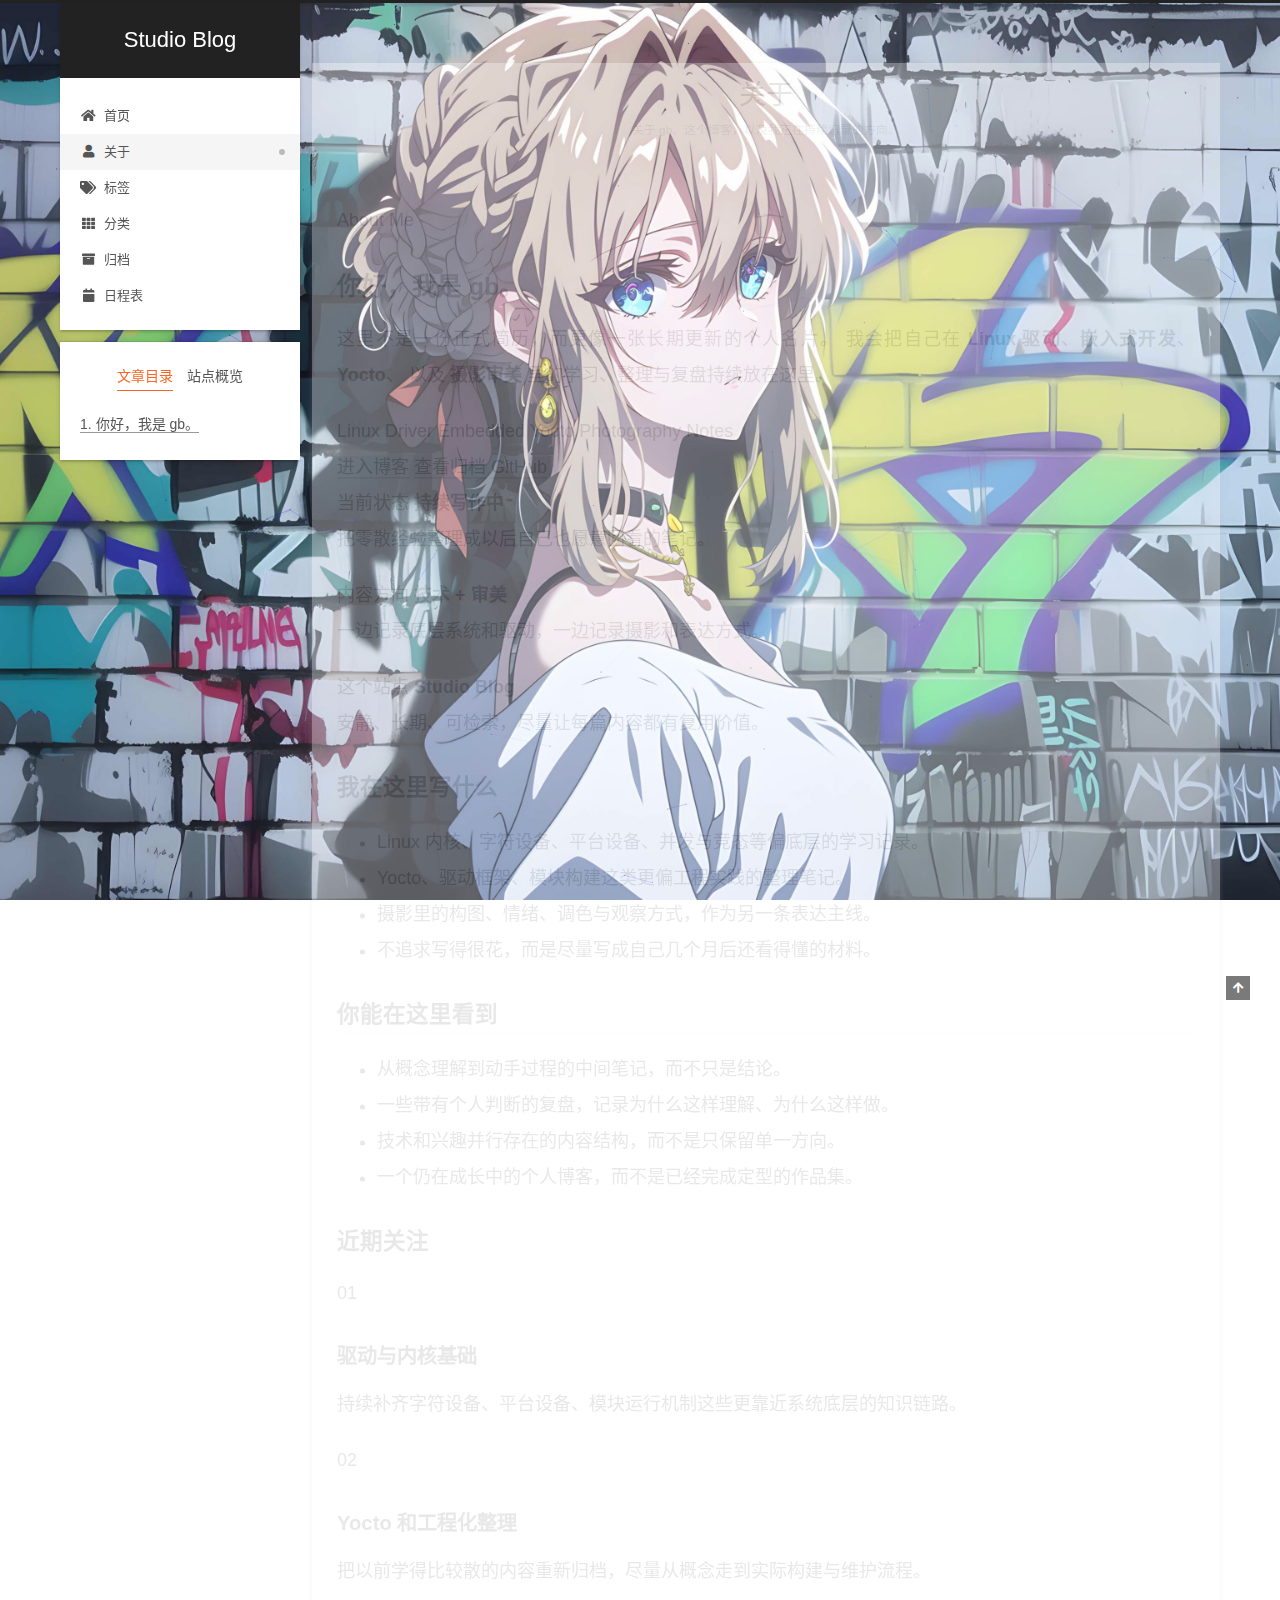
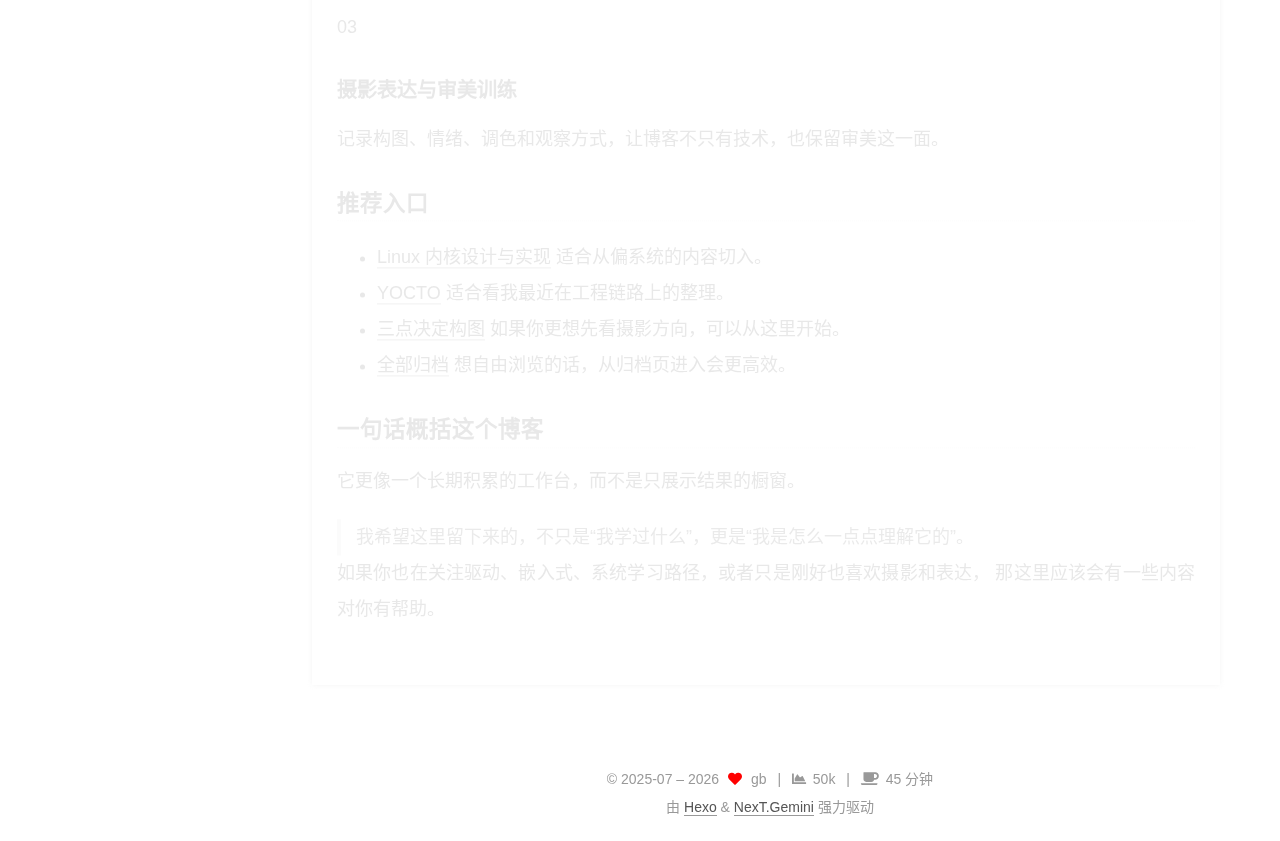
<file: about/index.html>
<!DOCTYPE html>
<html lang="zh-CN">
<head>
  <meta charset="UTF-8">
<meta name="viewport" content="width=device-width, initial-scale=1, maximum-scale=2">
<meta name="theme-color" content="#222">
<meta name="generator" content="Hexo 7.3.0">
  <link rel="apple-touch-icon" sizes="180x180" href="/images/apple-touch-icon-next.png">
  <link rel="icon" type="image/png" sizes="32x32" href="/images/favicon-32x32-next.png">
  <link rel="icon" type="image/png" sizes="16x16" href="/images/favicon-16x16-next.png">
  <link rel="mask-icon" href="/images/logo.svg" color="#222">

<link rel="stylesheet" href="/css/main.css">


<link rel="stylesheet" href="/lib/font-awesome/css/all.min.css">
  <link rel="stylesheet" href="/lib/pace/pace-theme-minimal.min.css">
  <script src="/lib/pace/pace.min.js"></script>

<script id="hexo-configurations">
    var NexT = window.NexT || {};
    var CONFIG = {"hostname":"gbisaxy.top","root":"/","scheme":"Gemini","version":"7.8.0","exturl":false,"sidebar":{"position":"left","display":"post","padding":18,"offset":12,"onmobile":false,"width":220},"copycode":{"enable":true,"show_result":true,"style":"flat"},"back2top":{"enable":true,"sidebar":false,"scrollpercent":true},"bookmark":{"enable":true,"color":"#5da8ff","save":"auto"},"fancybox":false,"mediumzoom":false,"lazyload":false,"pangu":false,"comments":{"style":"tabs","active":null,"storage":true,"lazyload":false,"nav":null},"algolia":{"hits":{"per_page":10},"labels":{"input_placeholder":"Search for Posts","hits_empty":"We didn't find any results for the search: ${query}","hits_stats":"${hits} results found in ${time} ms"}},"localsearch":{"enable":false,"trigger":"auto","top_n_per_article":1,"unescape":false,"preload":false},"motion":{"enable":true,"async":false,"transition":{"post_block":"fadeIn","post_header":"slideDownIn","post_body":"slideDownIn","coll_header":"slideLeftIn","sidebar":"slideUpIn"}}};
  </script>

  <meta name="description" content="关于 gb、这个博客，以及我正在持续记录的方向。">
<meta property="og:type" content="website">
<meta property="og:title" content="关于">
<meta property="og:url" content="https://gbisaxy.top/about/index.html">
<meta property="og:site_name" content="Studio Blog">
<meta property="og:description" content="关于 gb、这个博客，以及我正在持续记录的方向。">
<meta property="og:locale" content="zh_CN">
<meta property="article:published_time" content="2025-08-02T05:44:48.000Z">
<meta property="article:modified_time" content="2026-04-09T18:31:32.370Z">
<meta property="article:author" content="gb">
<meta name="twitter:card" content="summary">

<link rel="canonical" href="https://gbisaxy.top/about/">


<script id="page-configurations">
  // https://hexo.io/docs/variables.html
  CONFIG.page = {
    sidebar: "",
    isHome : false,
    isPost : false,
    lang   : 'zh-CN'
  };
</script>

  <title>关于 | Studio Blog
</title>
  






  <noscript>
  <style>
  .use-motion .brand,
  .use-motion .menu-item,
  .sidebar-inner,
  .use-motion .post-block,
  .use-motion .pagination,
  .use-motion .comments,
  .use-motion .post-header,
  .use-motion .post-body,
  .use-motion .collection-header { opacity: initial; }

  .use-motion .site-title,
  .use-motion .site-subtitle {
    opacity: initial;
    top: initial;
  }

  .use-motion .logo-line-before i { left: initial; }
  .use-motion .logo-line-after i { right: initial; }
  </style>
</noscript>

</head>

<body itemscope itemtype="http://schema.org/WebPage">
  <div class="container use-motion">
    <div class="headband"></div>

    <header class="header" itemscope itemtype="http://schema.org/WPHeader">
      <div class="header-inner"><div class="site-brand-container">
  <div class="site-nav-toggle">
    <div class="toggle" aria-label="切换导航栏">
      <span class="toggle-line toggle-line-first"></span>
      <span class="toggle-line toggle-line-middle"></span>
      <span class="toggle-line toggle-line-last"></span>
    </div>
  </div>

  <div class="site-meta">

    <a href="/" class="brand" rel="start">
      <span class="logo-line-before"><i></i></span>
      <h1 class="site-title">Studio Blog</h1>
      <span class="logo-line-after"><i></i></span>
    </a>
  </div>

  <div class="site-nav-right">
    <div class="toggle popup-trigger">
    </div>
  </div>
</div>




<nav class="site-nav">
  <ul id="menu" class="main-menu menu">
        <li class="menu-item menu-item-home">

    <a href="/" rel="section"><i class="fa fa-home fa-fw"></i>首页</a>

  </li>
        <li class="menu-item menu-item-about">

    <a href="/about/" rel="section"><i class="fa fa-user fa-fw"></i>关于</a>

  </li>
        <li class="menu-item menu-item-tags">

    <a href="/tags/" rel="section"><i class="fa fa-tags fa-fw"></i>标签</a>

  </li>
        <li class="menu-item menu-item-categories">

    <a href="/categories/" rel="section"><i class="fa fa-th fa-fw"></i>分类</a>

  </li>
        <li class="menu-item menu-item-archives">

    <a href="/archives/" rel="section"><i class="fa fa-archive fa-fw"></i>归档</a>

  </li>
        <li class="menu-item menu-item-schedule">

    <a href="/schedule/" rel="section"><i class="fa fa-calendar fa-fw"></i>日程表</a>

  </li>
  </ul>
</nav>




</div>
    </header>

    
  <div class="back-to-top">
    <i class="fa fa-arrow-up"></i>
    <span>0%</span>
  </div>
  <div class="reading-progress-bar"></div>
  <a role="button" class="book-mark-link book-mark-link-fixed"></a>


    <main class="main">
      <div class="main-inner">
        <div class="content-wrap">
          
  
  

          <div class="content page posts-expand">
            

    
    
    
    <div class="post-block" lang="zh-CN">
      <header class="post-header">

<h1 class="post-title" itemprop="name headline">关于
</h1>

<div class="post-meta">
    <div class="post-description">关于 gb、这个博客，以及我正在持续记录的方向。</div>
  

</div>

</header>

      
      
      
      <div class="post-body">
          <div class="about-page">
  <section class="about-hero">
    <div class="about-hero-main">
      <p class="about-eyebrow">About Me</p>
      <h2>你好，我是 gb。</h2>
      <p class="about-lead">
        这里不是一份正式简历，而更像一张长期更新的个人名片。
        我会把自己在 <strong>Linux 驱动</strong>、<strong>嵌入式开发</strong>、<strong>Yocto</strong>、
        以及 <strong>摄影审美</strong> 里的学习、整理与复盘持续放在这里。
      </p>
      <div class="about-pills">
        <span>Linux Driver</span>
        <span>Embedded</span>
        <span>Yocto</span>
        <span>Photography</span>
        <span>Notes</span>
      </div>
      <div class="about-actions">
        <a class="about-button about-button-primary" href="/">进入博客</a>
        <a class="about-button" href="/archives/">查看归档</a>
        <a class="about-button" href="https://github.com/gbaxy" rel="noopener" target="_blank">GitHub</a>
      </div>
    </div>
    <div class="about-hero-side">
      <div class="about-mini-card">
        <span class="about-mini-label">当前状态</span>
        <strong>持续写作中</strong>
        <p>把零散经验整理成以后自己也愿意回看的笔记。</p>
      </div>
      <div class="about-mini-card">
        <span class="about-mini-label">内容方向</span>
        <strong>技术 + 审美</strong>
        <p>一边记录底层系统和驱动，一边记录摄影和表达方式。</p>
      </div>
      <div class="about-mini-card">
        <span class="about-mini-label">这个站点</span>
        <strong>Studio Blog</strong>
        <p>安静、长期、可检索，尽量让每篇内容都有复用价值。</p>
      </div>
    </div>
  </section>

  <section class="about-grid">
    <article class="about-panel">
      <h3>我在这里写什么</h3>
      <ul class="about-list">
        <li>Linux 内核、字符设备、平台设备、并发与竞态等偏底层的学习记录。</li>
        <li>Yocto、驱动框架、模块构建这类更偏工程实践的整理笔记。</li>
        <li>摄影里的构图、情绪、调色与观察方式，作为另一条表达主线。</li>
        <li>不追求写得很花，而是尽量写成自己几个月后还看得懂的材料。</li>
      </ul>
    </article>
    <article class="about-panel">
      <h3>你能在这里看到</h3>
      <ul class="about-list">
        <li>从概念理解到动手过程的中间笔记，而不只是结论。</li>
        <li>一些带有个人判断的复盘，记录为什么这样理解、为什么这样做。</li>
        <li>技术和兴趣并行存在的内容结构，而不是只保留单一方向。</li>
        <li>一个仍在成长中的个人博客，而不是已经完成定型的作品集。</li>
      </ul>
    </article>
  </section>

  <section class="about-panel">
    <h3>近期关注</h3>
    <div class="about-focus-list">
      <div class="about-focus-item">
        <span class="about-focus-index">01</span>
        <div>
          <h4>驱动与内核基础</h4>
          <p>持续补齐字符设备、平台设备、模块运行机制这些更靠近系统底层的知识链路。</p>
        </div>
      </div>
      <div class="about-focus-item">
        <span class="about-focus-index">02</span>
        <div>
          <h4>Yocto 和工程化整理</h4>
          <p>把以前学得比较散的内容重新归档，尽量从概念走到实际构建与维护流程。</p>
        </div>
      </div>
      <div class="about-focus-item">
        <span class="about-focus-index">03</span>
        <div>
          <h4>摄影表达与审美训练</h4>
          <p>记录构图、情绪、调色和观察方式，让博客不只有技术，也保留审美这一面。</p>
        </div>
      </div>
    </div>
  </section>

  <section class="about-grid">
    <article class="about-panel">
      <h3>推荐入口</h3>
      <ul class="about-link-list">
        <li>
          <a href="/2025/08/02/Linux%20内核设计与实现/">Linux 内核设计与实现</a>
          <span>适合从偏系统的内容切入。</span>
        </li>
        <li>
          <a href="/2026/03/31/YOCTO/">YOCTO</a>
          <span>适合看我最近在工程链路上的整理。</span>
        </li>
        <li>
          <a href="/2025/10/11/三点决定构图/">三点决定构图</a>
          <span>如果你更想先看摄影方向，可以从这里开始。</span>
        </li>
        <li>
          <a href="/archives/">全部归档</a>
          <span>想自由浏览的话，从归档页进入会更高效。</span>
        </li>
      </ul>
    </article>
    <article class="about-panel">
      <h3>一句话概括这个博客</h3>
      <p>
        它更像一个长期积累的工作台，而不是只展示结果的橱窗。
      </p>
      <blockquote>
        我希望这里留下来的，不只是“我学过什么”，更是“我是怎么一点点理解它的”。
      </blockquote>
      <p>
        如果你也在关注驱动、嵌入式、系统学习路径，或者只是刚好也喜欢摄影和表达，
        那这里应该会有一些内容对你有帮助。
      </p>
    </article>
  </section>
</div>

      </div>
      
      
      
    </div>
    

    
    
    


          </div>
          

<script>
  window.addEventListener('tabs:register', () => {
    let { activeClass } = CONFIG.comments;
    if (CONFIG.comments.storage) {
      activeClass = localStorage.getItem('comments_active') || activeClass;
    }
    if (activeClass) {
      let activeTab = document.querySelector(`a[href="#comment-${activeClass}"]`);
      if (activeTab) {
        activeTab.click();
      }
    }
  });
  if (CONFIG.comments.storage) {
    window.addEventListener('tabs:click', event => {
      if (!event.target.matches('.tabs-comment .tab-content .tab-pane')) return;
      let commentClass = event.target.classList[1];
      localStorage.setItem('comments_active', commentClass);
    });
  }
</script>

        </div>
          
  
  <div class="toggle sidebar-toggle">
    <span class="toggle-line toggle-line-first"></span>
    <span class="toggle-line toggle-line-middle"></span>
    <span class="toggle-line toggle-line-last"></span>
  </div>

  <aside class="sidebar">
    <div class="sidebar-inner">

      <ul class="sidebar-nav motion-element">
        <li class="sidebar-nav-toc">
          文章目录
        </li>
        <li class="sidebar-nav-overview">
          站点概览
        </li>
      </ul>

      <!--noindex-->
      <div class="post-toc-wrap sidebar-panel">
          <div class="post-toc motion-element"><ol class="nav"><li class="nav-item nav-level-2"><a class="nav-link"><span class="nav-number">1.</span> <span class="nav-text">你好，我是 gb。</span></a><ol class="nav-child"><li class="nav-item nav-level-3"><a class="nav-link"><span class="nav-number">1.1.</span> <span class="nav-text">我在这里写什么</span></a></li><li class="nav-item nav-level-3"><a class="nav-link"><span class="nav-number">1.2.</span> <span class="nav-text">你能在这里看到</span></a></li><li class="nav-item nav-level-3"><a class="nav-link"><span class="nav-number">1.3.</span> <span class="nav-text">近期关注</span></a><ol class="nav-child"><li class="nav-item nav-level-4"><a class="nav-link"><span class="nav-number">1.3.1.</span> <span class="nav-text">驱动与内核基础</span></a></li><li class="nav-item nav-level-4"><a class="nav-link"><span class="nav-number">1.3.2.</span> <span class="nav-text">Yocto 和工程化整理</span></a></li><li class="nav-item nav-level-4"><a class="nav-link"><span class="nav-number">1.3.3.</span> <span class="nav-text">摄影表达与审美训练</span></a></li></ol></li><li class="nav-item nav-level-3"><a class="nav-link"><span class="nav-number">1.4.</span> <span class="nav-text">推荐入口</span></a></li><li class="nav-item nav-level-3"><a class="nav-link"><span class="nav-number">1.5.</span> <span class="nav-text">一句话概括这个博客</span></a></li></ol></li></ol></div>
      </div>
      <!--/noindex-->

      <div class="site-overview-wrap sidebar-panel">
        <div class="site-author motion-element" itemprop="author" itemscope itemtype="http://schema.org/Person">
    <img class="site-author-image" itemprop="image" alt="gb"
      src="/images/20210404011504_4219e.png">
  <p class="site-author-name" itemprop="name">gb</p>
  <div class="site-description" itemprop="description">路漫漫其修远兮</div>
</div>
<div class="site-state-wrap motion-element">
  <nav class="site-state">
      <div class="site-state-item site-state-posts">
          <a href="/archives/">
        
          <span class="site-state-item-count">15</span>
          <span class="site-state-item-name">日志</span>
        </a>
      </div>
      <div class="site-state-item site-state-categories">
            <a href="/categories/">
          
        <span class="site-state-item-count">4</span>
        <span class="site-state-item-name">分类</span></a>
      </div>
  </nav>
</div>



      </div>

    </div>
  </aside>
  <div id="sidebar-dimmer"></div>


      </div>
    </main>

    <footer class="footer">
      <div class="footer-inner">
        

        

<div class="copyright">
  
  &copy; 2025-07 – 
  <span itemprop="copyrightYear">2026</span>
  <span class="with-love">
    <i class="fa fa-heart"></i>
  </span>
  <span class="author" itemprop="copyrightHolder">gb</span>
    <span class="post-meta-divider">|</span>
    <span class="post-meta-item-icon">
      <i class="fa fa-chart-area"></i>
    </span>
    <span title="站点总字数">50k</span>
    <span class="post-meta-divider">|</span>
    <span class="post-meta-item-icon">
      <i class="fa fa-coffee"></i>
    </span>
    <span title="站点阅读时长">45 分钟</span>
</div>
  <div class="powered-by">由 <a href="https://hexo.io/" class="theme-link" rel="noopener" target="_blank">Hexo</a> & <a href="https://theme-next.org/" class="theme-link" rel="noopener" target="_blank">NexT.Gemini</a> 强力驱动
  </div>

        








      </div>
    </footer>
  </div>

  
  
  <script color='0,0,255' opacity='0.5' zIndex='-1' count='99' src="/lib/canvas-nest/canvas-nest.min.js"></script>
  <script src="/lib/anime.min.js"></script>
  <script src="/lib/velocity/velocity.min.js"></script>
  <script src="/lib/velocity/velocity.ui.min.js"></script>

<script src="/js/utils.js"></script>

<script src="/js/motion.js"></script>


<script src="/js/schemes/pisces.js"></script>


<script src="/js/next-boot.js"></script>

<script src="/js/bookmark.js"></script>




  















  

  

</body>
</html>
</file>
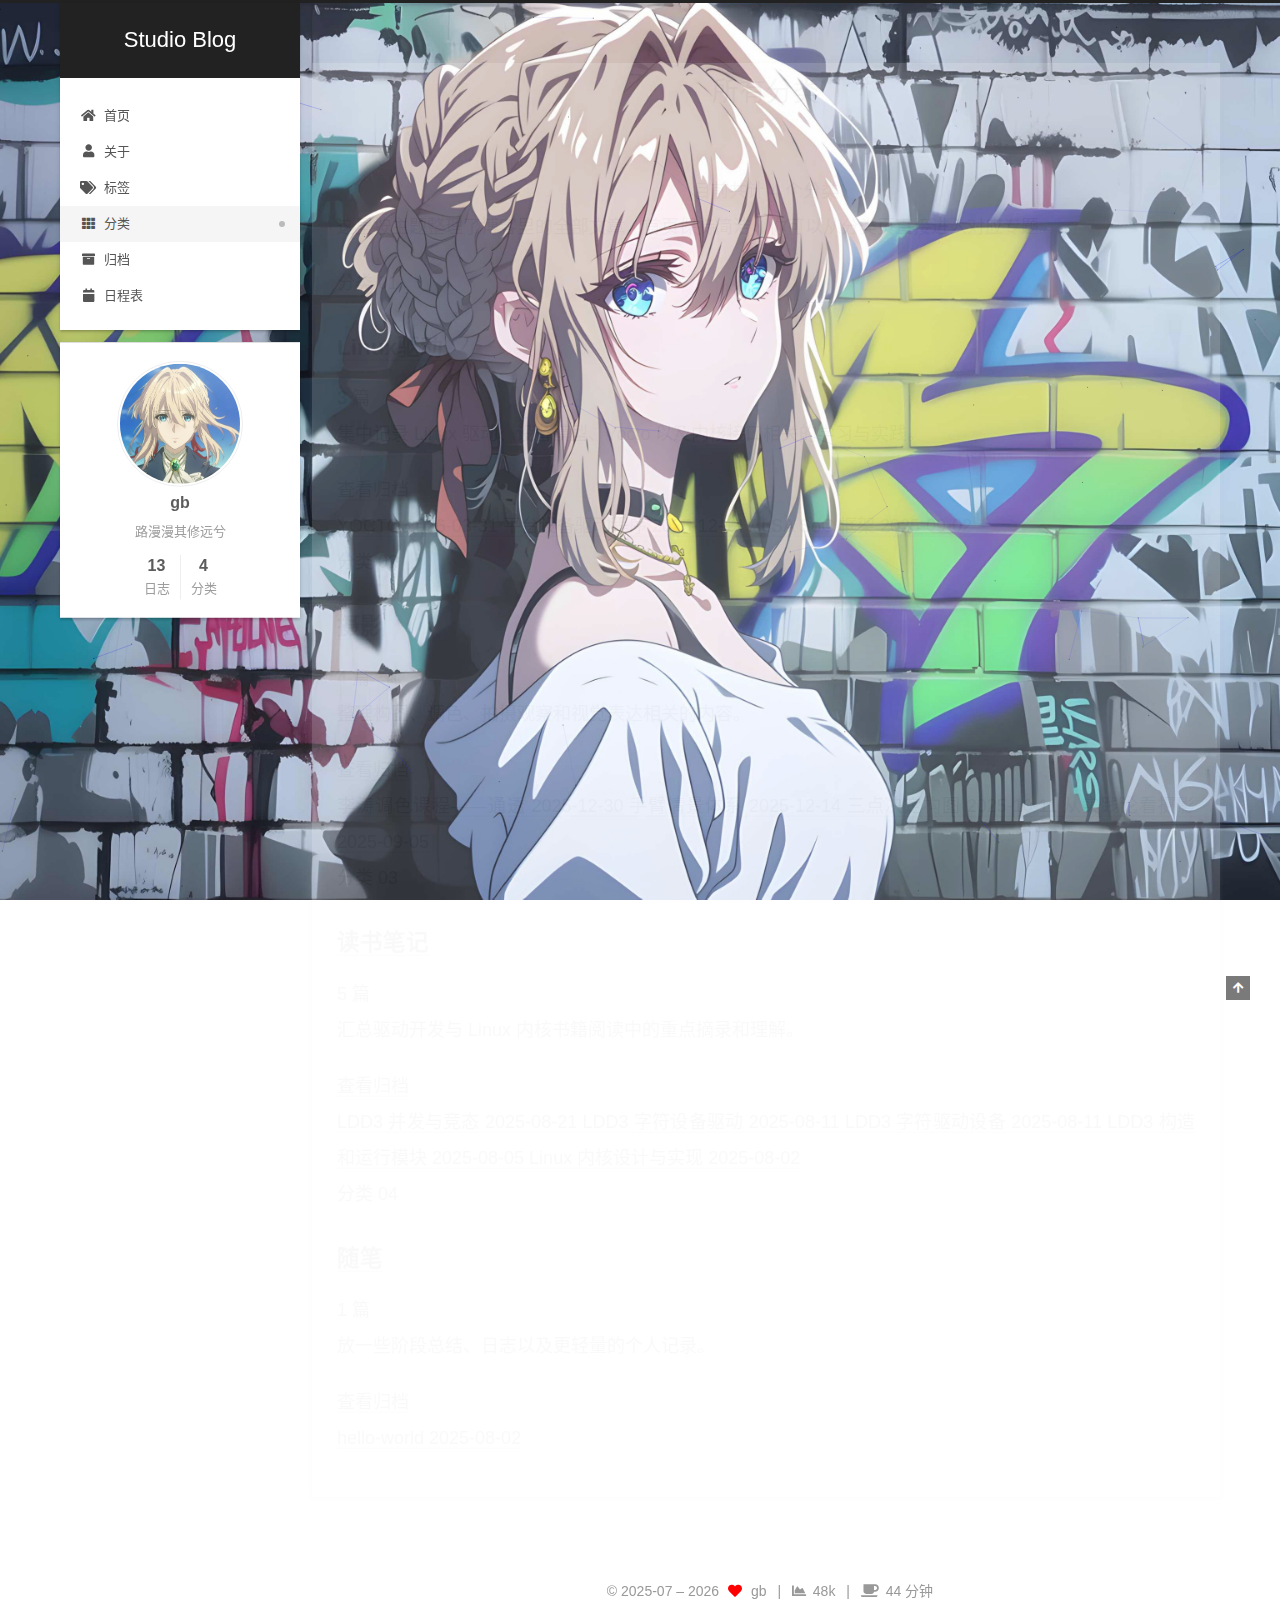
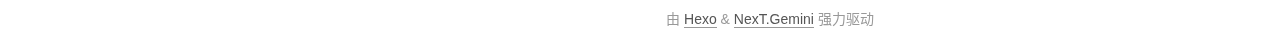
<file: categories/index.html>
<!DOCTYPE html>
<html lang="zh-CN">
<head>
  <meta charset="UTF-8">
<meta name="viewport" content="width=device-width, initial-scale=1, maximum-scale=2">
<meta name="theme-color" content="#222">
<meta name="generator" content="Hexo 7.3.0">
  <link rel="apple-touch-icon" sizes="180x180" href="/images/apple-touch-icon-next.png">
  <link rel="icon" type="image/png" sizes="32x32" href="/images/favicon-32x32-next.png">
  <link rel="icon" type="image/png" sizes="16x16" href="/images/favicon-16x16-next.png">
  <link rel="mask-icon" href="/images/logo.svg" color="#222">

<link rel="stylesheet" href="/css/main.css">


<link rel="stylesheet" href="/lib/font-awesome/css/all.min.css">
  <link rel="stylesheet" href="/lib/pace/pace-theme-minimal.min.css">
  <script src="/lib/pace/pace.min.js"></script>

<script id="hexo-configurations">
    var NexT = window.NexT || {};
    var CONFIG = {"hostname":"gbisaxy.top","root":"/","scheme":"Gemini","version":"7.8.0","exturl":false,"sidebar":{"position":"left","display":"post","padding":18,"offset":12,"onmobile":false,"width":220},"copycode":{"enable":true,"show_result":true,"style":"flat"},"back2top":{"enable":true,"sidebar":false,"scrollpercent":true},"bookmark":{"enable":true,"color":"#5da8ff","save":"auto"},"fancybox":false,"mediumzoom":false,"lazyload":false,"pangu":false,"comments":{"style":"tabs","active":null,"storage":true,"lazyload":false,"nav":null},"algolia":{"hits":{"per_page":10},"labels":{"input_placeholder":"Search for Posts","hits_empty":"We didn't find any results for the search: ${query}","hits_stats":"${hits} results found in ${time} ms"}},"localsearch":{"enable":false,"trigger":"auto","top_n_per_article":1,"unescape":false,"preload":false},"motion":{"enable":true,"async":false,"transition":{"post_block":"fadeIn","post_header":"slideDownIn","post_body":"slideDownIn","coll_header":"slideLeftIn","sidebar":"slideUpIn"}}};
  </script>

  <meta name="description" content="路漫漫其修远兮">
<meta property="og:type" content="website">
<meta property="og:title" content="所有分类">
<meta property="og:url" content="https://gbisaxy.top/categories/index.html">
<meta property="og:site_name" content="Studio Blog">
<meta property="og:description" content="路漫漫其修远兮">
<meta property="og:locale" content="zh_CN">
<meta property="article:published_time" content="2025-08-02T05:44:26.000Z">
<meta property="article:modified_time" content="2025-08-02T08:34:05.787Z">
<meta property="article:author" content="gb">
<meta name="twitter:card" content="summary">

<link rel="canonical" href="https://gbisaxy.top/categories/">


<script id="page-configurations">
  // https://hexo.io/docs/variables.html
  CONFIG.page = {
    sidebar: "",
    isHome : false,
    isPost : false,
    lang   : 'zh-CN'
  };
</script>

  <title>所有分类 | Studio Blog
</title>
  






  <noscript>
  <style>
  .use-motion .brand,
  .use-motion .menu-item,
  .sidebar-inner,
  .use-motion .post-block,
  .use-motion .pagination,
  .use-motion .comments,
  .use-motion .post-header,
  .use-motion .post-body,
  .use-motion .collection-header { opacity: initial; }

  .use-motion .site-title,
  .use-motion .site-subtitle {
    opacity: initial;
    top: initial;
  }

  .use-motion .logo-line-before i { left: initial; }
  .use-motion .logo-line-after i { right: initial; }
  </style>
</noscript>

</head>

<body itemscope itemtype="http://schema.org/WebPage">
  <div class="container use-motion">
    <div class="headband"></div>

    <header class="header" itemscope itemtype="http://schema.org/WPHeader">
      <div class="header-inner"><div class="site-brand-container">
  <div class="site-nav-toggle">
    <div class="toggle" aria-label="切换导航栏">
      <span class="toggle-line toggle-line-first"></span>
      <span class="toggle-line toggle-line-middle"></span>
      <span class="toggle-line toggle-line-last"></span>
    </div>
  </div>

  <div class="site-meta">

    <a href="/" class="brand" rel="start">
      <span class="logo-line-before"><i></i></span>
      <h1 class="site-title">Studio Blog</h1>
      <span class="logo-line-after"><i></i></span>
    </a>
  </div>

  <div class="site-nav-right">
    <div class="toggle popup-trigger">
    </div>
  </div>
</div>




<nav class="site-nav">
  <ul id="menu" class="main-menu menu">
        <li class="menu-item menu-item-home">

    <a href="/" rel="section"><i class="fa fa-home fa-fw"></i>首页</a>

  </li>
        <li class="menu-item menu-item-about">

    <a href="/about/" rel="section"><i class="fa fa-user fa-fw"></i>关于</a>

  </li>
        <li class="menu-item menu-item-tags">

    <a href="/tags/" rel="section"><i class="fa fa-tags fa-fw"></i>标签</a>

  </li>
        <li class="menu-item menu-item-categories">

    <a href="/categories/" rel="section"><i class="fa fa-th fa-fw"></i>分类</a>

  </li>
        <li class="menu-item menu-item-archives">

    <a href="/archives/" rel="section"><i class="fa fa-archive fa-fw"></i>归档</a>

  </li>
        <li class="menu-item menu-item-schedule">

    <a href="/schedule/" rel="section"><i class="fa fa-calendar fa-fw"></i>日程表</a>

  </li>
  </ul>
</nav>




</div>
    </header>

    
  <div class="back-to-top">
    <i class="fa fa-arrow-up"></i>
    <span>0%</span>
  </div>
  <div class="reading-progress-bar"></div>
  <a role="button" class="book-mark-link book-mark-link-fixed"></a>


    <main class="main">
      <div class="main-inner">
        <div class="content-wrap">
          
  
  

          <div class="content page posts-expand">
            

    
    
    
    <div class="post-block" lang="zh-CN">
      <header class="post-header">

<h1 class="post-title" itemprop="name headline">所有分类
</h1>

<div class="post-meta">
  

</div>

</header>

      
      
      
      <div class="post-body">
          <div class="category-all-page">
            <div class="category-all-title">
              目前共计 4 个分类
            </div>
            <p class="category-all-intro">
              这里按主题整理了博客里的全部文章，首页保持简洁，你可以从分类页直接进入对应专题。
            </p>
            <div class="category-hub">
              
      <section class="category-section">
        <div class="category-section-header">
          <div class="category-section-copy">
            <span class="category-section-kicker">分类 01</span>
            <div class="category-section-headline">
              <h3 class="category-section-title">
                <a href="/categories/Linux%E9%A9%B1%E5%8A%A8/">Linux驱动</a>
              </h3>
              <span class="category-section-count">3 篇</span>
            </div>
            <p class="category-section-desc">集中记录 Linux 驱动、设备模型、Yocto 以及内核接口相关的学习与实践。</p>
          </div>
          <a class="category-section-more" href="/categories/Linux%E9%A9%B1%E5%8A%A8/">查看归档</a>
        </div>
        <div class="category-section-links">
            <a class="category-section-link" href="/2026/03/31/YOCTO/">
              <span class="category-section-link-title">YOCTO</span>
              <time class="category-section-link-date" datetime="2026-03-31T01:16:58+08:00">2026-03-31</time>
            </a>
            <a class="category-section-link" href="/2025/12/14/%E5%B9%B3%E5%8F%B0%E8%AE%BE%E5%A4%87%E9%A9%B1%E5%8A%A8%E7%A8%8B%E5%BA%8F/">
              <span class="category-section-link-title">平台设备驱动程序</span>
              <time class="category-section-link-date" datetime="2025-12-14T22:01:34+08:00">2025-12-14</time>
            </a>
            <a class="category-section-link" href="/2025/09/02/ALSA%20SoC%20%E6%A1%86%E6%9E%B6/">
              <span class="category-section-link-title">ALSA SoC 框架</span>
              <time class="category-section-link-date" datetime="2025-09-02T22:52:22+08:00">2025-09-02</time>
            </a>
        </div>
      </section>

              
      <section class="category-section">
        <div class="category-section-header">
          <div class="category-section-copy">
            <span class="category-section-kicker">分类 02</span>
            <div class="category-section-headline">
              <h3 class="category-section-title">
                <a href="/categories/%E6%91%84%E5%BD%B1/">摄影</a>
              </h3>
              <span class="category-section-count">4 篇</span>
            </div>
            <p class="category-section-desc">整理构图、调色、拍摄观察和视觉表达相关的内容。</p>
          </div>
          <a class="category-section-more" href="/categories/%E6%91%84%E5%BD%B1/">查看归档</a>
        </div>
        <div class="category-section-links">
            <a class="category-section-link" href="/2025/12/30/%E6%9D%8E%E6%B6%9B%E8%B0%83%E8%89%B2%E8%AF%BE%E7%A8%8B%E2%80%94%E2%80%94%E9%80%9A%E9%80%8F/">
              <span class="category-section-link-title">李涛调色课程——通透</span>
              <time class="category-section-link-date" datetime="2025-12-30T20:33:37+08:00">2025-12-30</time>
            </a>
            <a class="category-section-link" href="/2025/12/14/%E6%89%8B%E8%87%82%E6%83%85%E6%99%AF%E4%BD%93%E7%B3%BB/">
              <span class="category-section-link-title">手臂情景体系</span>
              <time class="category-section-link-date" datetime="2025-12-14T23:10:07+08:00">2025-12-14</time>
            </a>
            <a class="category-section-link" href="/2025/10/11/%E4%B8%89%E7%82%B9%E5%86%B3%E5%AE%9A%E6%9E%84%E5%9B%BE/">
              <span class="category-section-link-title">三点决定构图</span>
              <time class="category-section-link-date" datetime="2025-10-11T12:45:18+08:00">2025-10-11</time>
            </a>
            <a class="category-section-link" href="/2025/09/05/%E4%BB%8E%E5%AE%9E%E8%B7%B5%E8%AE%BA%E7%9C%8B%E6%91%84%E5%BD%B1/">
              <span class="category-section-link-title">从实践论看摄影</span>
              <time class="category-section-link-date" datetime="2025-09-05T19:39:15+08:00">2025-09-05</time>
            </a>
        </div>
      </section>

              
      <section class="category-section">
        <div class="category-section-header">
          <div class="category-section-copy">
            <span class="category-section-kicker">分类 03</span>
            <div class="category-section-headline">
              <h3 class="category-section-title">
                <a href="/categories/%E8%AF%BB%E4%B9%A6%E7%AC%94%E8%AE%B0/">读书笔记</a>
              </h3>
              <span class="category-section-count">5 篇</span>
            </div>
            <p class="category-section-desc">汇总驱动开发与 Linux 内核书籍阅读中的重点摘录和理解。</p>
          </div>
          <a class="category-section-more" href="/categories/%E8%AF%BB%E4%B9%A6%E7%AC%94%E8%AE%B0/">查看归档</a>
        </div>
        <div class="category-section-links">
            <a class="category-section-link" href="/2025/08/21/LDD3%20%E5%B9%B6%E5%8F%91%E4%B8%8E%E7%AB%9E%E6%80%81/">
              <span class="category-section-link-title">LDD3 并发与竞态</span>
              <time class="category-section-link-date" datetime="2025-08-21T22:54:52+08:00">2025-08-21</time>
            </a>
            <a class="category-section-link" href="/2025/08/11/LDD3%20%E5%AD%97%E7%AC%A6%E8%AE%BE%E5%A4%87%E9%A9%B1%E5%8A%A8/">
              <span class="category-section-link-title">LDD3 字符设备驱动</span>
              <time class="category-section-link-date" datetime="2025-08-11T20:37:00+08:00">2025-08-11</time>
            </a>
            <a class="category-section-link" href="/2025/08/11/LDD3%20%E5%AD%97%E7%AC%A6%E9%A9%B1%E5%8A%A8%E8%AE%BE%E5%A4%87/">
              <span class="category-section-link-title">LDD3 字符驱动设备</span>
              <time class="category-section-link-date" datetime="2025-08-11T12:36:20+08:00">2025-08-11</time>
            </a>
            <a class="category-section-link" href="/2025/08/05/LDD3%20%E6%9E%84%E9%80%A0%E5%92%8C%E8%BF%90%E8%A1%8C%E6%A8%A1%E5%9D%97/">
              <span class="category-section-link-title">LDD3 构造和运行模块</span>
              <time class="category-section-link-date" datetime="2025-08-05T21:11:41+08:00">2025-08-05</time>
            </a>
            <a class="category-section-link" href="/2025/08/02/Linux%20%E5%86%85%E6%A0%B8%E8%AE%BE%E8%AE%A1%E4%B8%8E%E5%AE%9E%E7%8E%B0/">
              <span class="category-section-link-title">Linux 内核设计与实现</span>
              <time class="category-section-link-date" datetime="2025-08-02T16:19:38+08:00">2025-08-02</time>
            </a>
        </div>
      </section>

              
      <section class="category-section">
        <div class="category-section-header">
          <div class="category-section-copy">
            <span class="category-section-kicker">分类 04</span>
            <div class="category-section-headline">
              <h3 class="category-section-title">
                <a href="/categories/%E9%9A%8F%E7%AC%94/">随笔</a>
              </h3>
              <span class="category-section-count">1 篇</span>
            </div>
            <p class="category-section-desc">放一些阶段总结、日志以及更轻量的个人记录。</p>
          </div>
          <a class="category-section-more" href="/categories/%E9%9A%8F%E7%AC%94/">查看归档</a>
        </div>
        <div class="category-section-links">
            <a class="category-section-link" href="/2025/08/02/hello-world/">
              <span class="category-section-link-title">hello-world</span>
              <time class="category-section-link-date" datetime="2025-08-02T01:43:33+08:00">2025-08-02</time>
            </a>
        </div>
      </section>

            </div>
          </div>
        
      </div>
      
      
      
    </div>
    

    
    
    


          </div>
          

<script>
  window.addEventListener('tabs:register', () => {
    let { activeClass } = CONFIG.comments;
    if (CONFIG.comments.storage) {
      activeClass = localStorage.getItem('comments_active') || activeClass;
    }
    if (activeClass) {
      let activeTab = document.querySelector(`a[href="#comment-${activeClass}"]`);
      if (activeTab) {
        activeTab.click();
      }
    }
  });
  if (CONFIG.comments.storage) {
    window.addEventListener('tabs:click', event => {
      if (!event.target.matches('.tabs-comment .tab-content .tab-pane')) return;
      let commentClass = event.target.classList[1];
      localStorage.setItem('comments_active', commentClass);
    });
  }
</script>

        </div>
          
  
  <div class="toggle sidebar-toggle">
    <span class="toggle-line toggle-line-first"></span>
    <span class="toggle-line toggle-line-middle"></span>
    <span class="toggle-line toggle-line-last"></span>
  </div>

  <aside class="sidebar">
    <div class="sidebar-inner">

      <ul class="sidebar-nav motion-element">
        <li class="sidebar-nav-toc">
          文章目录
        </li>
        <li class="sidebar-nav-overview">
          站点概览
        </li>
      </ul>

      <!--noindex-->
      <div class="post-toc-wrap sidebar-panel">
      </div>
      <!--/noindex-->

      <div class="site-overview-wrap sidebar-panel">
        <div class="site-author motion-element" itemprop="author" itemscope itemtype="http://schema.org/Person">
    <img class="site-author-image" itemprop="image" alt="gb"
      src="/images/20210404011504_4219e.png">
  <p class="site-author-name" itemprop="name">gb</p>
  <div class="site-description" itemprop="description">路漫漫其修远兮</div>
</div>
<div class="site-state-wrap motion-element">
  <nav class="site-state">
      <div class="site-state-item site-state-posts">
          <a href="/archives/">
        
          <span class="site-state-item-count">13</span>
          <span class="site-state-item-name">日志</span>
        </a>
      </div>
      <div class="site-state-item site-state-categories">
            <a href="/categories/">
          
        <span class="site-state-item-count">4</span>
        <span class="site-state-item-name">分类</span></a>
      </div>
  </nav>
</div>



      </div>

    </div>
  </aside>
  <div id="sidebar-dimmer"></div>


      </div>
    </main>

    <footer class="footer">
      <div class="footer-inner">
        

        

<div class="copyright">
  
  &copy; 2025-07 – 
  <span itemprop="copyrightYear">2026</span>
  <span class="with-love">
    <i class="fa fa-heart"></i>
  </span>
  <span class="author" itemprop="copyrightHolder">gb</span>
    <span class="post-meta-divider">|</span>
    <span class="post-meta-item-icon">
      <i class="fa fa-chart-area"></i>
    </span>
    <span title="站点总字数">48k</span>
    <span class="post-meta-divider">|</span>
    <span class="post-meta-item-icon">
      <i class="fa fa-coffee"></i>
    </span>
    <span title="站点阅读时长">44 分钟</span>
</div>
  <div class="powered-by">由 <a href="https://hexo.io/" class="theme-link" rel="noopener" target="_blank">Hexo</a> & <a href="https://theme-next.org/" class="theme-link" rel="noopener" target="_blank">NexT.Gemini</a> 强力驱动
  </div>

        








      </div>
    </footer>
  </div>

  
  
  <script color='0,0,255' opacity='0.5' zIndex='-1' count='99' src="/lib/canvas-nest/canvas-nest.min.js"></script>
  <script src="/lib/anime.min.js"></script>
  <script src="/lib/velocity/velocity.min.js"></script>
  <script src="/lib/velocity/velocity.ui.min.js"></script>

<script src="/js/utils.js"></script>

<script src="/js/motion.js"></script>


<script src="/js/schemes/pisces.js"></script>


<script src="/js/next-boot.js"></script>

<script src="/js/bookmark.js"></script>




  















  

  

</body>
</html>
</file>
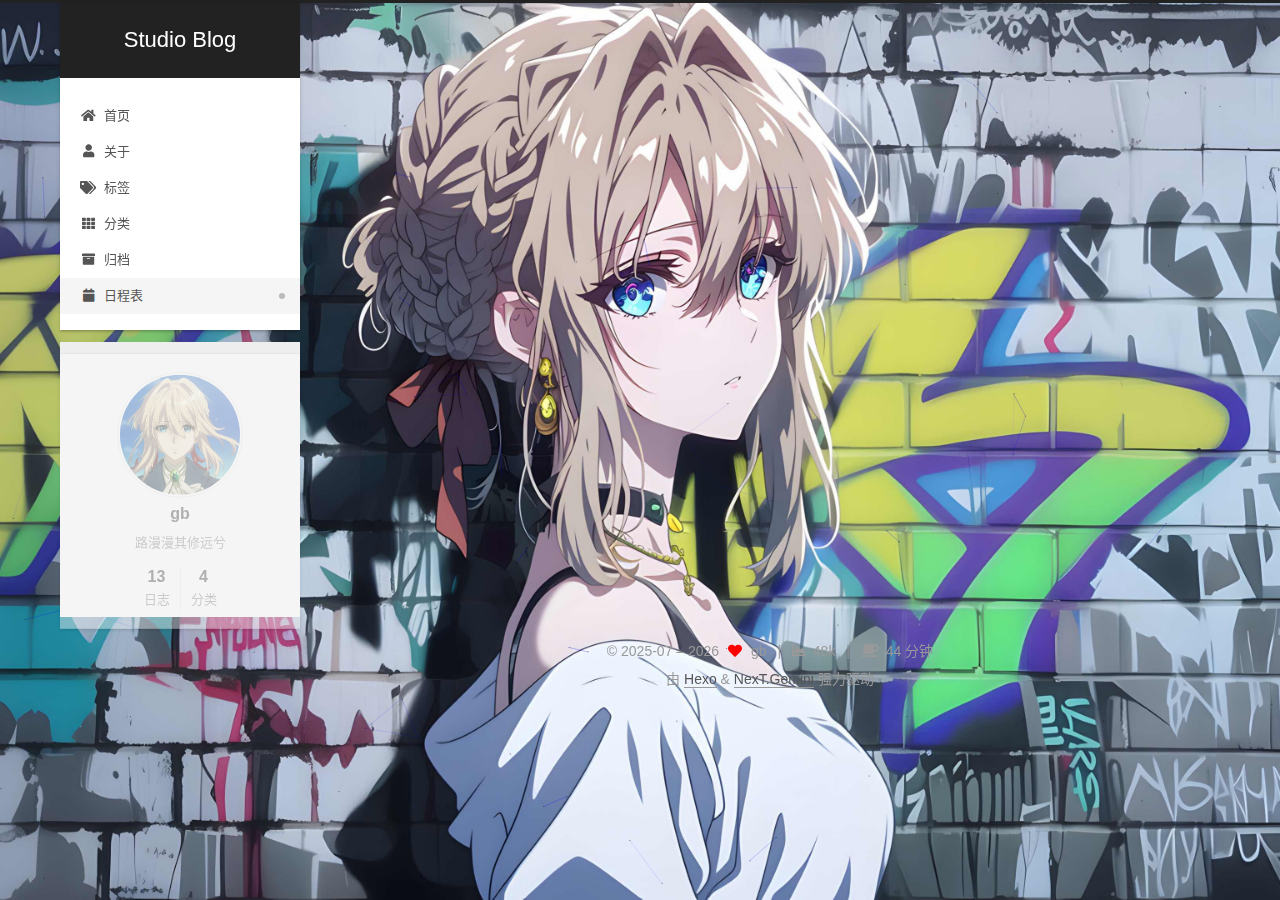
<file: schedule/index.html>
<!DOCTYPE html>
<html lang="zh-CN">
<head>
  <meta charset="UTF-8">
<meta name="viewport" content="width=device-width, initial-scale=1, maximum-scale=2">
<meta name="theme-color" content="#222">
<meta name="generator" content="Hexo 7.3.0">
  <link rel="apple-touch-icon" sizes="180x180" href="/images/apple-touch-icon-next.png">
  <link rel="icon" type="image/png" sizes="32x32" href="/images/favicon-32x32-next.png">
  <link rel="icon" type="image/png" sizes="16x16" href="/images/favicon-16x16-next.png">
  <link rel="mask-icon" href="/images/logo.svg" color="#222">

<link rel="stylesheet" href="/css/main.css">


<link rel="stylesheet" href="/lib/font-awesome/css/all.min.css">
  <link rel="stylesheet" href="/lib/pace/pace-theme-minimal.min.css">
  <script src="/lib/pace/pace.min.js"></script>

<script id="hexo-configurations">
    var NexT = window.NexT || {};
    var CONFIG = {"hostname":"gbisaxy.top","root":"/","scheme":"Gemini","version":"7.8.0","exturl":false,"sidebar":{"position":"left","display":"post","padding":18,"offset":12,"onmobile":false,"width":220},"copycode":{"enable":true,"show_result":true,"style":"flat"},"back2top":{"enable":true,"sidebar":false,"scrollpercent":true},"bookmark":{"enable":true,"color":"#5da8ff","save":"auto"},"fancybox":false,"mediumzoom":false,"lazyload":false,"pangu":false,"comments":{"style":"tabs","active":null,"storage":true,"lazyload":false,"nav":null},"algolia":{"hits":{"per_page":10},"labels":{"input_placeholder":"Search for Posts","hits_empty":"We didn't find any results for the search: ${query}","hits_stats":"${hits} results found in ${time} ms"}},"localsearch":{"enable":false,"trigger":"auto","top_n_per_article":1,"unescape":false,"preload":false},"motion":{"enable":true,"async":false,"transition":{"post_block":"fadeIn","post_header":"slideDownIn","post_body":"slideDownIn","coll_header":"slideLeftIn","sidebar":"slideUpIn"}}};
  </script>

  <meta name="description" content="路漫漫其修远兮">
<meta property="og:type" content="website">
<meta property="og:title" content="schedule">
<meta property="og:url" content="https://gbisaxy.top/schedule/index.html">
<meta property="og:site_name" content="Studio Blog">
<meta property="og:description" content="路漫漫其修远兮">
<meta property="og:locale" content="zh_CN">
<meta property="article:published_time" content="2025-08-02T07:50:23.000Z">
<meta property="article:modified_time" content="2025-08-02T07:50:24.003Z">
<meta property="article:author" content="gb">
<meta name="twitter:card" content="summary">

<link rel="canonical" href="https://gbisaxy.top/schedule/">


<script id="page-configurations">
  // https://hexo.io/docs/variables.html
  CONFIG.page = {
    sidebar: "",
    isHome : false,
    isPost : false,
    lang   : 'zh-CN'
  };
</script>

  <title>schedule | Studio Blog
</title>
  






  <noscript>
  <style>
  .use-motion .brand,
  .use-motion .menu-item,
  .sidebar-inner,
  .use-motion .post-block,
  .use-motion .pagination,
  .use-motion .comments,
  .use-motion .post-header,
  .use-motion .post-body,
  .use-motion .collection-header { opacity: initial; }

  .use-motion .site-title,
  .use-motion .site-subtitle {
    opacity: initial;
    top: initial;
  }

  .use-motion .logo-line-before i { left: initial; }
  .use-motion .logo-line-after i { right: initial; }
  </style>
</noscript>

</head>

<body itemscope itemtype="http://schema.org/WebPage">
  <div class="container use-motion">
    <div class="headband"></div>

    <header class="header" itemscope itemtype="http://schema.org/WPHeader">
      <div class="header-inner"><div class="site-brand-container">
  <div class="site-nav-toggle">
    <div class="toggle" aria-label="切换导航栏">
      <span class="toggle-line toggle-line-first"></span>
      <span class="toggle-line toggle-line-middle"></span>
      <span class="toggle-line toggle-line-last"></span>
    </div>
  </div>

  <div class="site-meta">

    <a href="/" class="brand" rel="start">
      <span class="logo-line-before"><i></i></span>
      <h1 class="site-title">Studio Blog</h1>
      <span class="logo-line-after"><i></i></span>
    </a>
  </div>

  <div class="site-nav-right">
    <div class="toggle popup-trigger">
    </div>
  </div>
</div>




<nav class="site-nav">
  <ul id="menu" class="main-menu menu">
        <li class="menu-item menu-item-home">

    <a href="/" rel="section"><i class="fa fa-home fa-fw"></i>首页</a>

  </li>
        <li class="menu-item menu-item-about">

    <a href="/about/" rel="section"><i class="fa fa-user fa-fw"></i>关于</a>

  </li>
        <li class="menu-item menu-item-tags">

    <a href="/tags/" rel="section"><i class="fa fa-tags fa-fw"></i>标签</a>

  </li>
        <li class="menu-item menu-item-categories">

    <a href="/categories/" rel="section"><i class="fa fa-th fa-fw"></i>分类</a>

  </li>
        <li class="menu-item menu-item-archives">

    <a href="/archives/" rel="section"><i class="fa fa-archive fa-fw"></i>归档</a>

  </li>
        <li class="menu-item menu-item-schedule">

    <a href="/schedule/" rel="section"><i class="fa fa-calendar fa-fw"></i>日程表</a>

  </li>
  </ul>
</nav>




</div>
    </header>

    
  <div class="back-to-top">
    <i class="fa fa-arrow-up"></i>
    <span>0%</span>
  </div>
  <div class="reading-progress-bar"></div>
  <a role="button" class="book-mark-link book-mark-link-fixed"></a>


    <main class="main">
      <div class="main-inner">
        <div class="content-wrap">
          
  
  

          <div class="content page posts-expand">
            

    
    
    
    <div class="post-block" lang="zh-CN">
      <header class="post-header">

<h1 class="post-title" itemprop="name headline">schedule
</h1>

<div class="post-meta">
  

</div>

</header>

      
      
      
      <div class="post-body">
          
      </div>
      
      
      
    </div>
    

    
    
    


          </div>
          

<script>
  window.addEventListener('tabs:register', () => {
    let { activeClass } = CONFIG.comments;
    if (CONFIG.comments.storage) {
      activeClass = localStorage.getItem('comments_active') || activeClass;
    }
    if (activeClass) {
      let activeTab = document.querySelector(`a[href="#comment-${activeClass}"]`);
      if (activeTab) {
        activeTab.click();
      }
    }
  });
  if (CONFIG.comments.storage) {
    window.addEventListener('tabs:click', event => {
      if (!event.target.matches('.tabs-comment .tab-content .tab-pane')) return;
      let commentClass = event.target.classList[1];
      localStorage.setItem('comments_active', commentClass);
    });
  }
</script>

        </div>
          
  
  <div class="toggle sidebar-toggle">
    <span class="toggle-line toggle-line-first"></span>
    <span class="toggle-line toggle-line-middle"></span>
    <span class="toggle-line toggle-line-last"></span>
  </div>

  <aside class="sidebar">
    <div class="sidebar-inner">

      <ul class="sidebar-nav motion-element">
        <li class="sidebar-nav-toc">
          文章目录
        </li>
        <li class="sidebar-nav-overview">
          站点概览
        </li>
      </ul>

      <!--noindex-->
      <div class="post-toc-wrap sidebar-panel">
      </div>
      <!--/noindex-->

      <div class="site-overview-wrap sidebar-panel">
        <div class="site-author motion-element" itemprop="author" itemscope itemtype="http://schema.org/Person">
    <img class="site-author-image" itemprop="image" alt="gb"
      src="/images/20210404011504_4219e.png">
  <p class="site-author-name" itemprop="name">gb</p>
  <div class="site-description" itemprop="description">路漫漫其修远兮</div>
</div>
<div class="site-state-wrap motion-element">
  <nav class="site-state">
      <div class="site-state-item site-state-posts">
          <a href="/archives/">
        
          <span class="site-state-item-count">13</span>
          <span class="site-state-item-name">日志</span>
        </a>
      </div>
      <div class="site-state-item site-state-categories">
            <a href="/categories/">
          
        <span class="site-state-item-count">4</span>
        <span class="site-state-item-name">分类</span></a>
      </div>
  </nav>
</div>



      </div>

    </div>
  </aside>
  <div id="sidebar-dimmer"></div>


      </div>
    </main>

    <footer class="footer">
      <div class="footer-inner">
        

        

<div class="copyright">
  
  &copy; 2025-07 – 
  <span itemprop="copyrightYear">2026</span>
  <span class="with-love">
    <i class="fa fa-heart"></i>
  </span>
  <span class="author" itemprop="copyrightHolder">gb</span>
    <span class="post-meta-divider">|</span>
    <span class="post-meta-item-icon">
      <i class="fa fa-chart-area"></i>
    </span>
    <span title="站点总字数">48k</span>
    <span class="post-meta-divider">|</span>
    <span class="post-meta-item-icon">
      <i class="fa fa-coffee"></i>
    </span>
    <span title="站点阅读时长">44 分钟</span>
</div>
  <div class="powered-by">由 <a href="https://hexo.io/" class="theme-link" rel="noopener" target="_blank">Hexo</a> & <a href="https://theme-next.org/" class="theme-link" rel="noopener" target="_blank">NexT.Gemini</a> 强力驱动
  </div>

        








      </div>
    </footer>
  </div>

  
  
  <script color='0,0,255' opacity='0.5' zIndex='-1' count='99' src="/lib/canvas-nest/canvas-nest.min.js"></script>
  <script src="/lib/anime.min.js"></script>
  <script src="/lib/velocity/velocity.min.js"></script>
  <script src="/lib/velocity/velocity.ui.min.js"></script>

<script src="/js/utils.js"></script>

<script src="/js/motion.js"></script>


<script src="/js/schemes/pisces.js"></script>


<script src="/js/next-boot.js"></script>

<script src="/js/bookmark.js"></script>




  















  

  

</body>
</html>
</file>
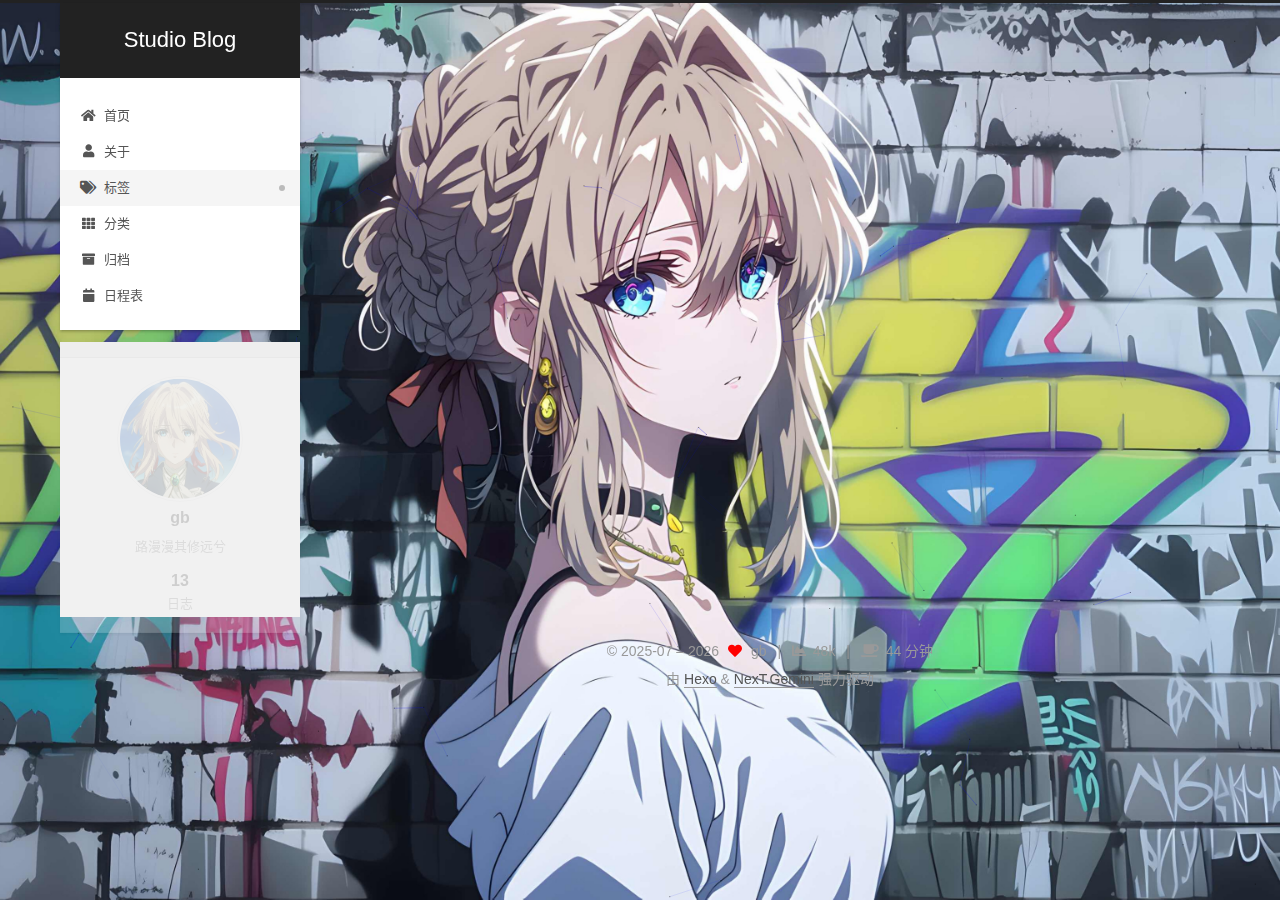
<file: tags/index.html>
<!DOCTYPE html>
<html lang="zh-CN">
<head>
  <meta charset="UTF-8">
<meta name="viewport" content="width=device-width, initial-scale=1, maximum-scale=2">
<meta name="theme-color" content="#222">
<meta name="generator" content="Hexo 7.3.0">
  <link rel="apple-touch-icon" sizes="180x180" href="/images/apple-touch-icon-next.png">
  <link rel="icon" type="image/png" sizes="32x32" href="/images/favicon-32x32-next.png">
  <link rel="icon" type="image/png" sizes="16x16" href="/images/favicon-16x16-next.png">
  <link rel="mask-icon" href="/images/logo.svg" color="#222">

<link rel="stylesheet" href="/css/main.css">


<link rel="stylesheet" href="/lib/font-awesome/css/all.min.css">
  <link rel="stylesheet" href="/lib/pace/pace-theme-minimal.min.css">
  <script src="/lib/pace/pace.min.js"></script>

<script id="hexo-configurations">
    var NexT = window.NexT || {};
    var CONFIG = {"hostname":"gbisaxy.top","root":"/","scheme":"Gemini","version":"7.8.0","exturl":false,"sidebar":{"position":"left","display":"post","padding":18,"offset":12,"onmobile":false},"copycode":{"enable":true,"show_result":true,"style":"flat"},"back2top":{"enable":true,"sidebar":false,"scrollpercent":true},"bookmark":{"enable":true,"color":"#5da8ff","save":"auto"},"fancybox":false,"mediumzoom":false,"lazyload":false,"pangu":false,"comments":{"style":"tabs","active":null,"storage":true,"lazyload":false,"nav":null},"algolia":{"hits":{"per_page":10},"labels":{"input_placeholder":"Search for Posts","hits_empty":"We didn't find any results for the search: ${query}","hits_stats":"${hits} results found in ${time} ms"}},"localsearch":{"enable":false,"trigger":"auto","top_n_per_article":1,"unescape":false,"preload":false},"motion":{"enable":true,"async":false,"transition":{"post_block":"fadeIn","post_header":"slideDownIn","post_body":"slideDownIn","coll_header":"slideLeftIn","sidebar":"slideUpIn"}}};
  </script>

  <meta name="description" content="路漫漫其修远兮">
<meta property="og:type" content="website">
<meta property="og:title" content="标签页">
<meta property="og:url" content="https://gbisaxy.top/tags/index.html">
<meta property="og:site_name" content="Studio Blog">
<meta property="og:description" content="路漫漫其修远兮">
<meta property="og:locale" content="zh_CN">
<meta property="article:published_time" content="2025-08-02T05:44:36.000Z">
<meta property="article:modified_time" content="2025-08-02T08:36:41.108Z">
<meta property="article:author" content="gb">
<meta name="twitter:card" content="summary">

<link rel="canonical" href="https://gbisaxy.top/tags/">


<script id="page-configurations">
  // https://hexo.io/docs/variables.html
  CONFIG.page = {
    sidebar: "",
    isHome : false,
    isPost : false,
    lang   : 'zh-CN'
  };
</script>

  <title>标签页 | Studio Blog
</title>
  






  <noscript>
  <style>
  .use-motion .brand,
  .use-motion .menu-item,
  .sidebar-inner,
  .use-motion .post-block,
  .use-motion .pagination,
  .use-motion .comments,
  .use-motion .post-header,
  .use-motion .post-body,
  .use-motion .collection-header { opacity: initial; }

  .use-motion .site-title,
  .use-motion .site-subtitle {
    opacity: initial;
    top: initial;
  }

  .use-motion .logo-line-before i { left: initial; }
  .use-motion .logo-line-after i { right: initial; }
  </style>
</noscript>

</head>

<body itemscope itemtype="http://schema.org/WebPage">
  <div class="container use-motion">
    <div class="headband"></div>

    <header class="header" itemscope itemtype="http://schema.org/WPHeader">
      <div class="header-inner"><div class="site-brand-container">
  <div class="site-nav-toggle">
    <div class="toggle" aria-label="切换导航栏">
      <span class="toggle-line toggle-line-first"></span>
      <span class="toggle-line toggle-line-middle"></span>
      <span class="toggle-line toggle-line-last"></span>
    </div>
  </div>

  <div class="site-meta">

    <a href="/" class="brand" rel="start">
      <span class="logo-line-before"><i></i></span>
      <h1 class="site-title">Studio Blog</h1>
      <span class="logo-line-after"><i></i></span>
    </a>
  </div>

  <div class="site-nav-right">
    <div class="toggle popup-trigger">
    </div>
  </div>
</div>




<nav class="site-nav">
  <ul id="menu" class="main-menu menu">
        <li class="menu-item menu-item-home">

    <a href="/" rel="section"><i class="fa fa-home fa-fw"></i>首页</a>

  </li>
        <li class="menu-item menu-item-about">

    <a href="/about/" rel="section"><i class="fa fa-user fa-fw"></i>关于</a>

  </li>
        <li class="menu-item menu-item-tags">

    <a href="/tags/" rel="section"><i class="fa fa-tags fa-fw"></i>标签</a>

  </li>
        <li class="menu-item menu-item-categories">

    <a href="/categories/" rel="section"><i class="fa fa-th fa-fw"></i>分类</a>

  </li>
        <li class="menu-item menu-item-archives">

    <a href="/archives/" rel="section"><i class="fa fa-archive fa-fw"></i>归档</a>

  </li>
        <li class="menu-item menu-item-schedule">

    <a href="/schedule/" rel="section"><i class="fa fa-calendar fa-fw"></i>日程表</a>

  </li>
  </ul>
</nav>




</div>
    </header>

    
  <div class="back-to-top">
    <i class="fa fa-arrow-up"></i>
    <span>0%</span>
  </div>
  <div class="reading-progress-bar"></div>
  <a role="button" class="book-mark-link book-mark-link-fixed"></a>


    <main class="main">
      <div class="main-inner">
        <div class="content-wrap">
          
  
  

          <div class="content page posts-expand">
            

    
    
    
    <div class="post-block" lang="zh-CN">
      <header class="post-header">

<h1 class="post-title" itemprop="name headline">标签页
</h1>

<div class="post-meta">
  

</div>

</header>

      
      
      
      <div class="post-body">
          <div class="tag-cloud">
            <div class="tag-cloud-title">
              暂无标签
            </div>
            <div class="tag-cloud-tags">
              
            </div>
          </div>
        
      </div>
      
      
      
    </div>
    

    
    
    


          </div>
          

<script>
  window.addEventListener('tabs:register', () => {
    let { activeClass } = CONFIG.comments;
    if (CONFIG.comments.storage) {
      activeClass = localStorage.getItem('comments_active') || activeClass;
    }
    if (activeClass) {
      let activeTab = document.querySelector(`a[href="#comment-${activeClass}"]`);
      if (activeTab) {
        activeTab.click();
      }
    }
  });
  if (CONFIG.comments.storage) {
    window.addEventListener('tabs:click', event => {
      if (!event.target.matches('.tabs-comment .tab-content .tab-pane')) return;
      let commentClass = event.target.classList[1];
      localStorage.setItem('comments_active', commentClass);
    });
  }
</script>

        </div>
          
  
  <div class="toggle sidebar-toggle">
    <span class="toggle-line toggle-line-first"></span>
    <span class="toggle-line toggle-line-middle"></span>
    <span class="toggle-line toggle-line-last"></span>
  </div>

  <aside class="sidebar">
    <div class="sidebar-inner">

      <ul class="sidebar-nav motion-element">
        <li class="sidebar-nav-toc">
          文章目录
        </li>
        <li class="sidebar-nav-overview">
          站点概览
        </li>
      </ul>

      <!--noindex-->
      <div class="post-toc-wrap sidebar-panel">
      </div>
      <!--/noindex-->

      <div class="site-overview-wrap sidebar-panel">
        <div class="site-author motion-element" itemprop="author" itemscope itemtype="http://schema.org/Person">
    <img class="site-author-image" itemprop="image" alt="gb"
      src="/images/20210404011504_4219e.png">
  <p class="site-author-name" itemprop="name">gb</p>
  <div class="site-description" itemprop="description">路漫漫其修远兮</div>
</div>
<div class="site-state-wrap motion-element">
  <nav class="site-state">
      <div class="site-state-item site-state-posts">
          <a href="/archives/">
        
          <span class="site-state-item-count">13</span>
          <span class="site-state-item-name">日志</span>
        </a>
      </div>
  </nav>
</div>



      </div>

    </div>
  </aside>
  <div id="sidebar-dimmer"></div>


      </div>
    </main>

    <footer class="footer">
      <div class="footer-inner">
        

        

<div class="copyright">
  
  &copy; 2025-07 – 
  <span itemprop="copyrightYear">2026</span>
  <span class="with-love">
    <i class="fa fa-heart"></i>
  </span>
  <span class="author" itemprop="copyrightHolder">gb</span>
    <span class="post-meta-divider">|</span>
    <span class="post-meta-item-icon">
      <i class="fa fa-chart-area"></i>
    </span>
    <span title="站点总字数">48k</span>
    <span class="post-meta-divider">|</span>
    <span class="post-meta-item-icon">
      <i class="fa fa-coffee"></i>
    </span>
    <span title="站点阅读时长">44 分钟</span>
</div>
  <div class="powered-by">由 <a href="https://hexo.io/" class="theme-link" rel="noopener" target="_blank">Hexo</a> & <a href="https://theme-next.org/" class="theme-link" rel="noopener" target="_blank">NexT.Gemini</a> 强力驱动
  </div>

        








      </div>
    </footer>
  </div>

  
  
  <script color='0,0,255' opacity='0.5' zIndex='-1' count='99' src="/lib/canvas-nest/canvas-nest.min.js"></script>
  <script src="/lib/anime.min.js"></script>
  <script src="/lib/velocity/velocity.min.js"></script>
  <script src="/lib/velocity/velocity.ui.min.js"></script>

<script src="/js/utils.js"></script>

<script src="/js/motion.js"></script>


<script src="/js/schemes/pisces.js"></script>


<script src="/js/next-boot.js"></script>

<script src="/js/bookmark.js"></script>




  















  

  

</body>
</html>
</file>
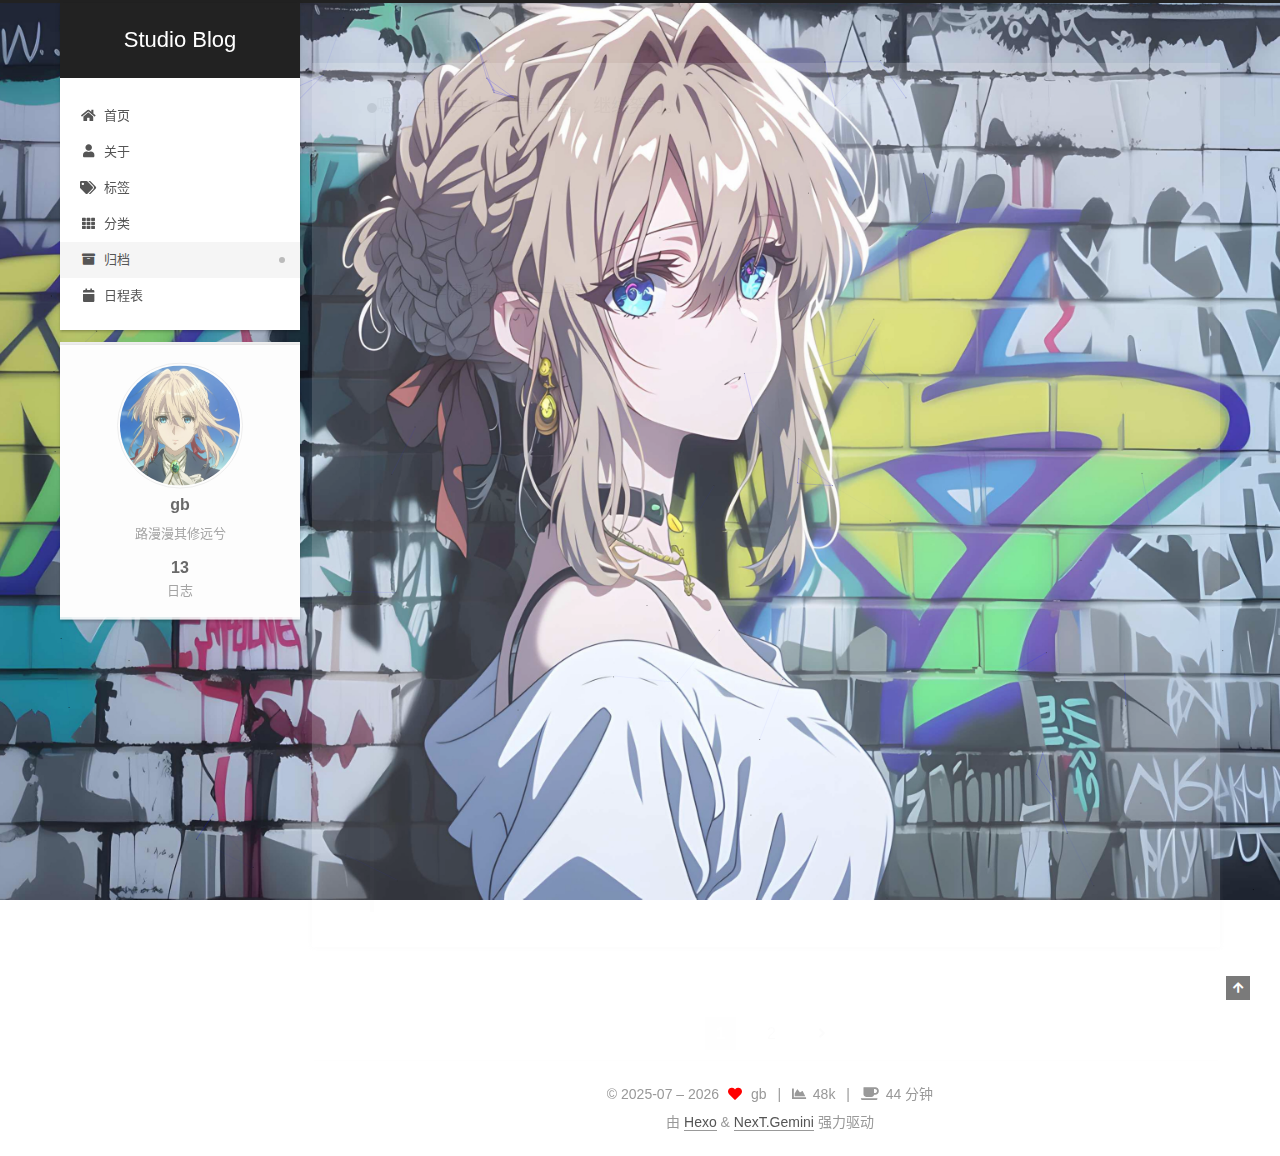
<file: archives/2025/index.html>
<!DOCTYPE html>
<html lang="zh-CN">
<head>
  <meta charset="UTF-8">
<meta name="viewport" content="width=device-width, initial-scale=1, maximum-scale=2">
<meta name="theme-color" content="#222">
<meta name="generator" content="Hexo 7.3.0">
  <link rel="apple-touch-icon" sizes="180x180" href="/images/apple-touch-icon-next.png">
  <link rel="icon" type="image/png" sizes="32x32" href="/images/favicon-32x32-next.png">
  <link rel="icon" type="image/png" sizes="16x16" href="/images/favicon-16x16-next.png">
  <link rel="mask-icon" href="/images/logo.svg" color="#222">

<link rel="stylesheet" href="/css/main.css">


<link rel="stylesheet" href="/lib/font-awesome/css/all.min.css">
  <link rel="stylesheet" href="/lib/pace/pace-theme-minimal.min.css">
  <script src="/lib/pace/pace.min.js"></script>

<script id="hexo-configurations">
    var NexT = window.NexT || {};
    var CONFIG = {"hostname":"gbisaxy.top","root":"/","scheme":"Gemini","version":"7.8.0","exturl":false,"sidebar":{"position":"left","display":"post","padding":18,"offset":12,"onmobile":false},"copycode":{"enable":true,"show_result":true,"style":"flat"},"back2top":{"enable":true,"sidebar":false,"scrollpercent":true},"bookmark":{"enable":true,"color":"#5da8ff","save":"auto"},"fancybox":false,"mediumzoom":false,"lazyload":false,"pangu":false,"comments":{"style":"tabs","active":null,"storage":true,"lazyload":false,"nav":null},"algolia":{"hits":{"per_page":10},"labels":{"input_placeholder":"Search for Posts","hits_empty":"We didn't find any results for the search: ${query}","hits_stats":"${hits} results found in ${time} ms"}},"localsearch":{"enable":false,"trigger":"auto","top_n_per_article":1,"unescape":false,"preload":false},"motion":{"enable":true,"async":false,"transition":{"post_block":"fadeIn","post_header":"slideDownIn","post_body":"slideDownIn","coll_header":"slideLeftIn","sidebar":"slideUpIn"}}};
  </script>

  <meta name="description" content="路漫漫其修远兮">
<meta property="og:type" content="website">
<meta property="og:title" content="Studio Blog">
<meta property="og:url" content="https://gbisaxy.top/archives/2025/index.html">
<meta property="og:site_name" content="Studio Blog">
<meta property="og:description" content="路漫漫其修远兮">
<meta property="og:locale" content="zh_CN">
<meta property="article:author" content="gb">
<meta name="twitter:card" content="summary">

<link rel="canonical" href="https://gbisaxy.top/archives/2025/">


<script id="page-configurations">
  // https://hexo.io/docs/variables.html
  CONFIG.page = {
    sidebar: "",
    isHome : false,
    isPost : false,
    lang   : 'zh-CN'
  };
</script>

  <title>归档 | Studio Blog</title>
  






  <noscript>
  <style>
  .use-motion .brand,
  .use-motion .menu-item,
  .sidebar-inner,
  .use-motion .post-block,
  .use-motion .pagination,
  .use-motion .comments,
  .use-motion .post-header,
  .use-motion .post-body,
  .use-motion .collection-header { opacity: initial; }

  .use-motion .site-title,
  .use-motion .site-subtitle {
    opacity: initial;
    top: initial;
  }

  .use-motion .logo-line-before i { left: initial; }
  .use-motion .logo-line-after i { right: initial; }
  </style>
</noscript>

</head>

<body itemscope itemtype="http://schema.org/WebPage">
  <div class="container use-motion">
    <div class="headband"></div>

    <header class="header" itemscope itemtype="http://schema.org/WPHeader">
      <div class="header-inner"><div class="site-brand-container">
  <div class="site-nav-toggle">
    <div class="toggle" aria-label="切换导航栏">
      <span class="toggle-line toggle-line-first"></span>
      <span class="toggle-line toggle-line-middle"></span>
      <span class="toggle-line toggle-line-last"></span>
    </div>
  </div>

  <div class="site-meta">

    <a href="/" class="brand" rel="start">
      <span class="logo-line-before"><i></i></span>
      <h1 class="site-title">Studio Blog</h1>
      <span class="logo-line-after"><i></i></span>
    </a>
  </div>

  <div class="site-nav-right">
    <div class="toggle popup-trigger">
    </div>
  </div>
</div>




<nav class="site-nav">
  <ul id="menu" class="main-menu menu">
        <li class="menu-item menu-item-home">

    <a href="/" rel="section"><i class="fa fa-home fa-fw"></i>首页</a>

  </li>
        <li class="menu-item menu-item-about">

    <a href="/about/" rel="section"><i class="fa fa-user fa-fw"></i>关于</a>

  </li>
        <li class="menu-item menu-item-tags">

    <a href="/tags/" rel="section"><i class="fa fa-tags fa-fw"></i>标签</a>

  </li>
        <li class="menu-item menu-item-categories">

    <a href="/categories/" rel="section"><i class="fa fa-th fa-fw"></i>分类</a>

  </li>
        <li class="menu-item menu-item-archives">

    <a href="/archives/" rel="section"><i class="fa fa-archive fa-fw"></i>归档</a>

  </li>
        <li class="menu-item menu-item-schedule">

    <a href="/schedule/" rel="section"><i class="fa fa-calendar fa-fw"></i>日程表</a>

  </li>
  </ul>
</nav>




</div>
    </header>

    
  <div class="back-to-top">
    <i class="fa fa-arrow-up"></i>
    <span>0%</span>
  </div>
  <div class="reading-progress-bar"></div>
  <a role="button" class="book-mark-link book-mark-link-fixed"></a>


    <main class="main">
      <div class="main-inner">
        <div class="content-wrap">
          

          <div class="content archive">
            

  
  
  
  <div class="post-block">
    <div class="posts-collapse">
      <div class="collection-title">
        <span class="collection-header">嗯..! 目前共计 13 篇日志。 继续努力。</span>
      </div>

      
    <div class="collection-year">
      <span class="collection-header">2025</span>
    </div>

  <article itemscope itemtype="http://schema.org/Article">
    <header class="post-header">

      <div class="post-meta">
        <time itemprop="dateCreated"
              datetime="2025-12-30T20:33:37+08:00"
              content="2025-12-30">
          12-30
        </time>
      </div>

        <div class="post-title">
          <a class="post-title-link" href="/2025/12/30/%E6%9D%8E%E6%B6%9B%E8%B0%83%E8%89%B2%E8%AF%BE%E7%A8%8B%E2%80%94%E2%80%94%E9%80%9A%E9%80%8F/" itemprop="url">
            <span itemprop="name">李涛调色课程——通透</span>
          </a>
      </div>

    </header>
  </article>

  <article itemscope itemtype="http://schema.org/Article">
    <header class="post-header">

      <div class="post-meta">
        <time itemprop="dateCreated"
              datetime="2025-12-14T23:10:07+08:00"
              content="2025-12-14">
          12-14
        </time>
      </div>

        <div class="post-title">
          <a class="post-title-link" href="/2025/12/14/%E6%89%8B%E8%87%82%E6%83%85%E6%99%AF%E4%BD%93%E7%B3%BB/" itemprop="url">
            <span itemprop="name">手臂情景体系</span>
          </a>
      </div>

    </header>
  </article>

  <article itemscope itemtype="http://schema.org/Article">
    <header class="post-header">

      <div class="post-meta">
        <time itemprop="dateCreated"
              datetime="2025-12-14T22:01:34+08:00"
              content="2025-12-14">
          12-14
        </time>
      </div>

        <div class="post-title">
          <a class="post-title-link" href="/2025/12/14/%E5%B9%B3%E5%8F%B0%E8%AE%BE%E5%A4%87%E9%A9%B1%E5%8A%A8%E7%A8%8B%E5%BA%8F/" itemprop="url">
            <span itemprop="name">平台设备驱动程序</span>
          </a>
      </div>

    </header>
  </article>

  <article itemscope itemtype="http://schema.org/Article">
    <header class="post-header">

      <div class="post-meta">
        <time itemprop="dateCreated"
              datetime="2025-10-11T12:45:18+08:00"
              content="2025-10-11">
          10-11
        </time>
      </div>

        <div class="post-title">
          <a class="post-title-link" href="/2025/10/11/%E4%B8%89%E7%82%B9%E5%86%B3%E5%AE%9A%E6%9E%84%E5%9B%BE/" itemprop="url">
            <span itemprop="name">三点决定构图</span>
          </a>
      </div>

    </header>
  </article>

  <article itemscope itemtype="http://schema.org/Article">
    <header class="post-header">

      <div class="post-meta">
        <time itemprop="dateCreated"
              datetime="2025-09-05T19:39:15+08:00"
              content="2025-09-05">
          09-05
        </time>
      </div>

        <div class="post-title">
          <a class="post-title-link" href="/2025/09/05/%E4%BB%8E%E5%AE%9E%E8%B7%B5%E8%AE%BA%E7%9C%8B%E6%91%84%E5%BD%B1/" itemprop="url">
            <span itemprop="name">从实践论看摄影</span>
          </a>
      </div>

    </header>
  </article>

  <article itemscope itemtype="http://schema.org/Article">
    <header class="post-header">

      <div class="post-meta">
        <time itemprop="dateCreated"
              datetime="2025-09-02T22:52:22+08:00"
              content="2025-09-02">
          09-02
        </time>
      </div>

        <div class="post-title">
          <a class="post-title-link" href="/2025/09/02/ALSA%20SoC%20%E6%A1%86%E6%9E%B6/" itemprop="url">
            <span itemprop="name">ALSA SoC 框架</span>
          </a>
      </div>

    </header>
  </article>

  <article itemscope itemtype="http://schema.org/Article">
    <header class="post-header">

      <div class="post-meta">
        <time itemprop="dateCreated"
              datetime="2025-08-21T22:54:52+08:00"
              content="2025-08-21">
          08-21
        </time>
      </div>

        <div class="post-title">
          <a class="post-title-link" href="/2025/08/21/LDD3%20%E5%B9%B6%E5%8F%91%E4%B8%8E%E7%AB%9E%E6%80%81/" itemprop="url">
            <span itemprop="name">LDD3 并发与竞态</span>
          </a>
      </div>

    </header>
  </article>

  <article itemscope itemtype="http://schema.org/Article">
    <header class="post-header">

      <div class="post-meta">
        <time itemprop="dateCreated"
              datetime="2025-08-11T20:37:00+08:00"
              content="2025-08-11">
          08-11
        </time>
      </div>

        <div class="post-title">
          <a class="post-title-link" href="/2025/08/11/LDD3%20%E5%AD%97%E7%AC%A6%E8%AE%BE%E5%A4%87%E9%A9%B1%E5%8A%A8/" itemprop="url">
            <span itemprop="name">LDD3 字符设备驱动</span>
          </a>
      </div>

    </header>
  </article>

  <article itemscope itemtype="http://schema.org/Article">
    <header class="post-header">

      <div class="post-meta">
        <time itemprop="dateCreated"
              datetime="2025-08-11T12:36:20+08:00"
              content="2025-08-11">
          08-11
        </time>
      </div>

        <div class="post-title">
          <a class="post-title-link" href="/2025/08/11/LDD3%20%E5%AD%97%E7%AC%A6%E9%A9%B1%E5%8A%A8%E8%AE%BE%E5%A4%87/" itemprop="url">
            <span itemprop="name">LDD3 字符驱动设备</span>
          </a>
      </div>

    </header>
  </article>

  <article itemscope itemtype="http://schema.org/Article">
    <header class="post-header">

      <div class="post-meta">
        <time itemprop="dateCreated"
              datetime="2025-08-05T21:11:41+08:00"
              content="2025-08-05">
          08-05
        </time>
      </div>

        <div class="post-title">
          <a class="post-title-link" href="/2025/08/05/LDD3%20%E6%9E%84%E9%80%A0%E5%92%8C%E8%BF%90%E8%A1%8C%E6%A8%A1%E5%9D%97/" itemprop="url">
            <span itemprop="name">LDD3 构造和运行模块</span>
          </a>
      </div>

    </header>
  </article>


    </div>
  </div>
  
  
  

  
  <nav class="pagination">
    <span class="page-number current">1</span><a class="page-number" href="/archives/2025/page/2/">2</a><a class="extend next" rel="next" href="/archives/2025/page/2/"><i class="fa fa-angle-right" aria-label="下一页"></i></a>
  </nav>



          </div>
          

<script>
  window.addEventListener('tabs:register', () => {
    let { activeClass } = CONFIG.comments;
    if (CONFIG.comments.storage) {
      activeClass = localStorage.getItem('comments_active') || activeClass;
    }
    if (activeClass) {
      let activeTab = document.querySelector(`a[href="#comment-${activeClass}"]`);
      if (activeTab) {
        activeTab.click();
      }
    }
  });
  if (CONFIG.comments.storage) {
    window.addEventListener('tabs:click', event => {
      if (!event.target.matches('.tabs-comment .tab-content .tab-pane')) return;
      let commentClass = event.target.classList[1];
      localStorage.setItem('comments_active', commentClass);
    });
  }
</script>

        </div>
          
  
  <div class="toggle sidebar-toggle">
    <span class="toggle-line toggle-line-first"></span>
    <span class="toggle-line toggle-line-middle"></span>
    <span class="toggle-line toggle-line-last"></span>
  </div>

  <aside class="sidebar">
    <div class="sidebar-inner">

      <ul class="sidebar-nav motion-element">
        <li class="sidebar-nav-toc">
          文章目录
        </li>
        <li class="sidebar-nav-overview">
          站点概览
        </li>
      </ul>

      <!--noindex-->
      <div class="post-toc-wrap sidebar-panel">
      </div>
      <!--/noindex-->

      <div class="site-overview-wrap sidebar-panel">
        <div class="site-author motion-element" itemprop="author" itemscope itemtype="http://schema.org/Person">
    <img class="site-author-image" itemprop="image" alt="gb"
      src="/images/20210404011504_4219e.png">
  <p class="site-author-name" itemprop="name">gb</p>
  <div class="site-description" itemprop="description">路漫漫其修远兮</div>
</div>
<div class="site-state-wrap motion-element">
  <nav class="site-state">
      <div class="site-state-item site-state-posts">
          <a href="/archives/">
        
          <span class="site-state-item-count">13</span>
          <span class="site-state-item-name">日志</span>
        </a>
      </div>
  </nav>
</div>



      </div>

    </div>
  </aside>
  <div id="sidebar-dimmer"></div>


      </div>
    </main>

    <footer class="footer">
      <div class="footer-inner">
        

        

<div class="copyright">
  
  &copy; 2025-07 – 
  <span itemprop="copyrightYear">2026</span>
  <span class="with-love">
    <i class="fa fa-heart"></i>
  </span>
  <span class="author" itemprop="copyrightHolder">gb</span>
    <span class="post-meta-divider">|</span>
    <span class="post-meta-item-icon">
      <i class="fa fa-chart-area"></i>
    </span>
    <span title="站点总字数">48k</span>
    <span class="post-meta-divider">|</span>
    <span class="post-meta-item-icon">
      <i class="fa fa-coffee"></i>
    </span>
    <span title="站点阅读时长">44 分钟</span>
</div>
  <div class="powered-by">由 <a href="https://hexo.io/" class="theme-link" rel="noopener" target="_blank">Hexo</a> & <a href="https://theme-next.org/" class="theme-link" rel="noopener" target="_blank">NexT.Gemini</a> 强力驱动
  </div>

        








      </div>
    </footer>
  </div>

  
  
  <script color='0,0,255' opacity='0.5' zIndex='-1' count='99' src="/lib/canvas-nest/canvas-nest.min.js"></script>
  <script src="/lib/anime.min.js"></script>
  <script src="/lib/velocity/velocity.min.js"></script>
  <script src="/lib/velocity/velocity.ui.min.js"></script>

<script src="/js/utils.js"></script>

<script src="/js/motion.js"></script>


<script src="/js/schemes/pisces.js"></script>


<script src="/js/next-boot.js"></script>

<script src="/js/bookmark.js"></script>




  















  

  

</body>
</html>
</file>
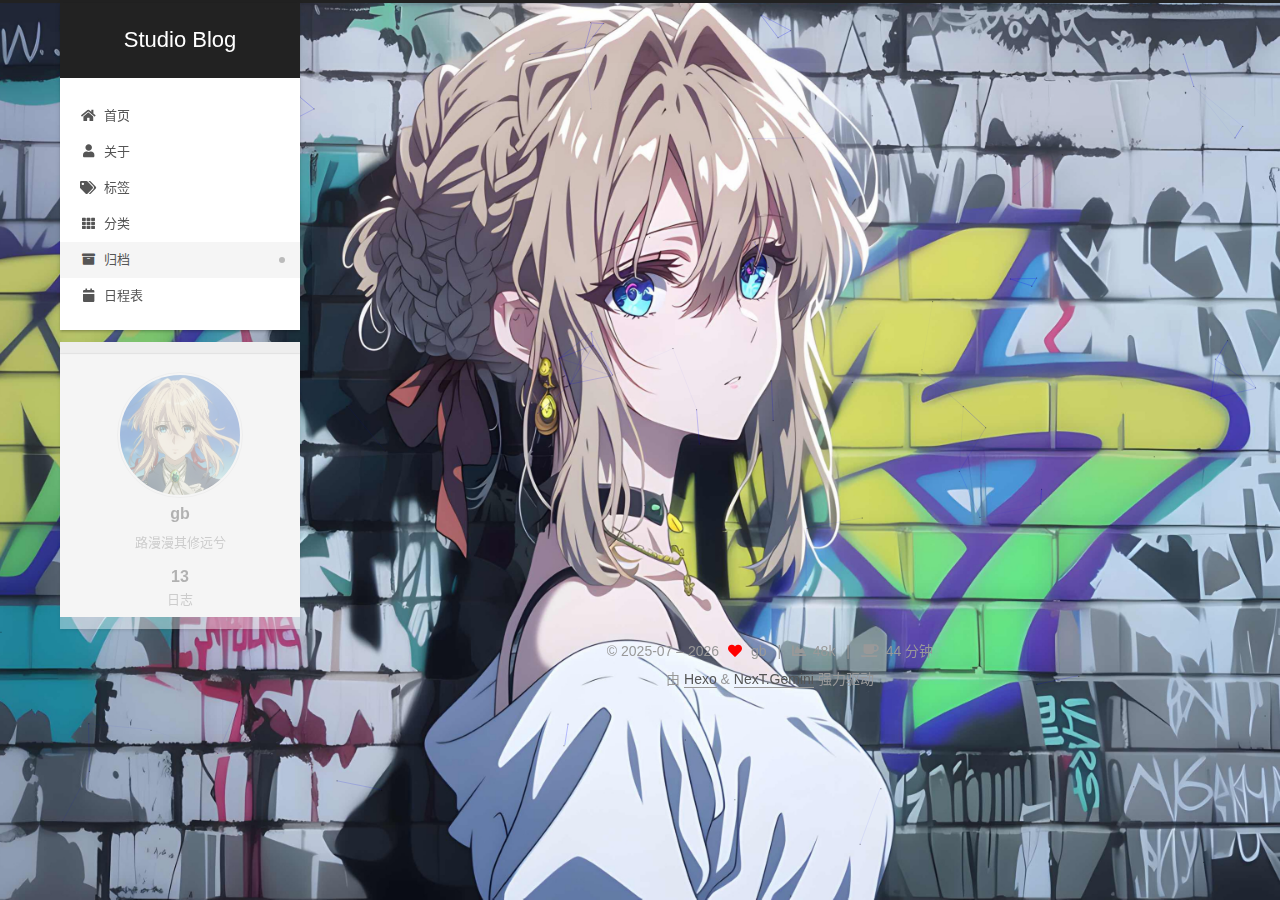
<file: archives/2026/index.html>
<!DOCTYPE html>
<html lang="zh-CN">
<head>
  <meta charset="UTF-8">
<meta name="viewport" content="width=device-width, initial-scale=1, maximum-scale=2">
<meta name="theme-color" content="#222">
<meta name="generator" content="Hexo 7.3.0">
  <link rel="apple-touch-icon" sizes="180x180" href="/images/apple-touch-icon-next.png">
  <link rel="icon" type="image/png" sizes="32x32" href="/images/favicon-32x32-next.png">
  <link rel="icon" type="image/png" sizes="16x16" href="/images/favicon-16x16-next.png">
  <link rel="mask-icon" href="/images/logo.svg" color="#222">

<link rel="stylesheet" href="/css/main.css">


<link rel="stylesheet" href="/lib/font-awesome/css/all.min.css">
  <link rel="stylesheet" href="/lib/pace/pace-theme-minimal.min.css">
  <script src="/lib/pace/pace.min.js"></script>

<script id="hexo-configurations">
    var NexT = window.NexT || {};
    var CONFIG = {"hostname":"gbisaxy.top","root":"/","scheme":"Gemini","version":"7.8.0","exturl":false,"sidebar":{"position":"left","display":"post","padding":18,"offset":12,"onmobile":false},"copycode":{"enable":true,"show_result":true,"style":"flat"},"back2top":{"enable":true,"sidebar":false,"scrollpercent":true},"bookmark":{"enable":true,"color":"#5da8ff","save":"auto"},"fancybox":false,"mediumzoom":false,"lazyload":false,"pangu":false,"comments":{"style":"tabs","active":null,"storage":true,"lazyload":false,"nav":null},"algolia":{"hits":{"per_page":10},"labels":{"input_placeholder":"Search for Posts","hits_empty":"We didn't find any results for the search: ${query}","hits_stats":"${hits} results found in ${time} ms"}},"localsearch":{"enable":false,"trigger":"auto","top_n_per_article":1,"unescape":false,"preload":false},"motion":{"enable":true,"async":false,"transition":{"post_block":"fadeIn","post_header":"slideDownIn","post_body":"slideDownIn","coll_header":"slideLeftIn","sidebar":"slideUpIn"}}};
  </script>

  <meta name="description" content="路漫漫其修远兮">
<meta property="og:type" content="website">
<meta property="og:title" content="Studio Blog">
<meta property="og:url" content="https://gbisaxy.top/archives/2026/index.html">
<meta property="og:site_name" content="Studio Blog">
<meta property="og:description" content="路漫漫其修远兮">
<meta property="og:locale" content="zh_CN">
<meta property="article:author" content="gb">
<meta name="twitter:card" content="summary">

<link rel="canonical" href="https://gbisaxy.top/archives/2026/">


<script id="page-configurations">
  // https://hexo.io/docs/variables.html
  CONFIG.page = {
    sidebar: "",
    isHome : false,
    isPost : false,
    lang   : 'zh-CN'
  };
</script>

  <title>归档 | Studio Blog</title>
  






  <noscript>
  <style>
  .use-motion .brand,
  .use-motion .menu-item,
  .sidebar-inner,
  .use-motion .post-block,
  .use-motion .pagination,
  .use-motion .comments,
  .use-motion .post-header,
  .use-motion .post-body,
  .use-motion .collection-header { opacity: initial; }

  .use-motion .site-title,
  .use-motion .site-subtitle {
    opacity: initial;
    top: initial;
  }

  .use-motion .logo-line-before i { left: initial; }
  .use-motion .logo-line-after i { right: initial; }
  </style>
</noscript>

</head>

<body itemscope itemtype="http://schema.org/WebPage">
  <div class="container use-motion">
    <div class="headband"></div>

    <header class="header" itemscope itemtype="http://schema.org/WPHeader">
      <div class="header-inner"><div class="site-brand-container">
  <div class="site-nav-toggle">
    <div class="toggle" aria-label="切换导航栏">
      <span class="toggle-line toggle-line-first"></span>
      <span class="toggle-line toggle-line-middle"></span>
      <span class="toggle-line toggle-line-last"></span>
    </div>
  </div>

  <div class="site-meta">

    <a href="/" class="brand" rel="start">
      <span class="logo-line-before"><i></i></span>
      <h1 class="site-title">Studio Blog</h1>
      <span class="logo-line-after"><i></i></span>
    </a>
  </div>

  <div class="site-nav-right">
    <div class="toggle popup-trigger">
    </div>
  </div>
</div>




<nav class="site-nav">
  <ul id="menu" class="main-menu menu">
        <li class="menu-item menu-item-home">

    <a href="/" rel="section"><i class="fa fa-home fa-fw"></i>首页</a>

  </li>
        <li class="menu-item menu-item-about">

    <a href="/about/" rel="section"><i class="fa fa-user fa-fw"></i>关于</a>

  </li>
        <li class="menu-item menu-item-tags">

    <a href="/tags/" rel="section"><i class="fa fa-tags fa-fw"></i>标签</a>

  </li>
        <li class="menu-item menu-item-categories">

    <a href="/categories/" rel="section"><i class="fa fa-th fa-fw"></i>分类</a>

  </li>
        <li class="menu-item menu-item-archives">

    <a href="/archives/" rel="section"><i class="fa fa-archive fa-fw"></i>归档</a>

  </li>
        <li class="menu-item menu-item-schedule">

    <a href="/schedule/" rel="section"><i class="fa fa-calendar fa-fw"></i>日程表</a>

  </li>
  </ul>
</nav>




</div>
    </header>

    
  <div class="back-to-top">
    <i class="fa fa-arrow-up"></i>
    <span>0%</span>
  </div>
  <div class="reading-progress-bar"></div>
  <a role="button" class="book-mark-link book-mark-link-fixed"></a>


    <main class="main">
      <div class="main-inner">
        <div class="content-wrap">
          

          <div class="content archive">
            

  
  
  
  <div class="post-block">
    <div class="posts-collapse">
      <div class="collection-title">
        <span class="collection-header">嗯..! 目前共计 13 篇日志。 继续努力。</span>
      </div>

      
    <div class="collection-year">
      <span class="collection-header">2026</span>
    </div>

  <article itemscope itemtype="http://schema.org/Article">
    <header class="post-header">

      <div class="post-meta">
        <time itemprop="dateCreated"
              datetime="2026-03-31T01:16:58+08:00"
              content="2026-03-31">
          03-31
        </time>
      </div>

      <div class="post-title">
          <a class="post-title-link" href="/2026/03/31/YOCTO/" itemprop="url">
            <span itemprop="name">未命名</span>
          </a>
      </div>

    </header>
  </article>


    </div>
  </div>
  
  
  

  



          </div>
          

<script>
  window.addEventListener('tabs:register', () => {
    let { activeClass } = CONFIG.comments;
    if (CONFIG.comments.storage) {
      activeClass = localStorage.getItem('comments_active') || activeClass;
    }
    if (activeClass) {
      let activeTab = document.querySelector(`a[href="#comment-${activeClass}"]`);
      if (activeTab) {
        activeTab.click();
      }
    }
  });
  if (CONFIG.comments.storage) {
    window.addEventListener('tabs:click', event => {
      if (!event.target.matches('.tabs-comment .tab-content .tab-pane')) return;
      let commentClass = event.target.classList[1];
      localStorage.setItem('comments_active', commentClass);
    });
  }
</script>

        </div>
          
  
  <div class="toggle sidebar-toggle">
    <span class="toggle-line toggle-line-first"></span>
    <span class="toggle-line toggle-line-middle"></span>
    <span class="toggle-line toggle-line-last"></span>
  </div>

  <aside class="sidebar">
    <div class="sidebar-inner">

      <ul class="sidebar-nav motion-element">
        <li class="sidebar-nav-toc">
          文章目录
        </li>
        <li class="sidebar-nav-overview">
          站点概览
        </li>
      </ul>

      <!--noindex-->
      <div class="post-toc-wrap sidebar-panel">
      </div>
      <!--/noindex-->

      <div class="site-overview-wrap sidebar-panel">
        <div class="site-author motion-element" itemprop="author" itemscope itemtype="http://schema.org/Person">
    <img class="site-author-image" itemprop="image" alt="gb"
      src="/images/20210404011504_4219e.png">
  <p class="site-author-name" itemprop="name">gb</p>
  <div class="site-description" itemprop="description">路漫漫其修远兮</div>
</div>
<div class="site-state-wrap motion-element">
  <nav class="site-state">
      <div class="site-state-item site-state-posts">
          <a href="/archives/">
        
          <span class="site-state-item-count">13</span>
          <span class="site-state-item-name">日志</span>
        </a>
      </div>
  </nav>
</div>



      </div>

    </div>
  </aside>
  <div id="sidebar-dimmer"></div>


      </div>
    </main>

    <footer class="footer">
      <div class="footer-inner">
        

        

<div class="copyright">
  
  &copy; 2025-07 – 
  <span itemprop="copyrightYear">2026</span>
  <span class="with-love">
    <i class="fa fa-heart"></i>
  </span>
  <span class="author" itemprop="copyrightHolder">gb</span>
    <span class="post-meta-divider">|</span>
    <span class="post-meta-item-icon">
      <i class="fa fa-chart-area"></i>
    </span>
    <span title="站点总字数">48k</span>
    <span class="post-meta-divider">|</span>
    <span class="post-meta-item-icon">
      <i class="fa fa-coffee"></i>
    </span>
    <span title="站点阅读时长">44 分钟</span>
</div>
  <div class="powered-by">由 <a href="https://hexo.io/" class="theme-link" rel="noopener" target="_blank">Hexo</a> & <a href="https://theme-next.org/" class="theme-link" rel="noopener" target="_blank">NexT.Gemini</a> 强力驱动
  </div>

        








      </div>
    </footer>
  </div>

  
  
  <script color='0,0,255' opacity='0.5' zIndex='-1' count='99' src="/lib/canvas-nest/canvas-nest.min.js"></script>
  <script src="/lib/anime.min.js"></script>
  <script src="/lib/velocity/velocity.min.js"></script>
  <script src="/lib/velocity/velocity.ui.min.js"></script>

<script src="/js/utils.js"></script>

<script src="/js/motion.js"></script>


<script src="/js/schemes/pisces.js"></script>


<script src="/js/next-boot.js"></script>

<script src="/js/bookmark.js"></script>




  















  

  

</body>
</html>
</file>
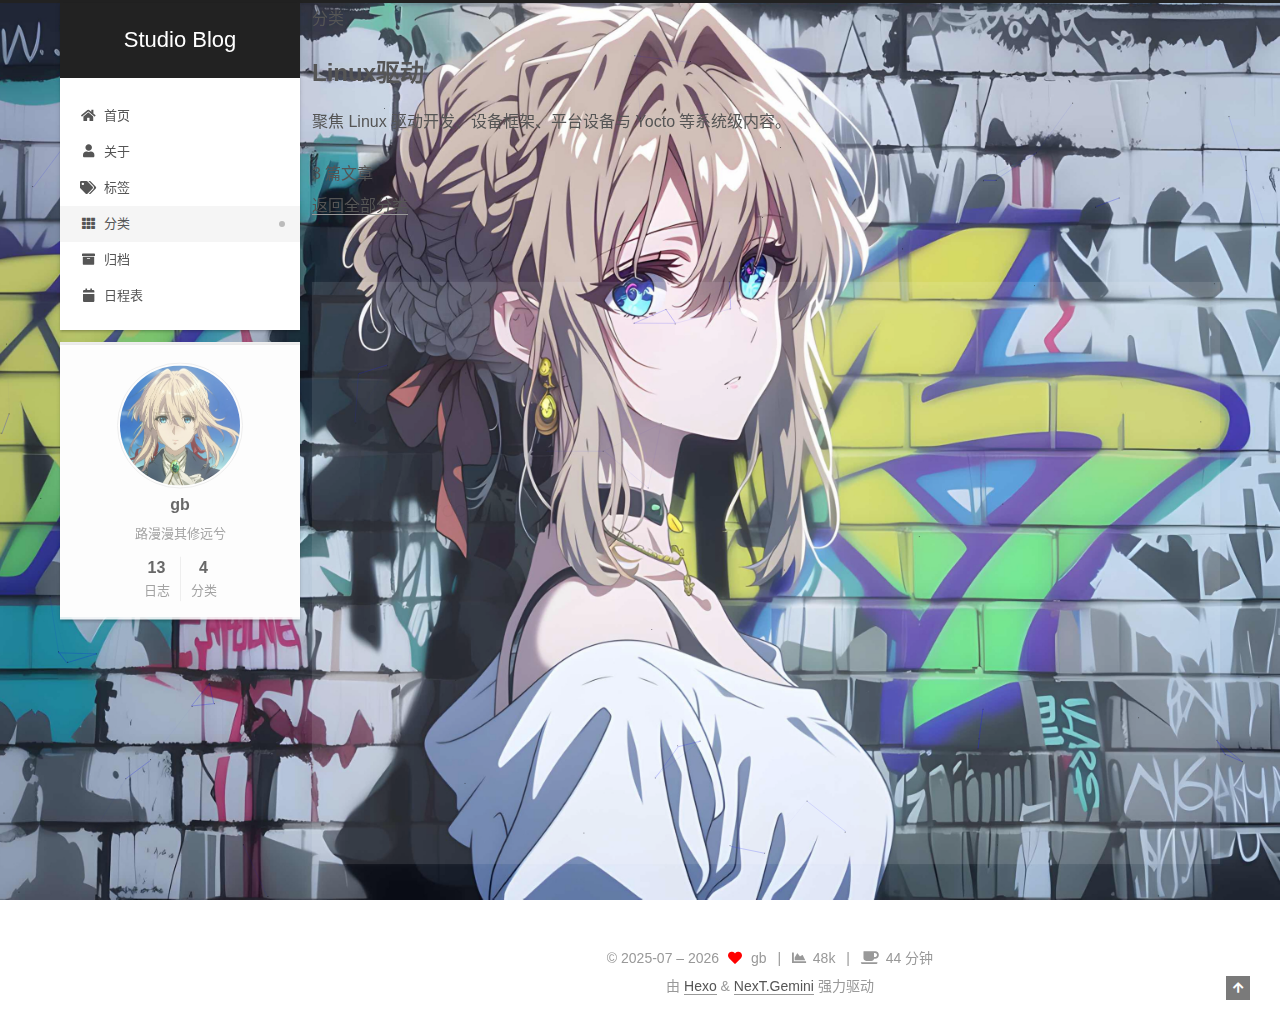
<file: categories/Linux驱动/index.html>
<!DOCTYPE html>
<html lang="zh-CN">
<head>
  <meta charset="UTF-8">
<meta name="viewport" content="width=device-width, initial-scale=1, maximum-scale=2">
<meta name="theme-color" content="#222">
<meta name="generator" content="Hexo 7.3.0">
  <link rel="apple-touch-icon" sizes="180x180" href="/images/apple-touch-icon-next.png">
  <link rel="icon" type="image/png" sizes="32x32" href="/images/favicon-32x32-next.png">
  <link rel="icon" type="image/png" sizes="16x16" href="/images/favicon-16x16-next.png">
  <link rel="mask-icon" href="/images/logo.svg" color="#222">

<link rel="stylesheet" href="/css/main.css">


<link rel="stylesheet" href="/lib/font-awesome/css/all.min.css">
  <link rel="stylesheet" href="/lib/pace/pace-theme-minimal.min.css">
  <script src="/lib/pace/pace.min.js"></script>

<script id="hexo-configurations">
    var NexT = window.NexT || {};
    var CONFIG = {"hostname":"gbisaxy.top","root":"/","scheme":"Gemini","version":"7.8.0","exturl":false,"sidebar":{"position":"left","display":"post","padding":18,"offset":12,"onmobile":false,"width":220},"copycode":{"enable":true,"show_result":true,"style":"flat"},"back2top":{"enable":true,"sidebar":false,"scrollpercent":true},"bookmark":{"enable":true,"color":"#5da8ff","save":"auto"},"fancybox":false,"mediumzoom":false,"lazyload":false,"pangu":false,"comments":{"style":"tabs","active":null,"storage":true,"lazyload":false,"nav":null},"algolia":{"hits":{"per_page":10},"labels":{"input_placeholder":"Search for Posts","hits_empty":"We didn't find any results for the search: ${query}","hits_stats":"${hits} results found in ${time} ms"}},"localsearch":{"enable":false,"trigger":"auto","top_n_per_article":1,"unescape":false,"preload":false},"motion":{"enable":true,"async":false,"transition":{"post_block":"fadeIn","post_header":"slideDownIn","post_body":"slideDownIn","coll_header":"slideLeftIn","sidebar":"slideUpIn"}}};
  </script>

  <meta name="description" content="路漫漫其修远兮">
<meta property="og:type" content="website">
<meta property="og:title" content="Studio Blog">
<meta property="og:url" content="https://gbisaxy.top/categories/Linux%E9%A9%B1%E5%8A%A8/index.html">
<meta property="og:site_name" content="Studio Blog">
<meta property="og:description" content="路漫漫其修远兮">
<meta property="og:locale" content="zh_CN">
<meta property="article:author" content="gb">
<meta name="twitter:card" content="summary">

<link rel="canonical" href="https://gbisaxy.top/categories/Linux%E9%A9%B1%E5%8A%A8/">


<script id="page-configurations">
  // https://hexo.io/docs/variables.html
  CONFIG.page = {
    sidebar: "",
    isHome : false,
    isPost : false,
    lang   : 'zh-CN'
  };
</script>

  <title>分类: Linux驱动 | Studio Blog</title>
  






  <noscript>
  <style>
  .use-motion .brand,
  .use-motion .menu-item,
  .sidebar-inner,
  .use-motion .post-block,
  .use-motion .pagination,
  .use-motion .comments,
  .use-motion .post-header,
  .use-motion .post-body,
  .use-motion .collection-header { opacity: initial; }

  .use-motion .site-title,
  .use-motion .site-subtitle {
    opacity: initial;
    top: initial;
  }

  .use-motion .logo-line-before i { left: initial; }
  .use-motion .logo-line-after i { right: initial; }
  </style>
</noscript>

</head>

<body itemscope itemtype="http://schema.org/WebPage">
  <div class="container use-motion">
    <div class="headband"></div>

    <header class="header" itemscope itemtype="http://schema.org/WPHeader">
      <div class="header-inner"><div class="site-brand-container">
  <div class="site-nav-toggle">
    <div class="toggle" aria-label="切换导航栏">
      <span class="toggle-line toggle-line-first"></span>
      <span class="toggle-line toggle-line-middle"></span>
      <span class="toggle-line toggle-line-last"></span>
    </div>
  </div>

  <div class="site-meta">

    <a href="/" class="brand" rel="start">
      <span class="logo-line-before"><i></i></span>
      <h1 class="site-title">Studio Blog</h1>
      <span class="logo-line-after"><i></i></span>
    </a>
  </div>

  <div class="site-nav-right">
    <div class="toggle popup-trigger">
    </div>
  </div>
</div>




<nav class="site-nav">
  <ul id="menu" class="main-menu menu">
        <li class="menu-item menu-item-home">

    <a href="/" rel="section"><i class="fa fa-home fa-fw"></i>首页</a>

  </li>
        <li class="menu-item menu-item-about">

    <a href="/about/" rel="section"><i class="fa fa-user fa-fw"></i>关于</a>

  </li>
        <li class="menu-item menu-item-tags">

    <a href="/tags/" rel="section"><i class="fa fa-tags fa-fw"></i>标签</a>

  </li>
        <li class="menu-item menu-item-categories">

    <a href="/categories/" rel="section"><i class="fa fa-th fa-fw"></i>分类</a>

  </li>
        <li class="menu-item menu-item-archives">

    <a href="/archives/" rel="section"><i class="fa fa-archive fa-fw"></i>归档</a>

  </li>
        <li class="menu-item menu-item-schedule">

    <a href="/schedule/" rel="section"><i class="fa fa-calendar fa-fw"></i>日程表</a>

  </li>
  </ul>
</nav>




</div>
    </header>

    
  <div class="back-to-top">
    <i class="fa fa-arrow-up"></i>
    <span>0%</span>
  </div>
  <div class="reading-progress-bar"></div>
  <a role="button" class="book-mark-link book-mark-link-fixed"></a>


    <main class="main">
      <div class="main-inner">
        <div class="content-wrap">
          

          <div class="content category">
            

  
  
  
  <div class="category-page">
    <section class="category-hero">
      <div class="category-hero-copy">
        <span class="category-hero-kicker">分类</span>
        <h1 class="category-hero-title">Linux驱动</h1>
        <p class="category-hero-desc">聚焦 Linux 驱动开发、设备框架、平台设备与 Yocto 等系统级内容。</p>
      </div>
      <div class="category-hero-meta">
        <span class="category-hero-count">3</span>
        <span class="category-hero-label">篇文章</span>
      </div>
      <a class="category-hero-back" href="/categories/">返回全部分类</a>
    </section>

    <div class="post-block category-archive">
      <div class="posts-collapse">
        <div class="collection-title">
          <h2 class="collection-header">Linux驱动
            <small>分类</small>
          </h2>
        </div>

        
    <div class="collection-year">
      <span class="collection-header">2026</span>
    </div>

  <article itemscope itemtype="http://schema.org/Article">
    <header class="post-header">

      <div class="post-meta">
        <time itemprop="dateCreated"
              datetime="2026-03-31T01:16:58+08:00"
              content="2026-03-31">
          03-31
        </time>
      </div>

        <div class="post-title">
          <a class="post-title-link" href="/2026/03/31/YOCTO/" itemprop="url">
            <span itemprop="name">YOCTO</span>
          </a>
      </div>

    </header>
  </article>
    <div class="collection-year">
      <span class="collection-header">2025</span>
    </div>

  <article itemscope itemtype="http://schema.org/Article">
    <header class="post-header">

      <div class="post-meta">
        <time itemprop="dateCreated"
              datetime="2025-12-14T22:01:34+08:00"
              content="2025-12-14">
          12-14
        </time>
      </div>

        <div class="post-title">
          <a class="post-title-link" href="/2025/12/14/%E5%B9%B3%E5%8F%B0%E8%AE%BE%E5%A4%87%E9%A9%B1%E5%8A%A8%E7%A8%8B%E5%BA%8F/" itemprop="url">
            <span itemprop="name">平台设备驱动程序</span>
          </a>
      </div>

    </header>
  </article>

  <article itemscope itemtype="http://schema.org/Article">
    <header class="post-header">

      <div class="post-meta">
        <time itemprop="dateCreated"
              datetime="2025-09-02T22:52:22+08:00"
              content="2025-09-02">
          09-02
        </time>
      </div>

        <div class="post-title">
          <a class="post-title-link" href="/2025/09/02/ALSA%20SoC%20%E6%A1%86%E6%9E%B6/" itemprop="url">
            <span itemprop="name">ALSA SoC 框架</span>
          </a>
      </div>

    </header>
  </article>

      </div>
    </div>
  </div>
  
  
  

  



          </div>
          

<script>
  window.addEventListener('tabs:register', () => {
    let { activeClass } = CONFIG.comments;
    if (CONFIG.comments.storage) {
      activeClass = localStorage.getItem('comments_active') || activeClass;
    }
    if (activeClass) {
      let activeTab = document.querySelector(`a[href="#comment-${activeClass}"]`);
      if (activeTab) {
        activeTab.click();
      }
    }
  });
  if (CONFIG.comments.storage) {
    window.addEventListener('tabs:click', event => {
      if (!event.target.matches('.tabs-comment .tab-content .tab-pane')) return;
      let commentClass = event.target.classList[1];
      localStorage.setItem('comments_active', commentClass);
    });
  }
</script>

        </div>
          
  
  <div class="toggle sidebar-toggle">
    <span class="toggle-line toggle-line-first"></span>
    <span class="toggle-line toggle-line-middle"></span>
    <span class="toggle-line toggle-line-last"></span>
  </div>

  <aside class="sidebar">
    <div class="sidebar-inner">

      <ul class="sidebar-nav motion-element">
        <li class="sidebar-nav-toc">
          文章目录
        </li>
        <li class="sidebar-nav-overview">
          站点概览
        </li>
      </ul>

      <!--noindex-->
      <div class="post-toc-wrap sidebar-panel">
      </div>
      <!--/noindex-->

      <div class="site-overview-wrap sidebar-panel">
        <div class="site-author motion-element" itemprop="author" itemscope itemtype="http://schema.org/Person">
    <img class="site-author-image" itemprop="image" alt="gb"
      src="/images/20210404011504_4219e.png">
  <p class="site-author-name" itemprop="name">gb</p>
  <div class="site-description" itemprop="description">路漫漫其修远兮</div>
</div>
<div class="site-state-wrap motion-element">
  <nav class="site-state">
      <div class="site-state-item site-state-posts">
          <a href="/archives/">
        
          <span class="site-state-item-count">13</span>
          <span class="site-state-item-name">日志</span>
        </a>
      </div>
      <div class="site-state-item site-state-categories">
            <a href="/categories/">
          
        <span class="site-state-item-count">4</span>
        <span class="site-state-item-name">分类</span></a>
      </div>
  </nav>
</div>



      </div>

    </div>
  </aside>
  <div id="sidebar-dimmer"></div>


      </div>
    </main>

    <footer class="footer">
      <div class="footer-inner">
        

        

<div class="copyright">
  
  &copy; 2025-07 – 
  <span itemprop="copyrightYear">2026</span>
  <span class="with-love">
    <i class="fa fa-heart"></i>
  </span>
  <span class="author" itemprop="copyrightHolder">gb</span>
    <span class="post-meta-divider">|</span>
    <span class="post-meta-item-icon">
      <i class="fa fa-chart-area"></i>
    </span>
    <span title="站点总字数">48k</span>
    <span class="post-meta-divider">|</span>
    <span class="post-meta-item-icon">
      <i class="fa fa-coffee"></i>
    </span>
    <span title="站点阅读时长">44 分钟</span>
</div>
  <div class="powered-by">由 <a href="https://hexo.io/" class="theme-link" rel="noopener" target="_blank">Hexo</a> & <a href="https://theme-next.org/" class="theme-link" rel="noopener" target="_blank">NexT.Gemini</a> 强力驱动
  </div>

        








      </div>
    </footer>
  </div>

  
  
  <script color='0,0,255' opacity='0.5' zIndex='-1' count='99' src="/lib/canvas-nest/canvas-nest.min.js"></script>
  <script src="/lib/anime.min.js"></script>
  <script src="/lib/velocity/velocity.min.js"></script>
  <script src="/lib/velocity/velocity.ui.min.js"></script>

<script src="/js/utils.js"></script>

<script src="/js/motion.js"></script>


<script src="/js/schemes/pisces.js"></script>


<script src="/js/next-boot.js"></script>

<script src="/js/bookmark.js"></script>




  















  

  

</body>
</html>
</file>
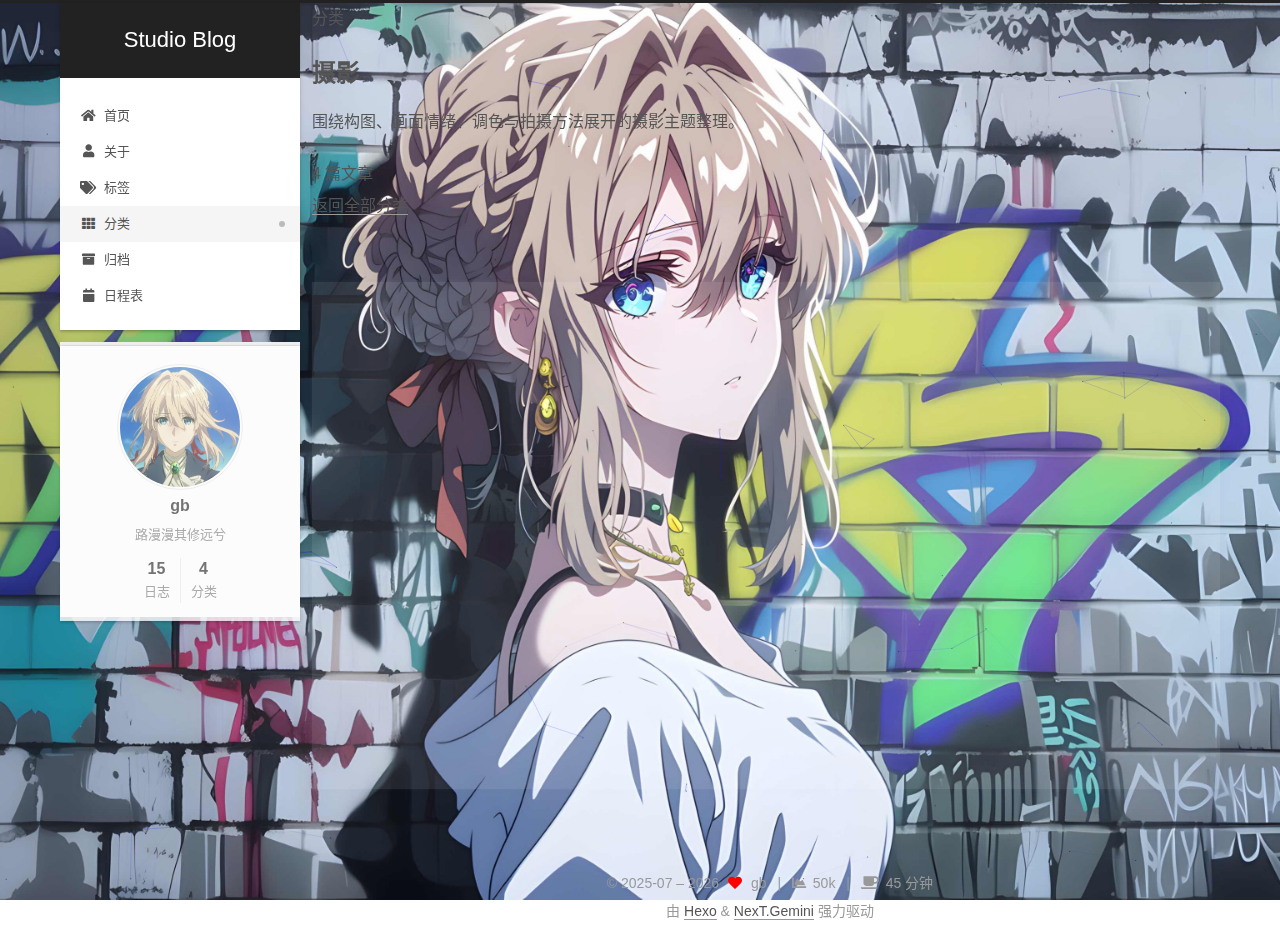
<file: categories/摄影/index.html>
<!DOCTYPE html>
<html lang="zh-CN">
<head>
  <meta charset="UTF-8">
<meta name="viewport" content="width=device-width, initial-scale=1, maximum-scale=2">
<meta name="theme-color" content="#222">
<meta name="generator" content="Hexo 7.3.0">
  <link rel="apple-touch-icon" sizes="180x180" href="/images/apple-touch-icon-next.png">
  <link rel="icon" type="image/png" sizes="32x32" href="/images/favicon-32x32-next.png">
  <link rel="icon" type="image/png" sizes="16x16" href="/images/favicon-16x16-next.png">
  <link rel="mask-icon" href="/images/logo.svg" color="#222">

<link rel="stylesheet" href="/css/main.css">


<link rel="stylesheet" href="/lib/font-awesome/css/all.min.css">
  <link rel="stylesheet" href="/lib/pace/pace-theme-minimal.min.css">
  <script src="/lib/pace/pace.min.js"></script>

<script id="hexo-configurations">
    var NexT = window.NexT || {};
    var CONFIG = {"hostname":"gbisaxy.top","root":"/","scheme":"Gemini","version":"7.8.0","exturl":false,"sidebar":{"position":"left","display":"post","padding":18,"offset":12,"onmobile":false,"width":220},"copycode":{"enable":true,"show_result":true,"style":"flat"},"back2top":{"enable":true,"sidebar":false,"scrollpercent":true},"bookmark":{"enable":true,"color":"#5da8ff","save":"auto"},"fancybox":false,"mediumzoom":false,"lazyload":false,"pangu":false,"comments":{"style":"tabs","active":null,"storage":true,"lazyload":false,"nav":null},"algolia":{"hits":{"per_page":10},"labels":{"input_placeholder":"Search for Posts","hits_empty":"We didn't find any results for the search: ${query}","hits_stats":"${hits} results found in ${time} ms"}},"localsearch":{"enable":false,"trigger":"auto","top_n_per_article":1,"unescape":false,"preload":false},"motion":{"enable":true,"async":false,"transition":{"post_block":"fadeIn","post_header":"slideDownIn","post_body":"slideDownIn","coll_header":"slideLeftIn","sidebar":"slideUpIn"}}};
  </script>

  <meta name="description" content="路漫漫其修远兮">
<meta property="og:type" content="website">
<meta property="og:title" content="Studio Blog">
<meta property="og:url" content="https://gbisaxy.top/categories/%E6%91%84%E5%BD%B1/index.html">
<meta property="og:site_name" content="Studio Blog">
<meta property="og:description" content="路漫漫其修远兮">
<meta property="og:locale" content="zh_CN">
<meta property="article:author" content="gb">
<meta name="twitter:card" content="summary">

<link rel="canonical" href="https://gbisaxy.top/categories/%E6%91%84%E5%BD%B1/">


<script id="page-configurations">
  // https://hexo.io/docs/variables.html
  CONFIG.page = {
    sidebar: "",
    isHome : false,
    isPost : false,
    lang   : 'zh-CN'
  };
</script>

  <title>分类: 摄影 | Studio Blog</title>
  






  <noscript>
  <style>
  .use-motion .brand,
  .use-motion .menu-item,
  .sidebar-inner,
  .use-motion .post-block,
  .use-motion .pagination,
  .use-motion .comments,
  .use-motion .post-header,
  .use-motion .post-body,
  .use-motion .collection-header { opacity: initial; }

  .use-motion .site-title,
  .use-motion .site-subtitle {
    opacity: initial;
    top: initial;
  }

  .use-motion .logo-line-before i { left: initial; }
  .use-motion .logo-line-after i { right: initial; }
  </style>
</noscript>

</head>

<body itemscope itemtype="http://schema.org/WebPage">
  <div class="container use-motion">
    <div class="headband"></div>

    <header class="header" itemscope itemtype="http://schema.org/WPHeader">
      <div class="header-inner"><div class="site-brand-container">
  <div class="site-nav-toggle">
    <div class="toggle" aria-label="切换导航栏">
      <span class="toggle-line toggle-line-first"></span>
      <span class="toggle-line toggle-line-middle"></span>
      <span class="toggle-line toggle-line-last"></span>
    </div>
  </div>

  <div class="site-meta">

    <a href="/" class="brand" rel="start">
      <span class="logo-line-before"><i></i></span>
      <h1 class="site-title">Studio Blog</h1>
      <span class="logo-line-after"><i></i></span>
    </a>
  </div>

  <div class="site-nav-right">
    <div class="toggle popup-trigger">
    </div>
  </div>
</div>




<nav class="site-nav">
  <ul id="menu" class="main-menu menu">
        <li class="menu-item menu-item-home">

    <a href="/" rel="section"><i class="fa fa-home fa-fw"></i>首页</a>

  </li>
        <li class="menu-item menu-item-about">

    <a href="/about/" rel="section"><i class="fa fa-user fa-fw"></i>关于</a>

  </li>
        <li class="menu-item menu-item-tags">

    <a href="/tags/" rel="section"><i class="fa fa-tags fa-fw"></i>标签</a>

  </li>
        <li class="menu-item menu-item-categories">

    <a href="/categories/" rel="section"><i class="fa fa-th fa-fw"></i>分类</a>

  </li>
        <li class="menu-item menu-item-archives">

    <a href="/archives/" rel="section"><i class="fa fa-archive fa-fw"></i>归档</a>

  </li>
        <li class="menu-item menu-item-schedule">

    <a href="/schedule/" rel="section"><i class="fa fa-calendar fa-fw"></i>日程表</a>

  </li>
  </ul>
</nav>




</div>
    </header>

    
  <div class="back-to-top">
    <i class="fa fa-arrow-up"></i>
    <span>0%</span>
  </div>
  <div class="reading-progress-bar"></div>
  <a role="button" class="book-mark-link book-mark-link-fixed"></a>


    <main class="main">
      <div class="main-inner">
        <div class="content-wrap">
          

          <div class="content category">
            

  
  
  
  <div class="category-page">
    <section class="category-hero">
      <div class="category-hero-copy">
        <span class="category-hero-kicker">分类</span>
        <h1 class="category-hero-title">摄影</h1>
        <p class="category-hero-desc">围绕构图、画面情绪、调色与拍摄方法展开的摄影主题整理。</p>
      </div>
      <div class="category-hero-meta">
        <span class="category-hero-count">4</span>
        <span class="category-hero-label">篇文章</span>
      </div>
      <a class="category-hero-back" href="/categories/">返回全部分类</a>
    </section>

    <div class="post-block category-archive">
      <div class="posts-collapse">
        <div class="collection-title">
          <h2 class="collection-header">摄影
            <small>分类</small>
          </h2>
        </div>

        
    <div class="collection-year">
      <span class="collection-header">2025</span>
    </div>

  <article itemscope itemtype="http://schema.org/Article">
    <header class="post-header">

      <div class="post-meta">
        <time itemprop="dateCreated"
              datetime="2025-12-30T20:33:37+08:00"
              content="2025-12-30">
          12-30
        </time>
      </div>

        <div class="post-title">
          <a class="post-title-link" href="/2025/12/30/%E6%9D%8E%E6%B6%9B%E8%B0%83%E8%89%B2%E8%AF%BE%E7%A8%8B%E2%80%94%E2%80%94%E9%80%9A%E9%80%8F/" itemprop="url">
            <span itemprop="name">李涛调色课程——通透</span>
          </a>
      </div>

    </header>
  </article>

  <article itemscope itemtype="http://schema.org/Article">
    <header class="post-header">

      <div class="post-meta">
        <time itemprop="dateCreated"
              datetime="2025-12-14T23:10:07+08:00"
              content="2025-12-14">
          12-14
        </time>
      </div>

        <div class="post-title">
          <a class="post-title-link" href="/2025/12/14/%E6%89%8B%E8%87%82%E6%83%85%E6%99%AF%E4%BD%93%E7%B3%BB/" itemprop="url">
            <span itemprop="name">手臂情景体系</span>
          </a>
      </div>

    </header>
  </article>

  <article itemscope itemtype="http://schema.org/Article">
    <header class="post-header">

      <div class="post-meta">
        <time itemprop="dateCreated"
              datetime="2025-10-11T12:45:18+08:00"
              content="2025-10-11">
          10-11
        </time>
      </div>

        <div class="post-title">
          <a class="post-title-link" href="/2025/10/11/%E4%B8%89%E7%82%B9%E5%86%B3%E5%AE%9A%E6%9E%84%E5%9B%BE/" itemprop="url">
            <span itemprop="name">三点决定构图</span>
          </a>
      </div>

    </header>
  </article>

  <article itemscope itemtype="http://schema.org/Article">
    <header class="post-header">

      <div class="post-meta">
        <time itemprop="dateCreated"
              datetime="2025-09-05T19:39:15+08:00"
              content="2025-09-05">
          09-05
        </time>
      </div>

        <div class="post-title">
          <a class="post-title-link" href="/2025/09/05/%E4%BB%8E%E5%AE%9E%E8%B7%B5%E8%AE%BA%E7%9C%8B%E6%91%84%E5%BD%B1/" itemprop="url">
            <span itemprop="name">从实践论看摄影</span>
          </a>
      </div>

    </header>
  </article>

      </div>
    </div>
  </div>
  
  
  

  



          </div>
          

<script>
  window.addEventListener('tabs:register', () => {
    let { activeClass } = CONFIG.comments;
    if (CONFIG.comments.storage) {
      activeClass = localStorage.getItem('comments_active') || activeClass;
    }
    if (activeClass) {
      let activeTab = document.querySelector(`a[href="#comment-${activeClass}"]`);
      if (activeTab) {
        activeTab.click();
      }
    }
  });
  if (CONFIG.comments.storage) {
    window.addEventListener('tabs:click', event => {
      if (!event.target.matches('.tabs-comment .tab-content .tab-pane')) return;
      let commentClass = event.target.classList[1];
      localStorage.setItem('comments_active', commentClass);
    });
  }
</script>

        </div>
          
  
  <div class="toggle sidebar-toggle">
    <span class="toggle-line toggle-line-first"></span>
    <span class="toggle-line toggle-line-middle"></span>
    <span class="toggle-line toggle-line-last"></span>
  </div>

  <aside class="sidebar">
    <div class="sidebar-inner">

      <ul class="sidebar-nav motion-element">
        <li class="sidebar-nav-toc">
          文章目录
        </li>
        <li class="sidebar-nav-overview">
          站点概览
        </li>
      </ul>

      <!--noindex-->
      <div class="post-toc-wrap sidebar-panel">
      </div>
      <!--/noindex-->

      <div class="site-overview-wrap sidebar-panel">
        <div class="site-author motion-element" itemprop="author" itemscope itemtype="http://schema.org/Person">
    <img class="site-author-image" itemprop="image" alt="gb"
      src="/images/20210404011504_4219e.png">
  <p class="site-author-name" itemprop="name">gb</p>
  <div class="site-description" itemprop="description">路漫漫其修远兮</div>
</div>
<div class="site-state-wrap motion-element">
  <nav class="site-state">
      <div class="site-state-item site-state-posts">
          <a href="/archives/">
        
          <span class="site-state-item-count">15</span>
          <span class="site-state-item-name">日志</span>
        </a>
      </div>
      <div class="site-state-item site-state-categories">
            <a href="/categories/">
          
        <span class="site-state-item-count">4</span>
        <span class="site-state-item-name">分类</span></a>
      </div>
  </nav>
</div>



      </div>

    </div>
  </aside>
  <div id="sidebar-dimmer"></div>


      </div>
    </main>

    <footer class="footer">
      <div class="footer-inner">
        

        

<div class="copyright">
  
  &copy; 2025-07 – 
  <span itemprop="copyrightYear">2026</span>
  <span class="with-love">
    <i class="fa fa-heart"></i>
  </span>
  <span class="author" itemprop="copyrightHolder">gb</span>
    <span class="post-meta-divider">|</span>
    <span class="post-meta-item-icon">
      <i class="fa fa-chart-area"></i>
    </span>
    <span title="站点总字数">50k</span>
    <span class="post-meta-divider">|</span>
    <span class="post-meta-item-icon">
      <i class="fa fa-coffee"></i>
    </span>
    <span title="站点阅读时长">45 分钟</span>
</div>
  <div class="powered-by">由 <a href="https://hexo.io/" class="theme-link" rel="noopener" target="_blank">Hexo</a> & <a href="https://theme-next.org/" class="theme-link" rel="noopener" target="_blank">NexT.Gemini</a> 强力驱动
  </div>

        








      </div>
    </footer>
  </div>

  
  
  <script color='0,0,255' opacity='0.5' zIndex='-1' count='99' src="/lib/canvas-nest/canvas-nest.min.js"></script>
  <script src="/lib/anime.min.js"></script>
  <script src="/lib/velocity/velocity.min.js"></script>
  <script src="/lib/velocity/velocity.ui.min.js"></script>

<script src="/js/utils.js"></script>

<script src="/js/motion.js"></script>


<script src="/js/schemes/pisces.js"></script>


<script src="/js/next-boot.js"></script>

<script src="/js/bookmark.js"></script>




  















  

  

</body>
</html>
</file>
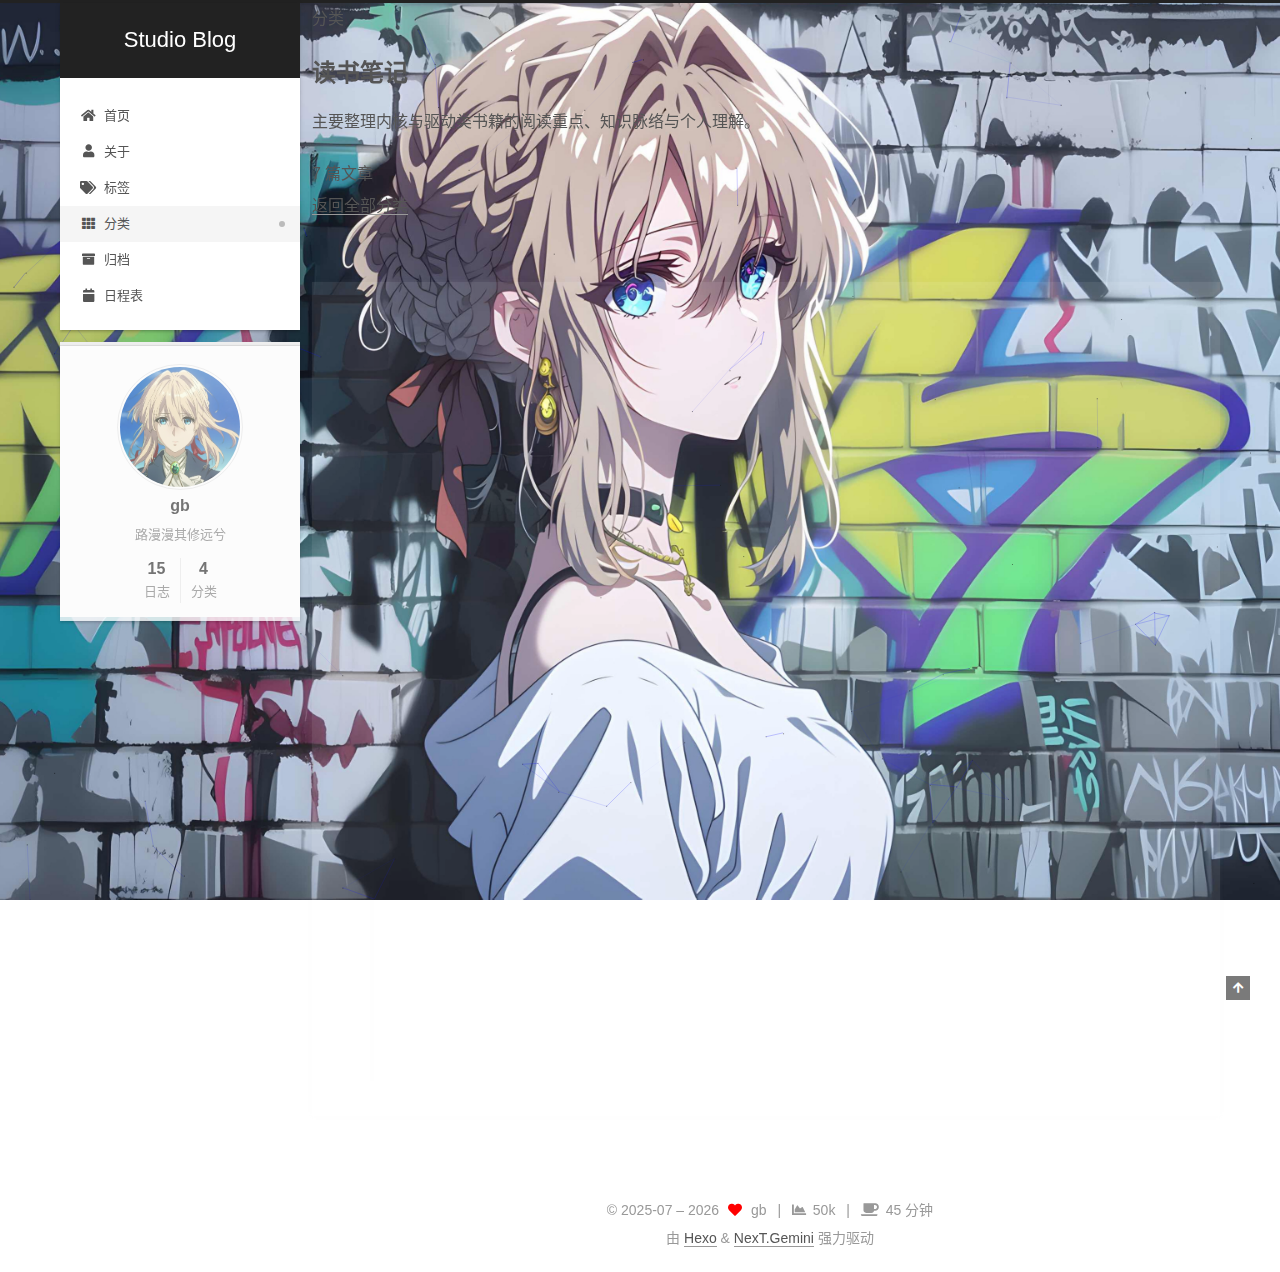
<file: categories/读书笔记/index.html>
<!DOCTYPE html>
<html lang="zh-CN">
<head>
  <meta charset="UTF-8">
<meta name="viewport" content="width=device-width, initial-scale=1, maximum-scale=2">
<meta name="theme-color" content="#222">
<meta name="generator" content="Hexo 7.3.0">
  <link rel="apple-touch-icon" sizes="180x180" href="/images/apple-touch-icon-next.png">
  <link rel="icon" type="image/png" sizes="32x32" href="/images/favicon-32x32-next.png">
  <link rel="icon" type="image/png" sizes="16x16" href="/images/favicon-16x16-next.png">
  <link rel="mask-icon" href="/images/logo.svg" color="#222">

<link rel="stylesheet" href="/css/main.css">


<link rel="stylesheet" href="/lib/font-awesome/css/all.min.css">
  <link rel="stylesheet" href="/lib/pace/pace-theme-minimal.min.css">
  <script src="/lib/pace/pace.min.js"></script>

<script id="hexo-configurations">
    var NexT = window.NexT || {};
    var CONFIG = {"hostname":"gbisaxy.top","root":"/","scheme":"Gemini","version":"7.8.0","exturl":false,"sidebar":{"position":"left","display":"post","padding":18,"offset":12,"onmobile":false,"width":220},"copycode":{"enable":true,"show_result":true,"style":"flat"},"back2top":{"enable":true,"sidebar":false,"scrollpercent":true},"bookmark":{"enable":true,"color":"#5da8ff","save":"auto"},"fancybox":false,"mediumzoom":false,"lazyload":false,"pangu":false,"comments":{"style":"tabs","active":null,"storage":true,"lazyload":false,"nav":null},"algolia":{"hits":{"per_page":10},"labels":{"input_placeholder":"Search for Posts","hits_empty":"We didn't find any results for the search: ${query}","hits_stats":"${hits} results found in ${time} ms"}},"localsearch":{"enable":false,"trigger":"auto","top_n_per_article":1,"unescape":false,"preload":false},"motion":{"enable":true,"async":false,"transition":{"post_block":"fadeIn","post_header":"slideDownIn","post_body":"slideDownIn","coll_header":"slideLeftIn","sidebar":"slideUpIn"}}};
  </script>

  <meta name="description" content="路漫漫其修远兮">
<meta property="og:type" content="website">
<meta property="og:title" content="Studio Blog">
<meta property="og:url" content="https://gbisaxy.top/categories/%E8%AF%BB%E4%B9%A6%E7%AC%94%E8%AE%B0/index.html">
<meta property="og:site_name" content="Studio Blog">
<meta property="og:description" content="路漫漫其修远兮">
<meta property="og:locale" content="zh_CN">
<meta property="article:author" content="gb">
<meta name="twitter:card" content="summary">

<link rel="canonical" href="https://gbisaxy.top/categories/%E8%AF%BB%E4%B9%A6%E7%AC%94%E8%AE%B0/">


<script id="page-configurations">
  // https://hexo.io/docs/variables.html
  CONFIG.page = {
    sidebar: "",
    isHome : false,
    isPost : false,
    lang   : 'zh-CN'
  };
</script>

  <title>分类: 读书笔记 | Studio Blog</title>
  






  <noscript>
  <style>
  .use-motion .brand,
  .use-motion .menu-item,
  .sidebar-inner,
  .use-motion .post-block,
  .use-motion .pagination,
  .use-motion .comments,
  .use-motion .post-header,
  .use-motion .post-body,
  .use-motion .collection-header { opacity: initial; }

  .use-motion .site-title,
  .use-motion .site-subtitle {
    opacity: initial;
    top: initial;
  }

  .use-motion .logo-line-before i { left: initial; }
  .use-motion .logo-line-after i { right: initial; }
  </style>
</noscript>

</head>

<body itemscope itemtype="http://schema.org/WebPage">
  <div class="container use-motion">
    <div class="headband"></div>

    <header class="header" itemscope itemtype="http://schema.org/WPHeader">
      <div class="header-inner"><div class="site-brand-container">
  <div class="site-nav-toggle">
    <div class="toggle" aria-label="切换导航栏">
      <span class="toggle-line toggle-line-first"></span>
      <span class="toggle-line toggle-line-middle"></span>
      <span class="toggle-line toggle-line-last"></span>
    </div>
  </div>

  <div class="site-meta">

    <a href="/" class="brand" rel="start">
      <span class="logo-line-before"><i></i></span>
      <h1 class="site-title">Studio Blog</h1>
      <span class="logo-line-after"><i></i></span>
    </a>
  </div>

  <div class="site-nav-right">
    <div class="toggle popup-trigger">
    </div>
  </div>
</div>




<nav class="site-nav">
  <ul id="menu" class="main-menu menu">
        <li class="menu-item menu-item-home">

    <a href="/" rel="section"><i class="fa fa-home fa-fw"></i>首页</a>

  </li>
        <li class="menu-item menu-item-about">

    <a href="/about/" rel="section"><i class="fa fa-user fa-fw"></i>关于</a>

  </li>
        <li class="menu-item menu-item-tags">

    <a href="/tags/" rel="section"><i class="fa fa-tags fa-fw"></i>标签</a>

  </li>
        <li class="menu-item menu-item-categories">

    <a href="/categories/" rel="section"><i class="fa fa-th fa-fw"></i>分类</a>

  </li>
        <li class="menu-item menu-item-archives">

    <a href="/archives/" rel="section"><i class="fa fa-archive fa-fw"></i>归档</a>

  </li>
        <li class="menu-item menu-item-schedule">

    <a href="/schedule/" rel="section"><i class="fa fa-calendar fa-fw"></i>日程表</a>

  </li>
  </ul>
</nav>




</div>
    </header>

    
  <div class="back-to-top">
    <i class="fa fa-arrow-up"></i>
    <span>0%</span>
  </div>
  <div class="reading-progress-bar"></div>
  <a role="button" class="book-mark-link book-mark-link-fixed"></a>


    <main class="main">
      <div class="main-inner">
        <div class="content-wrap">
          

          <div class="content category">
            

  
  
  
  <div class="category-page">
    <section class="category-hero">
      <div class="category-hero-copy">
        <span class="category-hero-kicker">分类</span>
        <h1 class="category-hero-title">读书笔记</h1>
        <p class="category-hero-desc">主要整理内核与驱动类书籍的阅读重点、知识脉络与个人理解。</p>
      </div>
      <div class="category-hero-meta">
        <span class="category-hero-count">7</span>
        <span class="category-hero-label">篇文章</span>
      </div>
      <a class="category-hero-back" href="/categories/">返回全部分类</a>
    </section>

    <div class="post-block category-archive">
      <div class="posts-collapse">
        <div class="collection-title">
          <h2 class="collection-header">读书笔记
            <small>分类</small>
          </h2>
        </div>

        
    <div class="collection-year">
      <span class="collection-header">2026</span>
    </div>

  <article itemscope itemtype="http://schema.org/Article">
    <header class="post-header">

      <div class="post-meta">
        <time itemprop="dateCreated"
              datetime="2026-04-12T21:11:41+08:00"
              content="2026-04-12">
          04-12
        </time>
      </div>

        <div class="post-title">
          <a class="post-title-link" href="/2026/04/12/2025-08-05-qcom%E5%B9%B3%E5%8F%B0%E8%AE%BE%E5%A4%87%E6%A0%91%E5%8A%A0%E8%BD%BD/" itemprop="url">
            <span itemprop="name">2025-08-05-qcom平台设备树加载</span>
          </a>
      </div>

    </header>
  </article>
    <div class="collection-year">
      <span class="collection-header">2025</span>
    </div>

  <article itemscope itemtype="http://schema.org/Article">
    <header class="post-header">

      <div class="post-meta">
        <time itemprop="dateCreated"
              datetime="2025-08-21T22:54:52+08:00"
              content="2025-08-21">
          08-21
        </time>
      </div>

        <div class="post-title">
          <a class="post-title-link" href="/2025/08/21/LDD3%20%E5%B9%B6%E5%8F%91%E4%B8%8E%E7%AB%9E%E6%80%81/" itemprop="url">
            <span itemprop="name">LDD3 并发与竞态</span>
          </a>
      </div>

    </header>
  </article>

  <article itemscope itemtype="http://schema.org/Article">
    <header class="post-header">

      <div class="post-meta">
        <time itemprop="dateCreated"
              datetime="2025-08-11T20:37:00+08:00"
              content="2025-08-11">
          08-11
        </time>
      </div>

        <div class="post-title">
          <a class="post-title-link" href="/2025/08/11/LDD3%20%E5%AD%97%E7%AC%A6%E8%AE%BE%E5%A4%87%E9%A9%B1%E5%8A%A8/" itemprop="url">
            <span itemprop="name">LDD3 字符设备驱动</span>
          </a>
      </div>

    </header>
  </article>

  <article itemscope itemtype="http://schema.org/Article">
    <header class="post-header">

      <div class="post-meta">
        <time itemprop="dateCreated"
              datetime="2025-08-11T12:36:20+08:00"
              content="2025-08-11">
          08-11
        </time>
      </div>

        <div class="post-title">
          <a class="post-title-link" href="/2025/08/11/LDD3%20%E5%AD%97%E7%AC%A6%E9%A9%B1%E5%8A%A8%E8%AE%BE%E5%A4%87/" itemprop="url">
            <span itemprop="name">LDD3 字符驱动设备</span>
          </a>
      </div>

    </header>
  </article>

  <article itemscope itemtype="http://schema.org/Article">
    <header class="post-header">

      <div class="post-meta">
        <time itemprop="dateCreated"
              datetime="2025-08-05T21:11:41+08:00"
              content="2025-08-05">
          08-05
        </time>
      </div>

        <div class="post-title">
          <a class="post-title-link" href="/2025/08/05/2025-08-05-iis-%E5%8D%8F%E8%AE%AE%E4%BA%86%E8%A7%A3/" itemprop="url">
            <span itemprop="name">2025-08-05-iis-协议了解</span>
          </a>
      </div>

    </header>
  </article>

  <article itemscope itemtype="http://schema.org/Article">
    <header class="post-header">

      <div class="post-meta">
        <time itemprop="dateCreated"
              datetime="2025-08-05T21:11:41+08:00"
              content="2025-08-05">
          08-05
        </time>
      </div>

        <div class="post-title">
          <a class="post-title-link" href="/2025/08/05/LDD3%20%E6%9E%84%E9%80%A0%E5%92%8C%E8%BF%90%E8%A1%8C%E6%A8%A1%E5%9D%97/" itemprop="url">
            <span itemprop="name">LDD3 构造和运行模块</span>
          </a>
      </div>

    </header>
  </article>

  <article itemscope itemtype="http://schema.org/Article">
    <header class="post-header">

      <div class="post-meta">
        <time itemprop="dateCreated"
              datetime="2025-08-02T16:19:38+08:00"
              content="2025-08-02">
          08-02
        </time>
      </div>

        <div class="post-title">
          <a class="post-title-link" href="/2025/08/02/Linux%20%E5%86%85%E6%A0%B8%E8%AE%BE%E8%AE%A1%E4%B8%8E%E5%AE%9E%E7%8E%B0/" itemprop="url">
            <span itemprop="name">Linux 内核设计与实现</span>
          </a>
      </div>

    </header>
  </article>

      </div>
    </div>
  </div>
  
  
  

  



          </div>
          

<script>
  window.addEventListener('tabs:register', () => {
    let { activeClass } = CONFIG.comments;
    if (CONFIG.comments.storage) {
      activeClass = localStorage.getItem('comments_active') || activeClass;
    }
    if (activeClass) {
      let activeTab = document.querySelector(`a[href="#comment-${activeClass}"]`);
      if (activeTab) {
        activeTab.click();
      }
    }
  });
  if (CONFIG.comments.storage) {
    window.addEventListener('tabs:click', event => {
      if (!event.target.matches('.tabs-comment .tab-content .tab-pane')) return;
      let commentClass = event.target.classList[1];
      localStorage.setItem('comments_active', commentClass);
    });
  }
</script>

        </div>
          
  
  <div class="toggle sidebar-toggle">
    <span class="toggle-line toggle-line-first"></span>
    <span class="toggle-line toggle-line-middle"></span>
    <span class="toggle-line toggle-line-last"></span>
  </div>

  <aside class="sidebar">
    <div class="sidebar-inner">

      <ul class="sidebar-nav motion-element">
        <li class="sidebar-nav-toc">
          文章目录
        </li>
        <li class="sidebar-nav-overview">
          站点概览
        </li>
      </ul>

      <!--noindex-->
      <div class="post-toc-wrap sidebar-panel">
      </div>
      <!--/noindex-->

      <div class="site-overview-wrap sidebar-panel">
        <div class="site-author motion-element" itemprop="author" itemscope itemtype="http://schema.org/Person">
    <img class="site-author-image" itemprop="image" alt="gb"
      src="/images/20210404011504_4219e.png">
  <p class="site-author-name" itemprop="name">gb</p>
  <div class="site-description" itemprop="description">路漫漫其修远兮</div>
</div>
<div class="site-state-wrap motion-element">
  <nav class="site-state">
      <div class="site-state-item site-state-posts">
          <a href="/archives/">
        
          <span class="site-state-item-count">15</span>
          <span class="site-state-item-name">日志</span>
        </a>
      </div>
      <div class="site-state-item site-state-categories">
            <a href="/categories/">
          
        <span class="site-state-item-count">4</span>
        <span class="site-state-item-name">分类</span></a>
      </div>
  </nav>
</div>



      </div>

    </div>
  </aside>
  <div id="sidebar-dimmer"></div>


      </div>
    </main>

    <footer class="footer">
      <div class="footer-inner">
        

        

<div class="copyright">
  
  &copy; 2025-07 – 
  <span itemprop="copyrightYear">2026</span>
  <span class="with-love">
    <i class="fa fa-heart"></i>
  </span>
  <span class="author" itemprop="copyrightHolder">gb</span>
    <span class="post-meta-divider">|</span>
    <span class="post-meta-item-icon">
      <i class="fa fa-chart-area"></i>
    </span>
    <span title="站点总字数">50k</span>
    <span class="post-meta-divider">|</span>
    <span class="post-meta-item-icon">
      <i class="fa fa-coffee"></i>
    </span>
    <span title="站点阅读时长">45 分钟</span>
</div>
  <div class="powered-by">由 <a href="https://hexo.io/" class="theme-link" rel="noopener" target="_blank">Hexo</a> & <a href="https://theme-next.org/" class="theme-link" rel="noopener" target="_blank">NexT.Gemini</a> 强力驱动
  </div>

        








      </div>
    </footer>
  </div>

  
  
  <script color='0,0,255' opacity='0.5' zIndex='-1' count='99' src="/lib/canvas-nest/canvas-nest.min.js"></script>
  <script src="/lib/anime.min.js"></script>
  <script src="/lib/velocity/velocity.min.js"></script>
  <script src="/lib/velocity/velocity.ui.min.js"></script>

<script src="/js/utils.js"></script>

<script src="/js/motion.js"></script>


<script src="/js/schemes/pisces.js"></script>


<script src="/js/next-boot.js"></script>

<script src="/js/bookmark.js"></script>




  















  

  

</body>
</html>
</file>
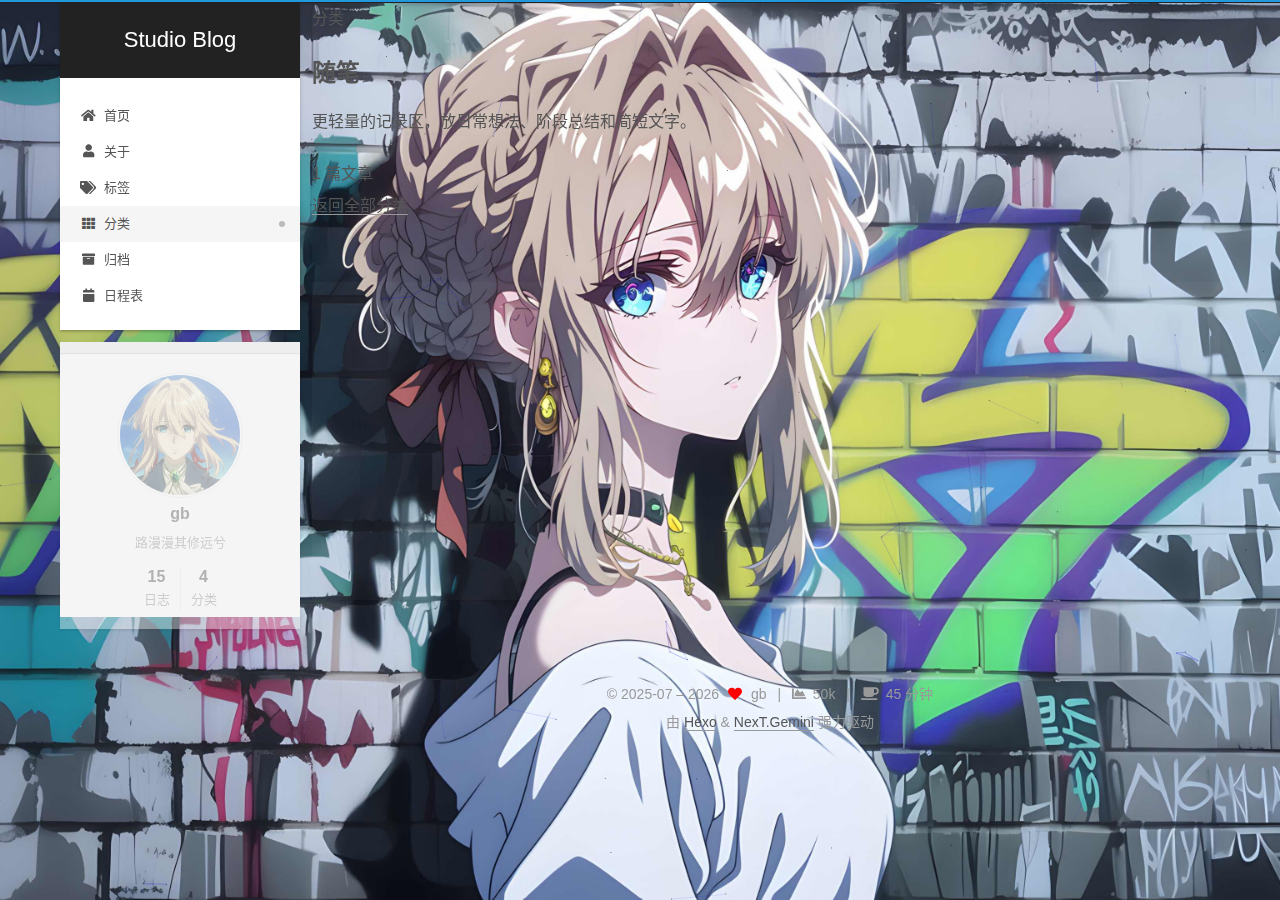
<file: categories/随笔/index.html>
<!DOCTYPE html>
<html lang="zh-CN">
<head>
  <meta charset="UTF-8">
<meta name="viewport" content="width=device-width, initial-scale=1, maximum-scale=2">
<meta name="theme-color" content="#222">
<meta name="generator" content="Hexo 7.3.0">
  <link rel="apple-touch-icon" sizes="180x180" href="/images/apple-touch-icon-next.png">
  <link rel="icon" type="image/png" sizes="32x32" href="/images/favicon-32x32-next.png">
  <link rel="icon" type="image/png" sizes="16x16" href="/images/favicon-16x16-next.png">
  <link rel="mask-icon" href="/images/logo.svg" color="#222">

<link rel="stylesheet" href="/css/main.css">


<link rel="stylesheet" href="/lib/font-awesome/css/all.min.css">
  <link rel="stylesheet" href="/lib/pace/pace-theme-minimal.min.css">
  <script src="/lib/pace/pace.min.js"></script>

<script id="hexo-configurations">
    var NexT = window.NexT || {};
    var CONFIG = {"hostname":"gbisaxy.top","root":"/","scheme":"Gemini","version":"7.8.0","exturl":false,"sidebar":{"position":"left","display":"post","padding":18,"offset":12,"onmobile":false,"width":220},"copycode":{"enable":true,"show_result":true,"style":"flat"},"back2top":{"enable":true,"sidebar":false,"scrollpercent":true},"bookmark":{"enable":true,"color":"#5da8ff","save":"auto"},"fancybox":false,"mediumzoom":false,"lazyload":false,"pangu":false,"comments":{"style":"tabs","active":null,"storage":true,"lazyload":false,"nav":null},"algolia":{"hits":{"per_page":10},"labels":{"input_placeholder":"Search for Posts","hits_empty":"We didn't find any results for the search: ${query}","hits_stats":"${hits} results found in ${time} ms"}},"localsearch":{"enable":false,"trigger":"auto","top_n_per_article":1,"unescape":false,"preload":false},"motion":{"enable":true,"async":false,"transition":{"post_block":"fadeIn","post_header":"slideDownIn","post_body":"slideDownIn","coll_header":"slideLeftIn","sidebar":"slideUpIn"}}};
  </script>

  <meta name="description" content="路漫漫其修远兮">
<meta property="og:type" content="website">
<meta property="og:title" content="Studio Blog">
<meta property="og:url" content="https://gbisaxy.top/categories/%E9%9A%8F%E7%AC%94/index.html">
<meta property="og:site_name" content="Studio Blog">
<meta property="og:description" content="路漫漫其修远兮">
<meta property="og:locale" content="zh_CN">
<meta property="article:author" content="gb">
<meta name="twitter:card" content="summary">

<link rel="canonical" href="https://gbisaxy.top/categories/%E9%9A%8F%E7%AC%94/">


<script id="page-configurations">
  // https://hexo.io/docs/variables.html
  CONFIG.page = {
    sidebar: "",
    isHome : false,
    isPost : false,
    lang   : 'zh-CN'
  };
</script>

  <title>分类: 随笔 | Studio Blog</title>
  






  <noscript>
  <style>
  .use-motion .brand,
  .use-motion .menu-item,
  .sidebar-inner,
  .use-motion .post-block,
  .use-motion .pagination,
  .use-motion .comments,
  .use-motion .post-header,
  .use-motion .post-body,
  .use-motion .collection-header { opacity: initial; }

  .use-motion .site-title,
  .use-motion .site-subtitle {
    opacity: initial;
    top: initial;
  }

  .use-motion .logo-line-before i { left: initial; }
  .use-motion .logo-line-after i { right: initial; }
  </style>
</noscript>

</head>

<body itemscope itemtype="http://schema.org/WebPage">
  <div class="container use-motion">
    <div class="headband"></div>

    <header class="header" itemscope itemtype="http://schema.org/WPHeader">
      <div class="header-inner"><div class="site-brand-container">
  <div class="site-nav-toggle">
    <div class="toggle" aria-label="切换导航栏">
      <span class="toggle-line toggle-line-first"></span>
      <span class="toggle-line toggle-line-middle"></span>
      <span class="toggle-line toggle-line-last"></span>
    </div>
  </div>

  <div class="site-meta">

    <a href="/" class="brand" rel="start">
      <span class="logo-line-before"><i></i></span>
      <h1 class="site-title">Studio Blog</h1>
      <span class="logo-line-after"><i></i></span>
    </a>
  </div>

  <div class="site-nav-right">
    <div class="toggle popup-trigger">
    </div>
  </div>
</div>




<nav class="site-nav">
  <ul id="menu" class="main-menu menu">
        <li class="menu-item menu-item-home">

    <a href="/" rel="section"><i class="fa fa-home fa-fw"></i>首页</a>

  </li>
        <li class="menu-item menu-item-about">

    <a href="/about/" rel="section"><i class="fa fa-user fa-fw"></i>关于</a>

  </li>
        <li class="menu-item menu-item-tags">

    <a href="/tags/" rel="section"><i class="fa fa-tags fa-fw"></i>标签</a>

  </li>
        <li class="menu-item menu-item-categories">

    <a href="/categories/" rel="section"><i class="fa fa-th fa-fw"></i>分类</a>

  </li>
        <li class="menu-item menu-item-archives">

    <a href="/archives/" rel="section"><i class="fa fa-archive fa-fw"></i>归档</a>

  </li>
        <li class="menu-item menu-item-schedule">

    <a href="/schedule/" rel="section"><i class="fa fa-calendar fa-fw"></i>日程表</a>

  </li>
  </ul>
</nav>




</div>
    </header>

    
  <div class="back-to-top">
    <i class="fa fa-arrow-up"></i>
    <span>0%</span>
  </div>
  <div class="reading-progress-bar"></div>
  <a role="button" class="book-mark-link book-mark-link-fixed"></a>


    <main class="main">
      <div class="main-inner">
        <div class="content-wrap">
          

          <div class="content category">
            

  
  
  
  <div class="category-page">
    <section class="category-hero">
      <div class="category-hero-copy">
        <span class="category-hero-kicker">分类</span>
        <h1 class="category-hero-title">随笔</h1>
        <p class="category-hero-desc">更轻量的记录区，放日常想法、阶段总结和简短文字。</p>
      </div>
      <div class="category-hero-meta">
        <span class="category-hero-count">1</span>
        <span class="category-hero-label">篇文章</span>
      </div>
      <a class="category-hero-back" href="/categories/">返回全部分类</a>
    </section>

    <div class="post-block category-archive">
      <div class="posts-collapse">
        <div class="collection-title">
          <h2 class="collection-header">随笔
            <small>分类</small>
          </h2>
        </div>

        
    <div class="collection-year">
      <span class="collection-header">2025</span>
    </div>

  <article itemscope itemtype="http://schema.org/Article">
    <header class="post-header">

      <div class="post-meta">
        <time itemprop="dateCreated"
              datetime="2025-08-02T01:43:33+08:00"
              content="2025-08-02">
          08-02
        </time>
      </div>

        <div class="post-title">
          <a class="post-title-link" href="/2025/08/02/hello-world/" itemprop="url">
            <span itemprop="name">hello-world</span>
          </a>
      </div>

    </header>
  </article>

      </div>
    </div>
  </div>
  
  
  

  



          </div>
          

<script>
  window.addEventListener('tabs:register', () => {
    let { activeClass } = CONFIG.comments;
    if (CONFIG.comments.storage) {
      activeClass = localStorage.getItem('comments_active') || activeClass;
    }
    if (activeClass) {
      let activeTab = document.querySelector(`a[href="#comment-${activeClass}"]`);
      if (activeTab) {
        activeTab.click();
      }
    }
  });
  if (CONFIG.comments.storage) {
    window.addEventListener('tabs:click', event => {
      if (!event.target.matches('.tabs-comment .tab-content .tab-pane')) return;
      let commentClass = event.target.classList[1];
      localStorage.setItem('comments_active', commentClass);
    });
  }
</script>

        </div>
          
  
  <div class="toggle sidebar-toggle">
    <span class="toggle-line toggle-line-first"></span>
    <span class="toggle-line toggle-line-middle"></span>
    <span class="toggle-line toggle-line-last"></span>
  </div>

  <aside class="sidebar">
    <div class="sidebar-inner">

      <ul class="sidebar-nav motion-element">
        <li class="sidebar-nav-toc">
          文章目录
        </li>
        <li class="sidebar-nav-overview">
          站点概览
        </li>
      </ul>

      <!--noindex-->
      <div class="post-toc-wrap sidebar-panel">
      </div>
      <!--/noindex-->

      <div class="site-overview-wrap sidebar-panel">
        <div class="site-author motion-element" itemprop="author" itemscope itemtype="http://schema.org/Person">
    <img class="site-author-image" itemprop="image" alt="gb"
      src="/images/20210404011504_4219e.png">
  <p class="site-author-name" itemprop="name">gb</p>
  <div class="site-description" itemprop="description">路漫漫其修远兮</div>
</div>
<div class="site-state-wrap motion-element">
  <nav class="site-state">
      <div class="site-state-item site-state-posts">
          <a href="/archives/">
        
          <span class="site-state-item-count">15</span>
          <span class="site-state-item-name">日志</span>
        </a>
      </div>
      <div class="site-state-item site-state-categories">
            <a href="/categories/">
          
        <span class="site-state-item-count">4</span>
        <span class="site-state-item-name">分类</span></a>
      </div>
  </nav>
</div>



      </div>

    </div>
  </aside>
  <div id="sidebar-dimmer"></div>


      </div>
    </main>

    <footer class="footer">
      <div class="footer-inner">
        

        

<div class="copyright">
  
  &copy; 2025-07 – 
  <span itemprop="copyrightYear">2026</span>
  <span class="with-love">
    <i class="fa fa-heart"></i>
  </span>
  <span class="author" itemprop="copyrightHolder">gb</span>
    <span class="post-meta-divider">|</span>
    <span class="post-meta-item-icon">
      <i class="fa fa-chart-area"></i>
    </span>
    <span title="站点总字数">50k</span>
    <span class="post-meta-divider">|</span>
    <span class="post-meta-item-icon">
      <i class="fa fa-coffee"></i>
    </span>
    <span title="站点阅读时长">45 分钟</span>
</div>
  <div class="powered-by">由 <a href="https://hexo.io/" class="theme-link" rel="noopener" target="_blank">Hexo</a> & <a href="https://theme-next.org/" class="theme-link" rel="noopener" target="_blank">NexT.Gemini</a> 强力驱动
  </div>

        








      </div>
    </footer>
  </div>

  
  
  <script color='0,0,255' opacity='0.5' zIndex='-1' count='99' src="/lib/canvas-nest/canvas-nest.min.js"></script>
  <script src="/lib/anime.min.js"></script>
  <script src="/lib/velocity/velocity.min.js"></script>
  <script src="/lib/velocity/velocity.ui.min.js"></script>

<script src="/js/utils.js"></script>

<script src="/js/motion.js"></script>


<script src="/js/schemes/pisces.js"></script>


<script src="/js/next-boot.js"></script>

<script src="/js/bookmark.js"></script>




  















  

  

</body>
</html>
</file>
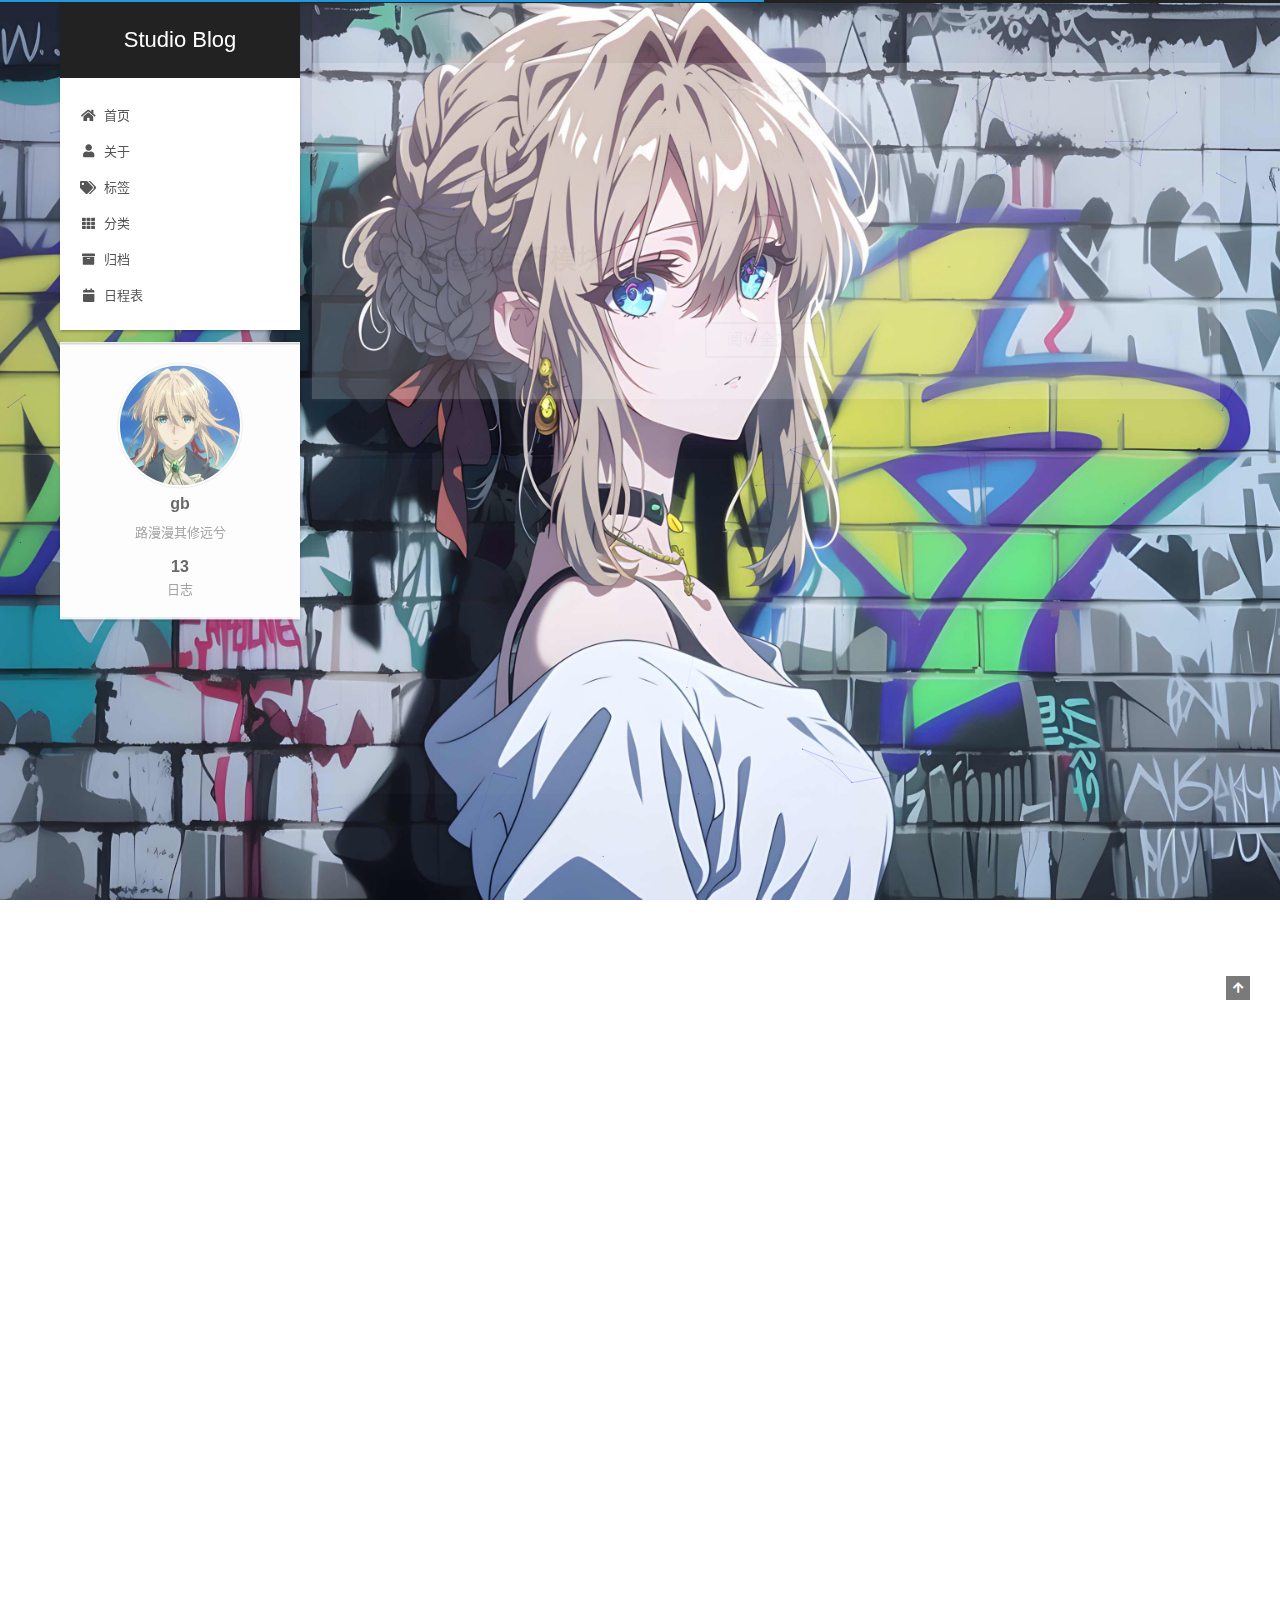
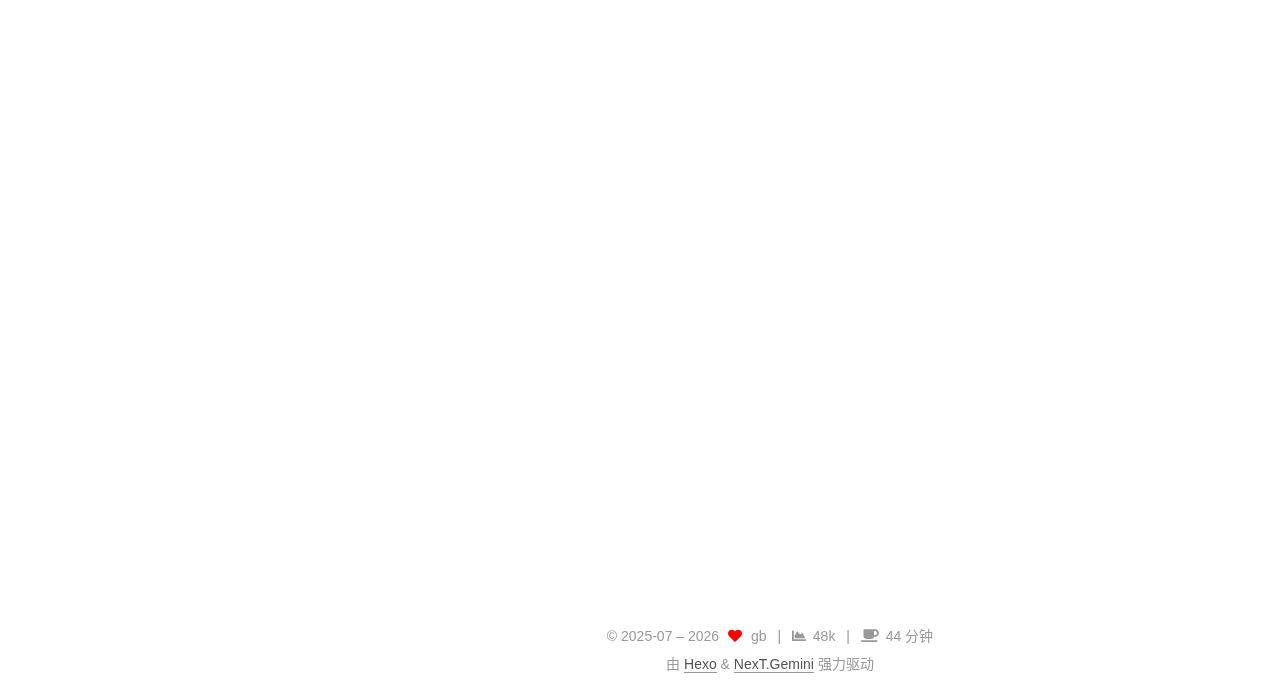
<file: page/2/index.html>
<!DOCTYPE html>
<html lang="zh-CN">
<head>
  <meta charset="UTF-8">
<meta name="viewport" content="width=device-width, initial-scale=1, maximum-scale=2">
<meta name="theme-color" content="#222">
<meta name="generator" content="Hexo 7.3.0">
  <link rel="apple-touch-icon" sizes="180x180" href="/images/apple-touch-icon-next.png">
  <link rel="icon" type="image/png" sizes="32x32" href="/images/favicon-32x32-next.png">
  <link rel="icon" type="image/png" sizes="16x16" href="/images/favicon-16x16-next.png">
  <link rel="mask-icon" href="/images/logo.svg" color="#222">

<link rel="stylesheet" href="/css/main.css">


<link rel="stylesheet" href="/lib/font-awesome/css/all.min.css">
  <link rel="stylesheet" href="/lib/pace/pace-theme-minimal.min.css">
  <script src="/lib/pace/pace.min.js"></script>

<script id="hexo-configurations">
    var NexT = window.NexT || {};
    var CONFIG = {"hostname":"example.com","root":"/","scheme":"Gemini","version":"7.8.0","exturl":false,"sidebar":{"position":"left","display":"post","padding":18,"offset":12,"onmobile":false},"copycode":{"enable":true,"show_result":true,"style":"flat"},"back2top":{"enable":true,"sidebar":false,"scrollpercent":true},"bookmark":{"enable":true,"color":"#5da8ff","save":"auto"},"fancybox":false,"mediumzoom":false,"lazyload":false,"pangu":false,"comments":{"style":"tabs","active":null,"storage":true,"lazyload":false,"nav":null},"algolia":{"hits":{"per_page":10},"labels":{"input_placeholder":"Search for Posts","hits_empty":"We didn't find any results for the search: ${query}","hits_stats":"${hits} results found in ${time} ms"}},"localsearch":{"enable":false,"trigger":"auto","top_n_per_article":1,"unescape":false,"preload":false},"motion":{"enable":true,"async":false,"transition":{"post_block":"fadeIn","post_header":"slideDownIn","post_body":"slideDownIn","coll_header":"slideLeftIn","sidebar":"slideUpIn"}}};
  </script>

  <meta name="description" content="路漫漫其修远兮">
<meta property="og:type" content="website">
<meta property="og:title" content="Studio Blog">
<meta property="og:url" content="http://example.com/page/2/index.html">
<meta property="og:site_name" content="Studio Blog">
<meta property="og:description" content="路漫漫其修远兮">
<meta property="og:locale" content="zh_CN">
<meta property="article:author" content="gb">
<meta name="twitter:card" content="summary">

<link rel="canonical" href="http://example.com/page/2/">


<script id="page-configurations">
  // https://hexo.io/docs/variables.html
  CONFIG.page = {
    sidebar: "",
    isHome : true,
    isPost : false,
    lang   : 'zh-CN'
  };
</script>

  <title>Studio Blog</title>
  






  <noscript>
  <style>
  .use-motion .brand,
  .use-motion .menu-item,
  .sidebar-inner,
  .use-motion .post-block,
  .use-motion .pagination,
  .use-motion .comments,
  .use-motion .post-header,
  .use-motion .post-body,
  .use-motion .collection-header { opacity: initial; }

  .use-motion .site-title,
  .use-motion .site-subtitle {
    opacity: initial;
    top: initial;
  }

  .use-motion .logo-line-before i { left: initial; }
  .use-motion .logo-line-after i { right: initial; }
  </style>
</noscript>

</head>

<body itemscope itemtype="http://schema.org/WebPage">
  <div class="container use-motion">
    <div class="headband"></div>

    <header class="header" itemscope itemtype="http://schema.org/WPHeader">
      <div class="header-inner"><div class="site-brand-container">
  <div class="site-nav-toggle">
    <div class="toggle" aria-label="切换导航栏">
      <span class="toggle-line toggle-line-first"></span>
      <span class="toggle-line toggle-line-middle"></span>
      <span class="toggle-line toggle-line-last"></span>
    </div>
  </div>

  <div class="site-meta">

    <a href="/" class="brand" rel="start">
      <span class="logo-line-before"><i></i></span>
      <h1 class="site-title">Studio Blog</h1>
      <span class="logo-line-after"><i></i></span>
    </a>
  </div>

  <div class="site-nav-right">
    <div class="toggle popup-trigger">
    </div>
  </div>
</div>




<nav class="site-nav">
  <ul id="menu" class="main-menu menu">
        <li class="menu-item menu-item-home">

    <a href="/" rel="section"><i class="fa fa-home fa-fw"></i>首页</a>

  </li>
        <li class="menu-item menu-item-about">

    <a href="/about/" rel="section"><i class="fa fa-user fa-fw"></i>关于</a>

  </li>
        <li class="menu-item menu-item-tags">

    <a href="/tags/" rel="section"><i class="fa fa-tags fa-fw"></i>标签</a>

  </li>
        <li class="menu-item menu-item-categories">

    <a href="/categories/" rel="section"><i class="fa fa-th fa-fw"></i>分类</a>

  </li>
        <li class="menu-item menu-item-archives">

    <a href="/archives/" rel="section"><i class="fa fa-archive fa-fw"></i>归档</a>

  </li>
        <li class="menu-item menu-item-schedule">

    <a href="/schedule/" rel="section"><i class="fa fa-calendar fa-fw"></i>日程表</a>

  </li>
  </ul>
</nav>




</div>
    </header>

    
  <div class="back-to-top">
    <i class="fa fa-arrow-up"></i>
    <span>0%</span>
  </div>
  <div class="reading-progress-bar"></div>
  <a role="button" class="book-mark-link book-mark-link-fixed"></a>


    <main class="main">
      <div class="main-inner">
        <div class="content-wrap">
          

          <div class="content index posts-expand">
            
      
  
  
  <article itemscope itemtype="http://schema.org/Article" class="post-block" lang="zh-CN">
    <link itemprop="mainEntityOfPage" href="http://example.com/2025/08/05/LDD3%20%E6%9E%84%E9%80%A0%E5%92%8C%E8%BF%90%E8%A1%8C%E6%A8%A1%E5%9D%97/">

    <span hidden itemprop="author" itemscope itemtype="http://schema.org/Person">
      <meta itemprop="image" content="/images/20210404011504_4219e.png">
      <meta itemprop="name" content="gb">
      <meta itemprop="description" content="路漫漫其修远兮">
    </span>

    <span hidden itemprop="publisher" itemscope itemtype="http://schema.org/Organization">
      <meta itemprop="name" content="Studio Blog">
    </span>
      <header class="post-header">
        <h2 class="post-title" itemprop="name headline">
          
            <a href="/2025/08/05/LDD3%20%E6%9E%84%E9%80%A0%E5%92%8C%E8%BF%90%E8%A1%8C%E6%A8%A1%E5%9D%97/" class="post-title-link" itemprop="url">未命名</a>
        </h2>

        <div class="post-meta">
            <span class="post-meta-item">
              <span class="post-meta-item-icon">
                <i class="far fa-calendar"></i>
              </span>
              <span class="post-meta-item-text">发表于</span>

              <time title="创建时间：2025-08-05 21:11:41" itemprop="dateCreated datePublished" datetime="2025-08-05T21:11:41+08:00">2025-08-05</time>
            </span>
              <span class="post-meta-item">
                <span class="post-meta-item-icon">
                  <i class="far fa-calendar-check"></i>
                </span>
                <span class="post-meta-item-text">更新于</span>
                <time title="修改时间：2025-08-11 12:45:51" itemprop="dateModified" datetime="2025-08-11T12:45:51+08:00">2025-08-11</time>
              </span>

          <br>
            <span class="post-meta-item" title="本文字数">
              <span class="post-meta-item-icon">
                <i class="far fa-file-word"></i>
              </span>
                <span class="post-meta-item-text">本文字数：</span>
              <span>3.3k</span>
            </span>
            <span class="post-meta-item" title="阅读时长">
              <span class="post-meta-item-icon">
                <i class="far fa-clock"></i>
              </span>
                <span class="post-meta-item-text">阅读时长 &asymp;</span>
              <span>3 分钟</span>
            </span>

        </div>
      </header>

    
    
    
    <div class="post-body" itemprop="articleBody">

      
          <h1 id="LDD3-构造和运行模块"><a href="#LDD3-构造和运行模块" class="headerlink" title="LDD3 构造和运行模块"></a>LDD3 构造和运行模块</h1>
          <!--noindex-->
            <div class="post-button">
              <a class="btn" href="/2025/08/05/LDD3%20%E6%9E%84%E9%80%A0%E5%92%8C%E8%BF%90%E8%A1%8C%E6%A8%A1%E5%9D%97/#more" rel="contents">
                阅读全文 &raquo;
              </a>
            </div>
          <!--/noindex-->
        
      
    </div>

    
    
    

     
      <footer class="post-footer">
        <div class="post-eof"></div>
      </footer>
  </article>
  
  
  

      
  
  
  <article itemscope itemtype="http://schema.org/Article" class="post-block" lang="zh-CN">
    <link itemprop="mainEntityOfPage" href="http://example.com/2025/08/02/Linux%20%E5%86%85%E6%A0%B8%E8%AE%BE%E8%AE%A1%E4%B8%8E%E5%AE%9E%E7%8E%B0/">

    <span hidden itemprop="author" itemscope itemtype="http://schema.org/Person">
      <meta itemprop="image" content="/images/20210404011504_4219e.png">
      <meta itemprop="name" content="gb">
      <meta itemprop="description" content="路漫漫其修远兮">
    </span>

    <span hidden itemprop="publisher" itemscope itemtype="http://schema.org/Organization">
      <meta itemprop="name" content="Studio Blog">
    </span>
      <header class="post-header">
        <h2 class="post-title" itemprop="name headline">
          
            <a href="/2025/08/02/Linux%20%E5%86%85%E6%A0%B8%E8%AE%BE%E8%AE%A1%E4%B8%8E%E5%AE%9E%E7%8E%B0/" class="post-title-link" itemprop="url">未命名</a>
        </h2>

        <div class="post-meta">
            <span class="post-meta-item">
              <span class="post-meta-item-icon">
                <i class="far fa-calendar"></i>
              </span>
              <span class="post-meta-item-text">发表于</span>

              <time title="创建时间：2025-08-02 16:19:38" itemprop="dateCreated datePublished" datetime="2025-08-02T16:19:38+08:00">2025-08-02</time>
            </span>
              <span class="post-meta-item">
                <span class="post-meta-item-icon">
                  <i class="far fa-calendar-check"></i>
                </span>
                <span class="post-meta-item-text">更新于</span>
                <time title="修改时间：2025-12-14 22:01:36" itemprop="dateModified" datetime="2025-12-14T22:01:36+08:00">2025-12-14</time>
              </span>

          <br>
            <span class="post-meta-item" title="本文字数">
              <span class="post-meta-item-icon">
                <i class="far fa-file-word"></i>
              </span>
                <span class="post-meta-item-text">本文字数：</span>
              <span>19k</span>
            </span>
            <span class="post-meta-item" title="阅读时长">
              <span class="post-meta-item-icon">
                <i class="far fa-clock"></i>
              </span>
                <span class="post-meta-item-text">阅读时长 &asymp;</span>
              <span>17 分钟</span>
            </span>

        </div>
      </header>

    
    
    
    <div class="post-body" itemprop="articleBody">

      
          <h1 id="Linux-内核设计与实现"><a href="#Linux-内核设计与实现" class="headerlink" title="Linux 内核设计与实现"></a>Linux 内核设计与实现</h1>
          <!--noindex-->
            <div class="post-button">
              <a class="btn" href="/2025/08/02/Linux%20%E5%86%85%E6%A0%B8%E8%AE%BE%E8%AE%A1%E4%B8%8E%E5%AE%9E%E7%8E%B0/#more" rel="contents">
                阅读全文 &raquo;
              </a>
            </div>
          <!--/noindex-->
        
      
    </div>

    
    
    

     
      <footer class="post-footer">
        <div class="post-eof"></div>
      </footer>
  </article>
  
  
  

      
  
  
  <article itemscope itemtype="http://schema.org/Article" class="post-block" lang="zh-CN">
    <link itemprop="mainEntityOfPage" href="http://example.com/2025/08/02/hello-world/">

    <span hidden itemprop="author" itemscope itemtype="http://schema.org/Person">
      <meta itemprop="image" content="/images/20210404011504_4219e.png">
      <meta itemprop="name" content="gb">
      <meta itemprop="description" content="路漫漫其修远兮">
    </span>

    <span hidden itemprop="publisher" itemscope itemtype="http://schema.org/Organization">
      <meta itemprop="name" content="Studio Blog">
    </span>
      <header class="post-header">
        <h2 class="post-title" itemprop="name headline">
          
            <a href="/2025/08/02/hello-world/" class="post-title-link" itemprop="url">Hello World</a>
        </h2>

        <div class="post-meta">
            <span class="post-meta-item">
              <span class="post-meta-item-icon">
                <i class="far fa-calendar"></i>
              </span>
              <span class="post-meta-item-text">发表于</span>
              

              <time title="创建时间：2025-08-02 01:43:33 / 修改时间：01:38:48" itemprop="dateCreated datePublished" datetime="2025-08-02T01:43:33+08:00">2025-08-02</time>
            </span>

          <br>
            <span class="post-meta-item" title="本文字数">
              <span class="post-meta-item-icon">
                <i class="far fa-file-word"></i>
              </span>
                <span class="post-meta-item-text">本文字数：</span>
              <span>367</span>
            </span>
            <span class="post-meta-item" title="阅读时长">
              <span class="post-meta-item-icon">
                <i class="far fa-clock"></i>
              </span>
                <span class="post-meta-item-text">阅读时长 &asymp;</span>
              <span>1 分钟</span>
            </span>

        </div>
      </header>

    
    
    
    <div class="post-body" itemprop="articleBody">

      
          <p>Welcome to <a target="_blank" rel="noopener" href="https://hexo.io/">Hexo</a>! This is your very first post. Check <a target="_blank" rel="noopener" href="https://hexo.io/docs/">documentation</a> for more info. If you get any problems when using Hexo, you can find the answer in <a target="_blank" rel="noopener" href="https://hexo.io/docs/troubleshooting.html">troubleshooting</a> or you can ask me on <a target="_blank" rel="noopener" href="https://github.com/hexojs/hexo/issues">GitHub</a>.</p>
<h2 id="Quick-Start"><a href="#Quick-Start" class="headerlink" title="Quick Start"></a>Quick Start</h2><h3 id="Create-a-new-post"><a href="#Create-a-new-post" class="headerlink" title="Create a new post"></a>Create a new post</h3><figure class="highlight bash"><table><tr><td class="gutter"><pre><span class="line">1</span><br></pre></td><td class="code"><pre><span class="line">$ hexo new <span class="string">&quot;My New Post&quot;</span></span><br></pre></td></tr></table></figure>

<p>More info: <a target="_blank" rel="noopener" href="https://hexo.io/docs/writing.html">Writing</a></p>
<h3 id="Run-server"><a href="#Run-server" class="headerlink" title="Run server"></a>Run server</h3><figure class="highlight bash"><table><tr><td class="gutter"><pre><span class="line">1</span><br></pre></td><td class="code"><pre><span class="line">$ hexo server</span><br></pre></td></tr></table></figure>

<p>More info: <a target="_blank" rel="noopener" href="https://hexo.io/docs/server.html">Server</a></p>
<h3 id="Generate-static-files"><a href="#Generate-static-files" class="headerlink" title="Generate static files"></a>Generate static files</h3><figure class="highlight bash"><table><tr><td class="gutter"><pre><span class="line">1</span><br></pre></td><td class="code"><pre><span class="line">$ hexo generate</span><br></pre></td></tr></table></figure>

<p>More info: <a target="_blank" rel="noopener" href="https://hexo.io/docs/generating.html">Generating</a></p>
<h3 id="Deploy-to-remote-sites"><a href="#Deploy-to-remote-sites" class="headerlink" title="Deploy to remote sites"></a>Deploy to remote sites</h3><figure class="highlight bash"><table><tr><td class="gutter"><pre><span class="line">1</span><br></pre></td><td class="code"><pre><span class="line">$ hexo deploy</span><br></pre></td></tr></table></figure>

<p>More info: <a target="_blank" rel="noopener" href="https://hexo.io/docs/one-command-deployment.html">Deployment</a></p>

      
    </div>

    
    
    

     
      <footer class="post-footer">
        <div class="post-eof"></div>
      </footer>
  </article>
  
  
  


  
  <nav class="pagination">
    <a class="extend prev" rel="prev" href="/"><i class="fa fa-angle-left" aria-label="上一页"></i></a><a class="page-number" href="/">1</a><span class="page-number current">2</span>
  </nav>



          </div>
          

<script>
  window.addEventListener('tabs:register', () => {
    let { activeClass } = CONFIG.comments;
    if (CONFIG.comments.storage) {
      activeClass = localStorage.getItem('comments_active') || activeClass;
    }
    if (activeClass) {
      let activeTab = document.querySelector(`a[href="#comment-${activeClass}"]`);
      if (activeTab) {
        activeTab.click();
      }
    }
  });
  if (CONFIG.comments.storage) {
    window.addEventListener('tabs:click', event => {
      if (!event.target.matches('.tabs-comment .tab-content .tab-pane')) return;
      let commentClass = event.target.classList[1];
      localStorage.setItem('comments_active', commentClass);
    });
  }
</script>

        </div>
          
  
  <div class="toggle sidebar-toggle">
    <span class="toggle-line toggle-line-first"></span>
    <span class="toggle-line toggle-line-middle"></span>
    <span class="toggle-line toggle-line-last"></span>
  </div>

  <aside class="sidebar">
    <div class="sidebar-inner">

      <ul class="sidebar-nav motion-element">
        <li class="sidebar-nav-toc">
          文章目录
        </li>
        <li class="sidebar-nav-overview">
          站点概览
        </li>
      </ul>

      <!--noindex-->
      <div class="post-toc-wrap sidebar-panel">
      </div>
      <!--/noindex-->

      <div class="site-overview-wrap sidebar-panel">
        <div class="site-author motion-element" itemprop="author" itemscope itemtype="http://schema.org/Person">
    <img class="site-author-image" itemprop="image" alt="gb"
      src="/images/20210404011504_4219e.png">
  <p class="site-author-name" itemprop="name">gb</p>
  <div class="site-description" itemprop="description">路漫漫其修远兮</div>
</div>
<div class="site-state-wrap motion-element">
  <nav class="site-state">
      <div class="site-state-item site-state-posts">
          <a href="/archives/">
        
          <span class="site-state-item-count">13</span>
          <span class="site-state-item-name">日志</span>
        </a>
      </div>
  </nav>
</div>



      </div>

    </div>
  </aside>
  <div id="sidebar-dimmer"></div>


      </div>
    </main>

    <footer class="footer">
      <div class="footer-inner">
        

        

<div class="copyright">
  
  &copy; 2025-07 – 
  <span itemprop="copyrightYear">2026</span>
  <span class="with-love">
    <i class="fa fa-heart"></i>
  </span>
  <span class="author" itemprop="copyrightHolder">gb</span>
    <span class="post-meta-divider">|</span>
    <span class="post-meta-item-icon">
      <i class="fa fa-chart-area"></i>
    </span>
    <span title="站点总字数">48k</span>
    <span class="post-meta-divider">|</span>
    <span class="post-meta-item-icon">
      <i class="fa fa-coffee"></i>
    </span>
    <span title="站点阅读时长">44 分钟</span>
</div>
  <div class="powered-by">由 <a href="https://hexo.io/" class="theme-link" rel="noopener" target="_blank">Hexo</a> & <a href="https://theme-next.org/" class="theme-link" rel="noopener" target="_blank">NexT.Gemini</a> 强力驱动
  </div>

        








      </div>
    </footer>
  </div>

  
  
  <script color='0,0,255' opacity='0.5' zIndex='-1' count='99' src="/lib/canvas-nest/canvas-nest.min.js"></script>
  <script src="/lib/anime.min.js"></script>
  <script src="/lib/velocity/velocity.min.js"></script>
  <script src="/lib/velocity/velocity.ui.min.js"></script>

<script src="/js/utils.js"></script>

<script src="/js/motion.js"></script>


<script src="/js/schemes/pisces.js"></script>


<script src="/js/next-boot.js"></script>

<script src="/js/bookmark.js"></script>




  















  

  

</body>
</html>
</file>
<file: css/main.css>
:root {
  --body-bg-color: #eee;
  --content-bg-color: #fff;
  --card-bg-color: #f5f5f5;
  --text-color: #555;
  --blockquote-color: #666;
  --link-color: #555;
  --link-hover-color: #222;
  --brand-color: #fff;
  --brand-hover-color: #fff;
  --table-row-odd-bg-color: #f9f9f9;
  --table-row-hover-bg-color: #f5f5f5;
  --menu-item-bg-color: #f5f5f5;
  --btn-default-bg: #fff;
  --btn-default-color: #555;
  --btn-default-border-color: #555;
  --btn-default-hover-bg: #222;
  --btn-default-hover-color: #fff;
  --btn-default-hover-border-color: #222;
}
html {
  line-height: 1.15; /* 1 */
  -webkit-text-size-adjust: 100%; /* 2 */
}
body {
  margin: 0;
}
main {
  display: block;
}
h1 {
  font-size: 2em;
  margin: 0.67em 0;
}
hr {
  box-sizing: content-box; /* 1 */
  height: 0; /* 1 */
  overflow: visible; /* 2 */
}
pre {
  font-family: monospace, monospace; /* 1 */
  font-size: 1em; /* 2 */
}
a {
  background: transparent;
}
abbr[title] {
  border-bottom: none; /* 1 */
  text-decoration: underline; /* 2 */
  text-decoration: underline dotted; /* 2 */
}
b,
strong {
  font-weight: bolder;
}
code,
kbd,
samp {
  font-family: monospace, monospace; /* 1 */
  font-size: 1em; /* 2 */
}
small {
  font-size: 80%;
}
sub,
sup {
  font-size: 75%;
  line-height: 0;
  position: relative;
  vertical-align: baseline;
}
sub {
  bottom: -0.25em;
}
sup {
  top: -0.5em;
}
img {
  border-style: none;
}
button,
input,
optgroup,
select,
textarea {
  font-family: inherit; /* 1 */
  font-size: 100%; /* 1 */
  line-height: 1.15; /* 1 */
  margin: 0; /* 2 */
}
button,
input {
/* 1 */
  overflow: visible;
}
button,
select {
/* 1 */
  text-transform: none;
}
button,
[type='button'],
[type='reset'],
[type='submit'] {
  -webkit-appearance: button;
}
button::-moz-focus-inner,
[type='button']::-moz-focus-inner,
[type='reset']::-moz-focus-inner,
[type='submit']::-moz-focus-inner {
  border-style: none;
  padding: 0;
}
button:-moz-focusring,
[type='button']:-moz-focusring,
[type='reset']:-moz-focusring,
[type='submit']:-moz-focusring {
  outline: 1px dotted ButtonText;
}
fieldset {
  padding: 0.35em 0.75em 0.625em;
}
legend {
  box-sizing: border-box; /* 1 */
  color: inherit; /* 2 */
  display: table; /* 1 */
  max-width: 100%; /* 1 */
  padding: 0; /* 3 */
  white-space: normal; /* 1 */
}
progress {
  vertical-align: baseline;
}
textarea {
  overflow: auto;
}
[type='checkbox'],
[type='radio'] {
  box-sizing: border-box; /* 1 */
  padding: 0; /* 2 */
}
[type='number']::-webkit-inner-spin-button,
[type='number']::-webkit-outer-spin-button {
  height: auto;
}
[type='search'] {
  outline-offset: -2px; /* 2 */
  -webkit-appearance: textfield; /* 1 */
}
[type='search']::-webkit-search-decoration {
  -webkit-appearance: none;
}
::-webkit-file-upload-button {
  font: inherit; /* 2 */
  -webkit-appearance: button; /* 1 */
}
details {
  display: block;
}
summary {
  display: list-item;
}
template {
  display: none;
}
[hidden] {
  display: none;
}
::selection {
  background: #262a30;
  color: #eee;
}
html,
body {
  height: 100%;
}
body {
  background: var(--body-bg-color);
  color: var(--text-color);
  font-family: 'Lato', "PingFang SC", "Microsoft YaHei", sans-serif;
  font-size: 1em;
  line-height: 2;
}
@media (max-width: 991px) {
  body {
    padding-left: 0 !important;
    padding-right: 0 !important;
  }
}
h1,
h2,
h3,
h4,
h5,
h6 {
  font-family: 'Lato', "PingFang SC", "Microsoft YaHei", sans-serif;
  font-weight: bold;
  line-height: 1.5;
  margin: 20px 0 15px;
}
h1 {
  font-size: 1.5em;
}
h2 {
  font-size: 1.375em;
}
h3 {
  font-size: 1.25em;
}
h4 {
  font-size: 1.125em;
}
h5 {
  font-size: 1em;
}
h6 {
  font-size: 0.875em;
}
p {
  margin: 0 0 20px 0;
}
a,
span.exturl {
  border-bottom: 1px solid #999;
  color: var(--link-color);
  outline: 0;
  text-decoration: none;
  overflow-wrap: break-word;
  word-wrap: break-word;
  cursor: pointer;
}
a:hover,
span.exturl:hover {
  border-bottom-color: var(--link-hover-color);
  color: var(--link-hover-color);
}
iframe,
img,
video {
  display: block;
  margin-left: auto;
  margin-right: auto;
  max-width: 100%;
}
hr {
  background-image: repeating-linear-gradient(-45deg, #ddd, #ddd 4px, transparent 4px, transparent 8px);
  border: 0;
  height: 3px;
  margin: 40px 0;
}
blockquote {
  border-left: 4px solid #ddd;
  color: var(--blockquote-color);
  margin: 0;
  padding: 0 15px;
}
blockquote cite::before {
  content: '-';
  padding: 0 5px;
}
dt {
  font-weight: bold;
}
dd {
  margin: 0;
  padding: 0;
}
kbd {
  background-color: #f5f5f5;
  background-image: linear-gradient(#eee, #fff, #eee);
  border: 1px solid #ccc;
  border-radius: 0.2em;
  box-shadow: 0.1em 0.1em 0.2em rgba(0,0,0,0.1);
  color: #555;
  font-family: inherit;
  padding: 0.1em 0.3em;
  white-space: nowrap;
}
.table-container {
  overflow: auto;
}
table {
  border-collapse: collapse;
  border-spacing: 0;
  font-size: 0.875em;
  margin: 0 0 20px 0;
  width: 100%;
}
tbody tr:nth-of-type(odd) {
  background: var(--table-row-odd-bg-color);
}
tbody tr:hover {
  background: var(--table-row-hover-bg-color);
}
caption,
th,
td {
  font-weight: normal;
  padding: 8px;
  vertical-align: middle;
}
th,
td {
  border: 1px solid #ddd;
  border-bottom: 3px solid #ddd;
}
th {
  font-weight: 700;
  padding-bottom: 10px;
}
td {
  border-bottom-width: 1px;
}
.btn {
  background: var(--btn-default-bg);
  border: 2px solid var(--btn-default-border-color);
  border-radius: 2px;
  color: var(--btn-default-color);
  display: inline-block;
  font-size: 0.875em;
  line-height: 2;
  padding: 0 20px;
  text-decoration: none;
  transition-property: background-color;
  transition-delay: 0s;
  transition-duration: 0.2s;
  transition-timing-function: ease-in-out;
}
.btn:hover {
  background: var(--btn-default-hover-bg);
  border-color: var(--btn-default-hover-border-color);
  color: var(--btn-default-hover-color);
}
.btn + .btn {
  margin: 0 0 8px 8px;
}
.btn .fa-fw {
  text-align: left;
  width: 1.285714285714286em;
}
.toggle {
  line-height: 0;
}
.toggle .toggle-line {
  background: #fff;
  display: inline-block;
  height: 2px;
  left: 0;
  position: relative;
  top: 0;
  transition: all 0.4s;
  vertical-align: top;
  width: 100%;
}
.toggle .toggle-line:not(:first-child) {
  margin-top: 3px;
}
.toggle.toggle-arrow .toggle-line-first {
  left: 50%;
  top: 2px;
  transform: rotate(45deg);
  width: 50%;
}
.toggle.toggle-arrow .toggle-line-middle {
  left: 2px;
  width: 90%;
}
.toggle.toggle-arrow .toggle-line-last {
  left: 50%;
  top: -2px;
  transform: rotate(-45deg);
  width: 50%;
}
.toggle.toggle-close .toggle-line-first {
  transform: rotate(-45deg);
  top: 5px;
}
.toggle.toggle-close .toggle-line-middle {
  opacity: 0;
}
.toggle.toggle-close .toggle-line-last {
  transform: rotate(45deg);
  top: -5px;
}
.highlight,
pre {
  background: #f7f7f7;
  color: #4d4d4c;
  line-height: 1.6;
  margin: 0 auto 20px;
}
pre,
code {
  font-family: consolas, Menlo, monospace, "PingFang SC", "Microsoft YaHei";
}
code {
  background: #eee;
  border-radius: 3px;
  color: #555;
  padding: 2px 4px;
  overflow-wrap: break-word;
  word-wrap: break-word;
}
.highlight *::selection {
  background: #d6d6d6;
}
.highlight pre {
  border: 0;
  margin: 0;
  padding: 10px 0;
}
.highlight table {
  border: 0;
  margin: 0;
  width: auto;
}
.highlight td {
  border: 0;
  padding: 0;
}
.highlight figcaption {
  background: #eff2f3;
  color: #4d4d4c;
  display: flex;
  font-size: 0.875em;
  justify-content: space-between;
  line-height: 1.2;
  padding: 0.5em;
}
.highlight figcaption a {
  color: #4d4d4c;
}
.highlight figcaption a:hover {
  border-bottom-color: #4d4d4c;
}
.highlight .gutter {
  -moz-user-select: none;
  -ms-user-select: none;
  -webkit-user-select: none;
  user-select: none;
}
.highlight .gutter pre {
  background: #eff2f3;
  color: #869194;
  padding-left: 10px;
  padding-right: 10px;
  text-align: right;
}
.highlight .code pre {
  background: #f7f7f7;
  padding-left: 10px;
  width: 100%;
}
.gist table {
  width: auto;
}
.gist table td {
  border: 0;
}
pre {
  overflow: auto;
  padding: 10px;
}
pre code {
  background: none;
  color: #4d4d4c;
  font-size: 0.875em;
  padding: 0;
  text-shadow: none;
}
pre .deletion {
  background: #fdd;
}
pre .addition {
  background: #dfd;
}
pre .meta {
  color: #eab700;
  -moz-user-select: none;
  -ms-user-select: none;
  -webkit-user-select: none;
  user-select: none;
}
pre .comment {
  color: #8e908c;
}
pre .variable,
pre .attribute,
pre .tag,
pre .name,
pre .regexp,
pre .ruby .constant,
pre .xml .tag .title,
pre .xml .pi,
pre .xml .doctype,
pre .html .doctype,
pre .css .id,
pre .css .class,
pre .css .pseudo {
  color: #c82829;
}
pre .number,
pre .preprocessor,
pre .built_in,
pre .builtin-name,
pre .literal,
pre .params,
pre .constant,
pre .command {
  color: #f5871f;
}
pre .ruby .class .title,
pre .css .rules .attribute,
pre .string,
pre .symbol,
pre .value,
pre .inheritance,
pre .header,
pre .ruby .symbol,
pre .xml .cdata,
pre .special,
pre .formula {
  color: #718c00;
}
pre .title,
pre .css .hexcolor {
  color: #3e999f;
}
pre .function,
pre .python .decorator,
pre .python .title,
pre .ruby .function .title,
pre .ruby .title .keyword,
pre .perl .sub,
pre .javascript .title,
pre .coffeescript .title {
  color: #4271ae;
}
pre .keyword,
pre .javascript .function {
  color: #8959a8;
}
.blockquote-center {
  border-left: none;
  margin: 40px 0;
  padding: 0;
  position: relative;
  text-align: center;
}
.blockquote-center .fa {
  display: block;
  opacity: 0.6;
  position: absolute;
  width: 100%;
}
.blockquote-center .fa-quote-left {
  border-top: 1px solid #ccc;
  text-align: left;
  top: -20px;
}
.blockquote-center .fa-quote-right {
  border-bottom: 1px solid #ccc;
  text-align: right;
  bottom: -20px;
}
.blockquote-center p,
.blockquote-center div {
  text-align: center;
}
.post-body .group-picture img {
  margin: 0 auto;
  padding: 0 3px;
}
.group-picture-row {
  margin-bottom: 6px;
  overflow: hidden;
}
.group-picture-column {
  float: left;
  margin-bottom: 10px;
}
.post-body .label {
  color: #555;
  display: inline;
  padding: 0 2px;
}
.post-body .label.default {
  background: #f0f0f0;
}
.post-body .label.primary {
  background: #efe6f7;
}
.post-body .label.info {
  background: #e5f2f8;
}
.post-body .label.success {
  background: #e7f4e9;
}
.post-body .label.warning {
  background: #fcf6e1;
}
.post-body .label.danger {
  background: #fae8eb;
}
.post-body .tabs {
  margin-bottom: 20px;
}
.post-body .tabs,
.tabs-comment {
  display: block;
  padding-top: 10px;
  position: relative;
}
.post-body .tabs ul.nav-tabs,
.tabs-comment ul.nav-tabs {
  display: flex;
  flex-wrap: wrap;
  margin: 0;
  margin-bottom: -1px;
  padding: 0;
}
@media (max-width: 413px) {
  .post-body .tabs ul.nav-tabs,
  .tabs-comment ul.nav-tabs {
    display: block;
    margin-bottom: 5px;
  }
}
.post-body .tabs ul.nav-tabs li.tab,
.tabs-comment ul.nav-tabs li.tab {
  border-bottom: 1px solid #ddd;
  border-left: 1px solid transparent;
  border-right: 1px solid transparent;
  border-top: 3px solid transparent;
  flex-grow: 1;
  list-style-type: none;
  border-radius: 0 0 0 0;
}
@media (max-width: 413px) {
  .post-body .tabs ul.nav-tabs li.tab,
  .tabs-comment ul.nav-tabs li.tab {
    border-bottom: 1px solid transparent;
    border-left: 3px solid transparent;
    border-right: 1px solid transparent;
    border-top: 1px solid transparent;
  }
}
@media (max-width: 413px) {
  .post-body .tabs ul.nav-tabs li.tab,
  .tabs-comment ul.nav-tabs li.tab {
    border-radius: 0;
  }
}
.post-body .tabs ul.nav-tabs li.tab a,
.tabs-comment ul.nav-tabs li.tab a {
  border-bottom: initial;
  display: block;
  line-height: 1.8;
  outline: 0;
  padding: 0.25em 0.75em;
  text-align: center;
  transition-delay: 0s;
  transition-duration: 0.2s;
  transition-timing-function: ease-out;
}
.post-body .tabs ul.nav-tabs li.tab a i,
.tabs-comment ul.nav-tabs li.tab a i {
  width: 1.285714285714286em;
}
.post-body .tabs ul.nav-tabs li.tab.active,
.tabs-comment ul.nav-tabs li.tab.active {
  border-bottom: 1px solid transparent;
  border-left: 1px solid #ddd;
  border-right: 1px solid #ddd;
  border-top: 3px solid #fc6423;
}
@media (max-width: 413px) {
  .post-body .tabs ul.nav-tabs li.tab.active,
  .tabs-comment ul.nav-tabs li.tab.active {
    border-bottom: 1px solid #ddd;
    border-left: 3px solid #fc6423;
    border-right: 1px solid #ddd;
    border-top: 1px solid #ddd;
  }
}
.post-body .tabs ul.nav-tabs li.tab.active a,
.tabs-comment ul.nav-tabs li.tab.active a {
  color: var(--link-color);
  cursor: default;
}
.post-body .tabs .tab-content .tab-pane,
.tabs-comment .tab-content .tab-pane {
  border: 1px solid #ddd;
  border-top: 0;
  padding: 20px 20px 0 20px;
  border-radius: 0;
}
.post-body .tabs .tab-content .tab-pane:not(.active),
.tabs-comment .tab-content .tab-pane:not(.active) {
  display: none;
}
.post-body .tabs .tab-content .tab-pane.active,
.tabs-comment .tab-content .tab-pane.active {
  display: block;
}
.post-body .tabs .tab-content .tab-pane.active:nth-of-type(1),
.tabs-comment .tab-content .tab-pane.active:nth-of-type(1) {
  border-radius: 0 0 0 0;
}
@media (max-width: 413px) {
  .post-body .tabs .tab-content .tab-pane.active:nth-of-type(1),
  .tabs-comment .tab-content .tab-pane.active:nth-of-type(1) {
    border-radius: 0;
  }
}
.post-body .note {
  border-radius: 3px;
  margin-bottom: 20px;
  padding: 1em;
  position: relative;
  border: 1px solid #eee;
  border-left-width: 5px;
}
.post-body .note h2,
.post-body .note h3,
.post-body .note h4,
.post-body .note h5,
.post-body .note h6 {
  margin-top: 0;
  border-bottom: initial;
  margin-bottom: 0;
  padding-top: 0;
}
.post-body .note p:first-child,
.post-body .note ul:first-child,
.post-body .note ol:first-child,
.post-body .note table:first-child,
.post-body .note pre:first-child,
.post-body .note blockquote:first-child,
.post-body .note img:first-child {
  margin-top: 0;
}
.post-body .note p:last-child,
.post-body .note ul:last-child,
.post-body .note ol:last-child,
.post-body .note table:last-child,
.post-body .note pre:last-child,
.post-body .note blockquote:last-child,
.post-body .note img:last-child {
  margin-bottom: 0;
}
.post-body .note.default {
  border-left-color: #777;
}
.post-body .note.default h2,
.post-body .note.default h3,
.post-body .note.default h4,
.post-body .note.default h5,
.post-body .note.default h6 {
  color: #777;
}
.post-body .note.primary {
  border-left-color: #6f42c1;
}
.post-body .note.primary h2,
.post-body .note.primary h3,
.post-body .note.primary h4,
.post-body .note.primary h5,
.post-body .note.primary h6 {
  color: #6f42c1;
}
.post-body .note.info {
  border-left-color: #428bca;
}
.post-body .note.info h2,
.post-body .note.info h3,
.post-body .note.info h4,
.post-body .note.info h5,
.post-body .note.info h6 {
  color: #428bca;
}
.post-body .note.success {
  border-left-color: #5cb85c;
}
.post-body .note.success h2,
.post-body .note.success h3,
.post-body .note.success h4,
.post-body .note.success h5,
.post-body .note.success h6 {
  color: #5cb85c;
}
.post-body .note.warning {
  border-left-color: #f0ad4e;
}
.post-body .note.warning h2,
.post-body .note.warning h3,
.post-body .note.warning h4,
.post-body .note.warning h5,
.post-body .note.warning h6 {
  color: #f0ad4e;
}
.post-body .note.danger {
  border-left-color: #d9534f;
}
.post-body .note.danger h2,
.post-body .note.danger h3,
.post-body .note.danger h4,
.post-body .note.danger h5,
.post-body .note.danger h6 {
  color: #d9534f;
}
.pagination .prev,
.pagination .next,
.pagination .page-number,
.pagination .space {
  display: inline-block;
  margin: 0 10px;
  padding: 0 11px;
  position: relative;
  top: -1px;
}
@media (max-width: 767px) {
  .pagination .prev,
  .pagination .next,
  .pagination .page-number,
  .pagination .space {
    margin: 0 5px;
  }
}
.pagination {
  border-top: 1px solid #eee;
  margin: 120px 0 0;
  text-align: center;
}
.pagination .prev,
.pagination .next,
.pagination .page-number {
  border-bottom: 0;
  border-top: 1px solid #eee;
  transition-property: border-color;
  transition-delay: 0s;
  transition-duration: 0.2s;
  transition-timing-function: ease-in-out;
}
.pagination .prev:hover,
.pagination .next:hover,
.pagination .page-number:hover {
  border-top-color: #222;
}
.pagination .space {
  margin: 0;
  padding: 0;
}
.pagination .prev {
  margin-left: 0;
}
.pagination .next {
  margin-right: 0;
}
.pagination .page-number.current {
  background: #ccc;
  border-top-color: #ccc;
  color: #fff;
}
@media (max-width: 767px) {
  .pagination {
    border-top: none;
  }
  .pagination .prev,
  .pagination .next,
  .pagination .page-number {
    border-bottom: 1px solid #eee;
    border-top: 0;
    margin-bottom: 10px;
    padding: 0 10px;
  }
  .pagination .prev:hover,
  .pagination .next:hover,
  .pagination .page-number:hover {
    border-bottom-color: #222;
  }
}
.comments {
  margin-top: 60px;
  overflow: hidden;
}
.comment-button-group {
  display: flex;
  flex-wrap: wrap-reverse;
  justify-content: center;
  margin: 1em 0;
}
.comment-button-group .comment-button {
  margin: 0.1em 0.2em;
}
.comment-button-group .comment-button.active {
  background: var(--btn-default-hover-bg);
  border-color: var(--btn-default-hover-border-color);
  color: var(--btn-default-hover-color);
}
.comment-position {
  display: none;
}
.comment-position.active {
  display: block;
}
.tabs-comment {
  background: var(--content-bg-color);
  margin-top: 4em;
  padding-top: 0;
}
.tabs-comment .comments {
  border: 0;
  box-shadow: none;
  margin-top: 0;
  padding-top: 0;
}
.container {
  min-height: 100%;
  position: relative;
}
.main-inner {
  margin: 0 auto;
  width: calc(100% - 20px);
}
@media (min-width: 1200px) {
  .main-inner {
    width: 1160px;
  }
}
@media (min-width: 1600px) {
  .main-inner {
    width: 73%;
  }
}
@media (max-width: 767px) {
  .content-wrap {
    padding: 0 20px;
  }
}
.header {
  background: transparent;
}
.header-inner {
  margin: 0 auto;
  width: calc(100% - 20px);
}
@media (min-width: 1200px) {
  .header-inner {
    width: 1160px;
  }
}
@media (min-width: 1600px) {
  .header-inner {
    width: 73%;
  }
}
.site-brand-container {
  display: flex;
  flex-shrink: 0;
  padding: 0 10px;
}
.headband {
  background: #222;
  height: 3px;
}
.site-meta {
  flex-grow: 1;
  text-align: center;
}
@media (max-width: 767px) {
  .site-meta {
    text-align: center;
  }
}
.brand {
  border-bottom: none;
  color: var(--brand-color);
  display: inline-block;
  line-height: 1.375em;
  padding: 0 40px;
  position: relative;
}
.brand:hover {
  color: var(--brand-hover-color);
}
.site-title {
  font-family: 'Lato', "PingFang SC", "Microsoft YaHei", sans-serif;
  font-size: 1.375em;
  font-weight: normal;
  margin: 0;
}
.site-subtitle {
  color: #ddd;
  font-size: 0.8125em;
  margin: 10px 0;
}
.use-motion .brand {
  opacity: 0;
}
.use-motion .site-title,
.use-motion .site-subtitle,
.use-motion .custom-logo-image {
  opacity: 0;
  position: relative;
  top: -10px;
}
.site-nav-toggle,
.site-nav-right {
  display: none;
}
@media (max-width: 767px) {
  .site-nav-toggle,
  .site-nav-right {
    display: flex;
    flex-direction: column;
    justify-content: center;
  }
}
.site-nav-toggle .toggle,
.site-nav-right .toggle {
  color: var(--text-color);
  padding: 10px;
  width: 22px;
}
.site-nav-toggle .toggle .toggle-line,
.site-nav-right .toggle .toggle-line {
  background: var(--text-color);
  border-radius: 1px;
}
.site-nav {
  display: block;
}
@media (max-width: 767px) {
  .site-nav {
    clear: both;
    display: none;
  }
}
.site-nav.site-nav-on {
  display: block;
}
.menu {
  margin-top: 20px;
  padding-left: 0;
  text-align: center;
}
.menu-item {
  display: inline-block;
  list-style: none;
  margin: 0 10px;
}
@media (max-width: 767px) {
  .menu-item {
    display: block;
    margin-top: 10px;
  }
  .menu-item.menu-item-search {
    display: none;
  }
}
.menu-item a,
.menu-item span.exturl {
  border-bottom: 0;
  display: block;
  font-size: 0.8125em;
  transition-property: border-color;
  transition-delay: 0s;
  transition-duration: 0.2s;
  transition-timing-function: ease-in-out;
}
@media (hover: none) {
  .menu-item a:hover,
  .menu-item span.exturl:hover {
    border-bottom-color: transparent !important;
  }
}
.menu-item .fa,
.menu-item .fab,
.menu-item .far,
.menu-item .fas {
  margin-right: 8px;
}
.menu-item .badge {
  display: inline-block;
  font-weight: bold;
  line-height: 1;
  margin-left: 0.35em;
  margin-top: 0.35em;
  text-align: center;
  white-space: nowrap;
}
@media (max-width: 767px) {
  .menu-item .badge {
    float: right;
    margin-left: 0;
  }
}
.menu-item-active a,
.menu .menu-item a:hover,
.menu .menu-item span.exturl:hover {
  background: var(--menu-item-bg-color);
}
.use-motion .menu-item {
  opacity: 0;
}
.sidebar {
  background: #222;
  bottom: 0;
  box-shadow: inset 0 2px 6px #000;
  position: fixed;
  top: 0;
}
@media (max-width: 991px) {
  .sidebar {
    display: none;
  }
}
.sidebar-inner {
  color: #999;
  padding: 18px 10px;
  text-align: center;
}
.cc-license {
  margin-top: 10px;
  text-align: center;
}
.cc-license .cc-opacity {
  border-bottom: none;
  opacity: 0.7;
}
.cc-license .cc-opacity:hover {
  opacity: 0.9;
}
.cc-license img {
  display: inline-block;
}
.site-author-image {
  border: 1px solid #eee;
  display: block;
  margin: 0 auto;
  max-width: 120px;
  padding: 2px;
  border-radius: 50%;
}
.site-author-name {
  color: var(--text-color);
  font-weight: 600;
  margin: 0;
  text-align: center;
}
.site-description {
  color: #999;
  font-size: 0.8125em;
  margin-top: 0;
  text-align: center;
}
.links-of-author {
  margin-top: 15px;
}
.links-of-author a,
.links-of-author span.exturl {
  border-bottom-color: #555;
  display: inline-block;
  font-size: 0.8125em;
  margin-bottom: 10px;
  margin-right: 10px;
  vertical-align: middle;
}
.links-of-author a::before,
.links-of-author span.exturl::before {
  background: #ffcd58;
  border-radius: 50%;
  content: ' ';
  display: inline-block;
  height: 4px;
  margin-right: 3px;
  vertical-align: middle;
  width: 4px;
}
.sidebar-button {
  margin-top: 15px;
}
.sidebar-button a {
  border: 1px solid #fc6423;
  border-radius: 4px;
  color: #fc6423;
  display: inline-block;
  padding: 0 15px;
}
.sidebar-button a .fa,
.sidebar-button a .fab,
.sidebar-button a .far,
.sidebar-button a .fas {
  margin-right: 5px;
}
.sidebar-button a:hover {
  background: #fc6423;
  border: 1px solid #fc6423;
  color: #fff;
}
.sidebar-button a:hover .fa,
.sidebar-button a:hover .fab,
.sidebar-button a:hover .far,
.sidebar-button a:hover .fas {
  color: #fff;
}
.links-of-blogroll {
  font-size: 0.8125em;
  margin-top: 10px;
}
.links-of-blogroll-title {
  font-size: 0.875em;
  font-weight: 600;
  margin-top: 0;
}
.links-of-blogroll-list {
  list-style: none;
  margin: 0;
  padding: 0;
}
#sidebar-dimmer {
  display: none;
}
@media (max-width: 767px) {
  #sidebar-dimmer {
    background: #000;
    display: block;
    height: 100%;
    left: 100%;
    opacity: 0;
    position: fixed;
    top: 0;
    width: 100%;
    z-index: 1100;
  }
  .sidebar-active + #sidebar-dimmer {
    opacity: 0.7;
    transform: translateX(-100%);
    transition: opacity 0.5s;
  }
}
.sidebar-nav {
  margin: 0;
  padding-bottom: 20px;
  padding-left: 0;
}
.sidebar-nav li {
  border-bottom: 1px solid transparent;
  color: var(--text-color);
  cursor: pointer;
  display: inline-block;
  font-size: 0.875em;
}
.sidebar-nav li.sidebar-nav-overview {
  margin-left: 10px;
}
.sidebar-nav li:hover {
  color: #fc6423;
}
.sidebar-nav .sidebar-nav-active {
  border-bottom-color: #fc6423;
  color: #fc6423;
}
.sidebar-nav .sidebar-nav-active:hover {
  color: #fc6423;
}
.sidebar-panel {
  display: none;
  overflow-x: hidden;
  overflow-y: auto;
}
.sidebar-panel-active {
  display: block;
}
.sidebar-toggle {
  background: #222;
  bottom: 45px;
  cursor: pointer;
  height: 14px;
  left: 30px;
  padding: 5px;
  position: fixed;
  width: 14px;
  z-index: 1300;
}
@media (max-width: 991px) {
  .sidebar-toggle {
    left: 20px;
    opacity: 0.8;
    display: none;
  }
}
.sidebar-toggle:hover .toggle-line {
  background: #fc6423;
}
.post-toc {
  font-size: 0.875em;
}
.post-toc ol {
  list-style: none;
  margin: 0;
  padding: 0 2px 5px 10px;
  text-align: left;
}
.post-toc ol > ol {
  padding-left: 0;
}
.post-toc ol a {
  transition-property: all;
  transition-delay: 0s;
  transition-duration: 0.2s;
  transition-timing-function: ease-in-out;
}
.post-toc .nav-item {
  line-height: 1.8;
  overflow: hidden;
  text-overflow: ellipsis;
  white-space: nowrap;
}
.post-toc .nav .nav-child {
  display: none;
}
.post-toc .nav .active > .nav-child {
  display: block;
}
.post-toc .nav .active-current > .nav-child {
  display: block;
}
.post-toc .nav .active-current > .nav-child > .nav-item {
  display: block;
}
.post-toc .nav .active > a {
  border-bottom-color: #fc6423;
  color: #fc6423;
}
.post-toc .nav .active-current > a {
  color: #fc6423;
}
.post-toc .nav .active-current > a:hover {
  color: #fc6423;
}
.site-state {
  display: flex;
  justify-content: center;
  line-height: 1.4;
  margin-top: 10px;
  overflow: hidden;
  text-align: center;
  white-space: nowrap;
}
.site-state-item {
  padding: 0 15px;
}
.site-state-item:not(:first-child) {
  border-left: 1px solid #eee;
}
.site-state-item a {
  border-bottom: none;
}
.site-state-item-count {
  display: block;
  font-size: 1em;
  font-weight: 600;
  text-align: center;
}
.site-state-item-name {
  color: #999;
  font-size: 0.8125em;
}
.footer {
  color: #999;
  font-size: 0.875em;
  padding: 20px 0;
}
.footer.footer-fixed {
  bottom: 0;
  left: 0;
  position: absolute;
  right: 0;
}
.footer-inner {
  box-sizing: border-box;
  margin: 0 auto;
  text-align: center;
  width: calc(100% - 20px);
}
@media (min-width: 1200px) {
  .footer-inner {
    width: 1160px;
  }
}
@media (min-width: 1600px) {
  .footer-inner {
    width: 73%;
  }
}
.languages {
  display: inline-block;
  font-size: 1.125em;
  position: relative;
}
.languages .lang-select-label span {
  margin: 0 0.5em;
}
.languages .lang-select {
  height: 100%;
  left: 0;
  opacity: 0;
  position: absolute;
  top: 0;
  width: 100%;
}
.with-love {
  color: #ff0000;
  display: inline-block;
  margin: 0 5px;
}
.powered-by,
.theme-info {
  display: inline-block;
}
@-moz-keyframes iconAnimate {
  0%, 100% {
    transform: scale(1);
  }
  10%, 30% {
    transform: scale(0.9);
  }
  20%, 40%, 60%, 80% {
    transform: scale(1.1);
  }
  50%, 70% {
    transform: scale(1.1);
  }
}
@-webkit-keyframes iconAnimate {
  0%, 100% {
    transform: scale(1);
  }
  10%, 30% {
    transform: scale(0.9);
  }
  20%, 40%, 60%, 80% {
    transform: scale(1.1);
  }
  50%, 70% {
    transform: scale(1.1);
  }
}
@-o-keyframes iconAnimate {
  0%, 100% {
    transform: scale(1);
  }
  10%, 30% {
    transform: scale(0.9);
  }
  20%, 40%, 60%, 80% {
    transform: scale(1.1);
  }
  50%, 70% {
    transform: scale(1.1);
  }
}
@keyframes iconAnimate {
  0%, 100% {
    transform: scale(1);
  }
  10%, 30% {
    transform: scale(0.9);
  }
  20%, 40%, 60%, 80% {
    transform: scale(1.1);
  }
  50%, 70% {
    transform: scale(1.1);
  }
}
.back-to-top {
  font-size: 12px;
  text-align: center;
  transition-delay: 0s;
  transition-duration: 0.2s;
  transition-timing-function: ease-in-out;
}
.back-to-top {
  background: #222;
  bottom: -100px;
  box-sizing: border-box;
  color: #fff;
  cursor: pointer;
  left: 30px;
  opacity: 0.6;
  padding: 0 6px;
  position: fixed;
  transition-property: bottom;
  z-index: 1300;
  width: 24px;
}
.back-to-top span {
  display: none;
}
.back-to-top:hover {
  color: #fc6423;
}
.back-to-top.back-to-top-on {
  bottom: 30px;
}
@media (max-width: 991px) {
  .back-to-top {
    left: 20px;
    opacity: 0.8;
  }
}
.post-body {
  font-family: 'Lato', "PingFang SC", "Microsoft YaHei", sans-serif;
  overflow-wrap: break-word;
  word-wrap: break-word;
}
@media (min-width: 1200px) {
  .post-body {
    font-size: 1.125em;
  }
}
.post-body .exturl .fa {
  font-size: 0.875em;
  margin-left: 4px;
}
.post-body .image-caption,
.post-body .figure .caption {
  color: #999;
  font-size: 0.875em;
  font-weight: bold;
  line-height: 1;
  margin: -20px auto 15px;
  text-align: center;
}
.post-sticky-flag {
  display: inline-block;
  transform: rotate(30deg);
}
.post-button {
  margin-top: 40px;
  text-align: center;
}
.use-motion .post-block {
  opacity: 0;
  margin-top: 60px;
  margin-bottom: 60px;
  padding: 25px;
  background: rgba(255,255,255,0.9) none repeat scroll !important;
  -webkit-box-shadow: 0 0 5px rgba(202,203,203,0.5);
  -moz-box-shadow: 0 0 5px rgba(202,203,204,0.5);
}
.use-motion .pagination,
.use-motion .comments {
  opacity: 0;
}
.use-motion .post-header {
  opacity: 0;
}
.use-motion .post-body {
  opacity: 0;
}
.use-motion .collection-header {
  opacity: 0;
}
.posts-collapse {
  margin-left: 35px;
  position: relative;
}
@media (max-width: 767px) {
  .posts-collapse {
    margin-left: 0px;
    margin-right: 0px;
  }
}
.posts-collapse .collection-title {
  font-size: 1.125em;
  position: relative;
}
.posts-collapse .collection-title::before {
  background: #999;
  border: 1px solid #fff;
  border-radius: 50%;
  content: ' ';
  height: 10px;
  left: 0;
  margin-left: -6px;
  margin-top: -4px;
  position: absolute;
  top: 50%;
  width: 10px;
}
.posts-collapse .collection-year {
  font-size: 1.5em;
  font-weight: bold;
  margin: 60px 0;
  position: relative;
}
.posts-collapse .collection-year::before {
  background: #bbb;
  border-radius: 50%;
  content: ' ';
  height: 8px;
  left: 0;
  margin-left: -4px;
  margin-top: -4px;
  position: absolute;
  top: 50%;
  width: 8px;
}
.posts-collapse .collection-header {
  display: block;
  margin: 0 0 0 20px;
}
.posts-collapse .collection-header small {
  color: #bbb;
  margin-left: 5px;
}
.posts-collapse .post-header {
  border-bottom: 1px dashed #ccc;
  margin: 30px 0;
  padding-left: 15px;
  position: relative;
  transition-property: border;
  transition-delay: 0s;
  transition-duration: 0.2s;
  transition-timing-function: ease-in-out;
}
.posts-collapse .post-header::before {
  background: #bbb;
  border: 1px solid #fff;
  border-radius: 50%;
  content: ' ';
  height: 6px;
  left: 0;
  margin-left: -4px;
  position: absolute;
  top: 0.75em;
  transition-property: background;
  width: 6px;
  transition-delay: 0s;
  transition-duration: 0.2s;
  transition-timing-function: ease-in-out;
}
.posts-collapse .post-header:hover {
  border-bottom-color: #666;
}
.posts-collapse .post-header:hover::before {
  background: #222;
}
.posts-collapse .post-meta {
  display: inline;
  font-size: 0.75em;
  margin-right: 10px;
}
.posts-collapse .post-title {
  display: inline;
}
.posts-collapse .post-title a,
.posts-collapse .post-title span.exturl {
  border-bottom: none;
  color: var(--link-color);
}
.posts-collapse .post-title .fa-external-link-alt {
  font-size: 0.875em;
  margin-left: 5px;
}
.posts-collapse::before {
  background: #f5f5f5;
  content: ' ';
  height: 100%;
  left: 0;
  margin-left: -2px;
  position: absolute;
  top: 1.25em;
  width: 4px;
}
.post-eof {
  background: #ccc;
  height: 1px;
  margin: 80px auto 60px;
  text-align: center;
  width: 8%;
}
.post-block:last-of-type .post-eof {
  display: none;
}
.content {
  padding-top: 40px;
}
@media (min-width: 992px) {
  .post-body {
    text-align: justify;
  }
}
@media (max-width: 991px) {
  .post-body {
    text-align: justify;
  }
}
.post-body h1,
.post-body h2,
.post-body h3,
.post-body h4,
.post-body h5,
.post-body h6 {
  padding-top: 10px;
}
.post-body h1 .header-anchor,
.post-body h2 .header-anchor,
.post-body h3 .header-anchor,
.post-body h4 .header-anchor,
.post-body h5 .header-anchor,
.post-body h6 .header-anchor {
  border-bottom-style: none;
  color: #ccc;
  float: right;
  margin-left: 10px;
  visibility: hidden;
}
.post-body h1 .header-anchor:hover,
.post-body h2 .header-anchor:hover,
.post-body h3 .header-anchor:hover,
.post-body h4 .header-anchor:hover,
.post-body h5 .header-anchor:hover,
.post-body h6 .header-anchor:hover {
  color: inherit;
}
.post-body h1:hover .header-anchor,
.post-body h2:hover .header-anchor,
.post-body h3:hover .header-anchor,
.post-body h4:hover .header-anchor,
.post-body h5:hover .header-anchor,
.post-body h6:hover .header-anchor {
  visibility: visible;
}
.post-body iframe,
.post-body img,
.post-body video {
  margin-bottom: 20px;
}
.post-body .video-container {
  height: 0;
  margin-bottom: 20px;
  overflow: hidden;
  padding-top: 75%;
  position: relative;
  width: 100%;
}
.post-body .video-container iframe,
.post-body .video-container object,
.post-body .video-container embed {
  height: 100%;
  left: 0;
  margin: 0;
  position: absolute;
  top: 0;
  width: 100%;
}
.post-gallery {
  align-items: center;
  display: grid;
  grid-gap: 10px;
  grid-template-columns: 1fr 1fr 1fr;
  margin-bottom: 20px;
}
@media (max-width: 767px) {
  .post-gallery {
    grid-template-columns: 1fr 1fr;
  }
}
.post-gallery a {
  border: 0;
}
.post-gallery img {
  margin: 0;
}
.posts-expand .post-header {
  font-size: 1.125em;
}
.posts-expand .post-title {
  font-size: 1.5em;
  font-weight: normal;
  margin: initial;
  text-align: center;
  overflow-wrap: break-word;
  word-wrap: break-word;
}
.posts-expand .post-title-link {
  border-bottom: none;
  color: var(--link-color);
  display: inline-block;
  position: relative;
  vertical-align: top;
}
.posts-expand .post-title-link::before {
  background: var(--link-color);
  bottom: 0;
  content: '';
  height: 2px;
  left: 0;
  position: absolute;
  transform: scaleX(0);
  visibility: hidden;
  width: 100%;
  transition-delay: 0s;
  transition-duration: 0.2s;
  transition-timing-function: ease-in-out;
}
.posts-expand .post-title-link:hover::before {
  transform: scaleX(1);
  visibility: visible;
}
.posts-expand .post-title-link .fa-external-link-alt {
  font-size: 0.875em;
  margin-left: 5px;
}
.posts-expand .post-meta {
  color: #999;
  font-family: 'Lato', "PingFang SC", "Microsoft YaHei", sans-serif;
  font-size: 0.75em;
  margin: 3px 0 60px 0;
  text-align: center;
}
.posts-expand .post-meta .post-description {
  font-size: 0.875em;
  margin-top: 2px;
}
.posts-expand .post-meta time {
  border-bottom: 1px dashed #999;
  cursor: pointer;
}
.post-meta .post-meta-item + .post-meta-item::before {
  content: '|';
  margin: 0 0.5em;
}
.post-meta-divider {
  margin: 0 0.5em;
}
.post-meta-item-icon {
  margin-right: 3px;
}
@media (max-width: 991px) {
  .post-meta-item-icon {
    display: inline-block;
  }
}
@media (max-width: 991px) {
  .post-meta-item-text {
    display: none;
  }
}
.post-nav {
  border-top: 1px solid #eee;
  display: flex;
  justify-content: space-between;
  margin-top: 15px;
  padding: 10px 5px 0;
}
.post-nav-item {
  flex: 1;
}
.post-nav-item a {
  border-bottom: none;
  display: block;
  font-size: 0.875em;
  line-height: 1.6;
  position: relative;
}
.post-nav-item a:active {
  top: 2px;
}
.post-nav-item .fa {
  font-size: 0.75em;
}
.post-nav-item:first-child {
  margin-right: 15px;
}
.post-nav-item:first-child .fa {
  margin-right: 5px;
}
.post-nav-item:last-child {
  margin-left: 15px;
  text-align: right;
}
.post-nav-item:last-child .fa {
  margin-left: 5px;
}
.rtl.post-body p,
.rtl.post-body a,
.rtl.post-body h1,
.rtl.post-body h2,
.rtl.post-body h3,
.rtl.post-body h4,
.rtl.post-body h5,
.rtl.post-body h6,
.rtl.post-body li,
.rtl.post-body ul,
.rtl.post-body ol {
  direction: rtl;
  font-family: UKIJ Ekran;
}
.rtl.post-title {
  font-family: UKIJ Ekran;
}
.post-tags {
  margin-top: 40px;
  text-align: center;
}
.post-tags a {
  display: inline-block;
  font-size: 0.8125em;
}
.post-tags a:not(:last-child) {
  margin-right: 10px;
}
.post-widgets {
  border-top: 1px solid #eee;
  margin-top: 15px;
  text-align: center;
}
.wp_rating {
  height: 20px;
  line-height: 20px;
  margin-top: 10px;
  padding-top: 6px;
  text-align: center;
}
.social-like {
  display: flex;
  font-size: 0.875em;
  justify-content: center;
  text-align: center;
}
.reward-container {
  margin: 20px auto;
  padding: 10px 0;
  text-align: center;
  width: 90%;
}
.reward-container button {
  background: transparent;
  border: 1px solid #fc6423;
  border-radius: 0;
  color: #fc6423;
  cursor: pointer;
  line-height: 2;
  outline: 0;
  padding: 0 15px;
  vertical-align: text-top;
}
.reward-container button:hover {
  background: #fc6423;
  border: 1px solid transparent;
  color: #fa9366;
}
#qr {
  padding-top: 20px;
}
#qr a {
  border: 0;
}
#qr img {
  display: inline-block;
  margin: 0.8em 2em 0 2em;
  max-width: 100%;
  width: 180px;
}
#qr p {
  text-align: center;
}
.post-copyright {
  background: var(--card-bg-color);
  border-left: 3px solid #ff2a2a;
  list-style: none;
  margin: 2em 0 0;
  padding: 0.5em 1em;
}
.category-all-page .category-all-title {
  text-align: center;
}
.category-all-page .category-all {
  margin-top: 20px;
}
.category-all-page .category-list {
  list-style: none;
  margin: 0;
  padding: 0;
}
.category-all-page .category-list-item {
  margin: 5px 10px;
}
.category-all-page .category-list-count {
  color: #bbb;
}
.category-all-page .category-list-count::before {
  content: ' (';
  display: inline;
}
.category-all-page .category-list-count::after {
  content: ') ';
  display: inline;
}
.category-all-page .category-list-child {
  padding-left: 10px;
}
.event-list {
  padding: 0;
}
.event-list hr {
  background: #222;
  margin: 20px 0 45px 0;
}
.event-list hr::after {
  background: #222;
  color: #fff;
  content: 'NOW';
  display: inline-block;
  font-weight: bold;
  padding: 0 5px;
  text-align: right;
}
.event-list .event {
  background: #222;
  margin: 20px 0;
  min-height: 40px;
  padding: 15px 0 15px 10px;
}
.event-list .event .event-summary {
  color: #fff;
  margin: 0;
  padding-bottom: 3px;
}
.event-list .event .event-summary::before {
  animation: dot-flash 1s alternate infinite ease-in-out;
  color: #fff;
  content: '\f111';
  display: inline-block;
  font-size: 10px;
  margin-right: 25px;
  vertical-align: middle;
  font-family: 'Font Awesome 5 Free';
  font-weight: 900;
}
.event-list .event .event-relative-time {
  color: #bbb;
  display: inline-block;
  font-size: 12px;
  font-weight: normal;
  padding-left: 12px;
}
.event-list .event .event-details {
  color: #fff;
  display: block;
  line-height: 18px;
  margin-left: 56px;
  padding-bottom: 6px;
  padding-top: 3px;
  text-indent: -24px;
}
.event-list .event .event-details::before {
  color: #fff;
  display: inline-block;
  margin-right: 9px;
  text-align: center;
  text-indent: 0;
  width: 14px;
  font-family: 'Font Awesome 5 Free';
  font-weight: 900;
}
.event-list .event .event-details.event-location::before {
  content: '\f041';
}
.event-list .event .event-details.event-duration::before {
  content: '\f017';
}
.event-list .event-past {
  background: #f5f5f5;
}
.event-list .event-past .event-summary,
.event-list .event-past .event-details {
  color: #bbb;
  opacity: 0.9;
}
.event-list .event-past .event-summary::before,
.event-list .event-past .event-details::before {
  animation: none;
  color: #bbb;
}
@-moz-keyframes dot-flash {
  from {
    opacity: 1;
    transform: scale(1);
  }
  to {
    opacity: 0;
    transform: scale(0.8);
  }
}
@-webkit-keyframes dot-flash {
  from {
    opacity: 1;
    transform: scale(1);
  }
  to {
    opacity: 0;
    transform: scale(0.8);
  }
}
@-o-keyframes dot-flash {
  from {
    opacity: 1;
    transform: scale(1);
  }
  to {
    opacity: 0;
    transform: scale(0.8);
  }
}
@keyframes dot-flash {
  from {
    opacity: 1;
    transform: scale(1);
  }
  to {
    opacity: 0;
    transform: scale(0.8);
  }
}
ul.breadcrumb {
  font-size: 0.75em;
  list-style: none;
  margin: 1em 0;
  padding: 0 2em;
  text-align: center;
}
ul.breadcrumb li {
  display: inline;
}
ul.breadcrumb li + li::before {
  content: '/\00a0';
  font-weight: normal;
  padding: 0.5em;
}
ul.breadcrumb li + li:last-child {
  font-weight: bold;
}
.tag-cloud {
  text-align: center;
}
.tag-cloud a {
  display: inline-block;
  margin: 10px;
}
.tag-cloud a:hover {
  color: var(--link-hover-color) !important;
}
.header {
  margin: 0 auto;
  position: relative;
  width: calc(100% - 20px);
}
@media (min-width: 1200px) {
  .header {
    width: 1160px;
  }
}
@media (min-width: 1600px) {
  .header {
    width: 73%;
  }
}
@media (max-width: 991px) {
  .header {
    width: auto;
  }
}
.header-inner {
  background: var(--content-bg-color);
  border-radius: initial;
  box-shadow: 0 2px 2px 0 rgba(0,0,0,0.12), 0 3px 1px -2px rgba(0,0,0,0.06), 0 1px 5px 0 rgba(0,0,0,0.12);
  overflow: hidden;
  padding: 0;
  position: absolute;
  top: 0;
  width: 240px;
}
@media (min-width: 1200px) {
  .header-inner {
    width: 240px;
  }
}
@media (max-width: 991px) {
  .header-inner {
    border-radius: initial;
    position: relative;
    width: auto;
  }
}
.main-inner {
  align-items: flex-start;
  display: flex;
  justify-content: space-between;
  flex-direction: row-reverse;
}
@media (max-width: 991px) {
  .main-inner {
    width: auto;
  }
}
.content-wrap {
  background: var(--content-bg-color);
  border-radius: initial;
  box-shadow: 0 2px 2px 0 rgba(0,0,0,0.12), 0 3px 1px -2px rgba(0,0,0,0.06), 0 1px 5px 0 rgba(0,0,0,0.12);
  box-sizing: border-box;
  padding: 40px;
  width: calc(100% - 252px);
}
@media (max-width: 991px) {
  .content-wrap {
    border-radius: initial;
    padding: 20px;
    width: 100%;
  }
}
.footer-inner {
  padding-left: 260px;
}
.back-to-top {
  left: auto;
  right: 30px;
}
@media (max-width: 991px) {
  .back-to-top {
    right: 20px;
  }
}
@media (max-width: 991px) {
  .footer-inner {
    padding-left: 0;
    padding-right: 0;
    width: auto;
  }
}
.site-brand-container {
  background: #222;
}
@media (max-width: 991px) {
  .site-brand-container {
    box-shadow: 0 0 16px rgba(0,0,0,0.5);
  }
}
.site-meta {
  padding: 20px 0;
}
.brand {
  padding: 0;
}
.site-subtitle {
  margin: 10px 10px 0;
}
.custom-logo-image {
  margin-top: 20px;
}
@media (max-width: 991px) {
  .custom-logo-image {
    display: none;
  }
}
@media (min-width: 768px) and (max-width: 991px) {
  .site-nav-toggle,
  .site-nav-right {
    display: flex;
    flex-direction: column;
    justify-content: center;
  }
}
.site-nav-toggle .toggle,
.site-nav-right .toggle {
  color: #fff;
}
.site-nav-toggle .toggle .toggle-line,
.site-nav-right .toggle .toggle-line {
  background: #fff;
}
@media (min-width: 768px) and (max-width: 991px) {
  .site-nav {
    display: none;
  }
}
.menu .menu-item {
  display: block;
  margin: 0;
}
.menu .menu-item a,
.menu .menu-item span.exturl {
  padding: 5px 20px;
  position: relative;
  text-align: left;
  transition-property: background-color;
}
@media (max-width: 991px) {
  .menu .menu-item.menu-item-search {
    display: none;
  }
}
.menu .menu-item .badge {
  background: #ccc;
  border-radius: 10px;
  color: #fff;
  float: right;
  padding: 2px 5px;
  text-shadow: 1px 1px 0 rgba(0,0,0,0.1);
  vertical-align: middle;
}
.main-menu .menu-item-active a::after {
  background: #bbb;
  border-radius: 50%;
  content: ' ';
  height: 6px;
  margin-top: -3px;
  position: absolute;
  right: 15px;
  top: 50%;
  width: 6px;
}
.sub-menu {
  background: var(--content-bg-color);
  border-bottom: 1px solid #ddd;
  margin: 0;
  padding: 6px 0;
}
.sub-menu .menu-item {
  display: inline-block;
}
.sub-menu .menu-item a,
.sub-menu .menu-item span.exturl {
  background: transparent;
  margin: 5px 10px;
  padding: initial;
}
.sub-menu .menu-item a:hover,
.sub-menu .menu-item span.exturl:hover {
  background: transparent;
  color: #fc6423;
}
.sub-menu .menu-item-active a {
  border-bottom-color: #fc6423;
  color: #fc6423;
}
.sub-menu .menu-item-active a:hover {
  border-bottom-color: #fc6423;
}
.sidebar {
  background: var(--body-bg-color);
  box-shadow: none;
  margin-top: 100%;
  position: static;
  width: 240px;
}
@media (max-width: 991px) {
  .sidebar {
    display: none;
  }
}
.sidebar-toggle {
  display: none;
}
.sidebar-inner {
  background: var(--content-bg-color);
  border-radius: initial;
  box-shadow: 0 2px 2px 0 rgba(0,0,0,0.12), 0 3px 1px -2px rgba(0,0,0,0.06), 0 1px 5px 0 rgba(0,0,0,0.12), 0 -1px 0.5px 0 rgba(0,0,0,0.09);
  box-sizing: border-box;
  color: var(--text-color);
  width: 240px;
  opacity: 0;
}
.sidebar-inner.affix {
  position: fixed;
  top: 12px;
}
.sidebar-inner.affix-bottom {
  position: absolute;
}
.site-state-item {
  padding: 0 10px;
}
.sidebar-button {
  border-bottom: 1px dotted #ccc;
  border-top: 1px dotted #ccc;
  margin-top: 10px;
  text-align: center;
}
.sidebar-button a {
  border: 0;
  color: #fc6423;
  display: block;
}
.sidebar-button a:hover {
  background: none;
  border: 0;
  color: #e34603;
}
.sidebar-button a:hover .fa,
.sidebar-button a:hover .fab,
.sidebar-button a:hover .far,
.sidebar-button a:hover .fas {
  color: #e34603;
}
.links-of-author {
  display: flex;
  flex-wrap: wrap;
  margin-top: 10px;
  justify-content: center;
}
.links-of-author-item {
  margin: 5px 0 0;
  width: 50%;
}
.links-of-author-item a,
.links-of-author-item span.exturl {
  box-sizing: border-box;
  display: inline-block;
  margin-bottom: 0;
  margin-right: 0;
  max-width: 216px;
  overflow: hidden;
  padding: 0 5px;
  text-overflow: ellipsis;
  white-space: nowrap;
}
.links-of-author-item a,
.links-of-author-item span.exturl {
  border-bottom: none;
  display: block;
  text-decoration: none;
}
.links-of-author-item a::before,
.links-of-author-item span.exturl::before {
  display: none;
}
.links-of-author-item a:hover,
.links-of-author-item span.exturl:hover {
  background: var(--body-bg-color);
  border-radius: 4px;
}
.links-of-author-item .fa,
.links-of-author-item .fab,
.links-of-author-item .far,
.links-of-author-item .fas {
  margin-right: 2px;
}
.links-of-blogroll-item {
  padding: 0;
}
.content-wrap {
  background: initial;
  box-shadow: initial;
  padding: initial;
}
.post-block {
  background: var(--content-bg-color);
  border-radius: initial;
  box-shadow: 0 2px 2px 0 rgba(0,0,0,0.12), 0 3px 1px -2px rgba(0,0,0,0.06), 0 1px 5px 0 rgba(0,0,0,0.12);
  padding: 40px;
}
.post-block + .post-block {
  border-radius: initial;
  box-shadow: 0 2px 2px 0 rgba(0,0,0,0.12), 0 3px 1px -2px rgba(0,0,0,0.06), 0 1px 5px 0 rgba(0,0,0,0.12), 0 -1px 0.5px 0 rgba(0,0,0,0.09);
  margin-top: 12px;
}
.comments {
  background: var(--content-bg-color);
  border-radius: initial;
  box-shadow: 0 2px 2px 0 rgba(0,0,0,0.12), 0 3px 1px -2px rgba(0,0,0,0.06), 0 1px 5px 0 rgba(0,0,0,0.12), 0 -1px 0.5px 0 rgba(0,0,0,0.09);
  margin-top: 12px;
  padding: 40px;
}
.tabs-comment {
  margin-top: 1em;
}
.content {
  padding-top: initial;
}
.post-eof {
  display: none;
}
.pagination {
  background: var(--content-bg-color);
  border-radius: initial;
  border-top: initial;
  box-shadow: 0 2px 2px 0 rgba(0,0,0,0.12), 0 3px 1px -2px rgba(0,0,0,0.06), 0 1px 5px 0 rgba(0,0,0,0.12), 0 -1px 0.5px 0 rgba(0,0,0,0.09);
  margin: 12px 0 0;
  padding: 10px 0 10px;
}
.pagination .prev,
.pagination .next,
.pagination .page-number {
  margin-bottom: initial;
  top: initial;
}
.main {
  padding-bottom: initial;
}
.footer {
  bottom: auto;
}
.sub-menu {
  border-bottom: initial;
  box-shadow: 0 2px 2px 0 rgba(0,0,0,0.12), 0 3px 1px -2px rgba(0,0,0,0.06), 0 1px 5px 0 rgba(0,0,0,0.12);
}
.sub-menu + .content .post-block {
  box-shadow: 0 2px 2px 0 rgba(0,0,0,0.12), 0 3px 1px -2px rgba(0,0,0,0.06), 0 1px 5px 0 rgba(0,0,0,0.12), 0 -1px 0.5px 0 rgba(0,0,0,0.09);
  margin-top: 12px;
}
@media (min-width: 768px) and (max-width: 991px) {
  .sub-menu + .content .post-block {
    margin-top: 10px;
  }
}
@media (max-width: 767px) {
  .sub-menu + .content .post-block {
    margin-top: 8px;
  }
}
.post-body h1,
.post-body h2 {
  border-bottom: 1px solid #eee;
}
.post-body h3 {
  border-bottom: 1px dotted #eee;
}
@media (min-width: 768px) and (max-width: 991px) {
  .content-wrap {
    padding: 10px;
  }
  .posts-expand .post-button {
    margin-top: 20px;
  }
  .post-block {
    border-radius: initial;
    box-shadow: 0 2px 2px 0 rgba(0,0,0,0.12), 0 3px 1px -2px rgba(0,0,0,0.06), 0 1px 5px 0 rgba(0,0,0,0.12), 0 -1px 0.5px 0 rgba(0,0,0,0.09);
    padding: 20px;
  }
  .post-block + .post-block {
    margin-top: 10px;
  }
  .comments {
    margin-top: 10px;
    padding: 10px 20px;
  }
  .pagination {
    margin: 10px 0 0;
  }
}
@media (max-width: 767px) {
  .content-wrap {
    padding: 8px;
  }
  .posts-expand .post-button {
    margin: 12px 0;
  }
  .post-block {
    border-radius: initial;
    box-shadow: 0 2px 2px 0 rgba(0,0,0,0.12), 0 3px 1px -2px rgba(0,0,0,0.06), 0 1px 5px 0 rgba(0,0,0,0.12), 0 -1px 0.5px 0 rgba(0,0,0,0.09);
    min-height: auto;
    padding: 12px;
  }
  .post-block + .post-block {
    margin-top: 8px;
  }
  .comments {
    margin-top: 8px;
    padding: 10px 12px;
  }
  .pagination {
    margin: 8px 0 0;
  }
}
body {
  background: url("/images/violet.jpg");
  background-size: cover;
  background-repeat: no-repeat;
  background-attachment: fixed;
  background-position: 50% 50%;
}
</file>
